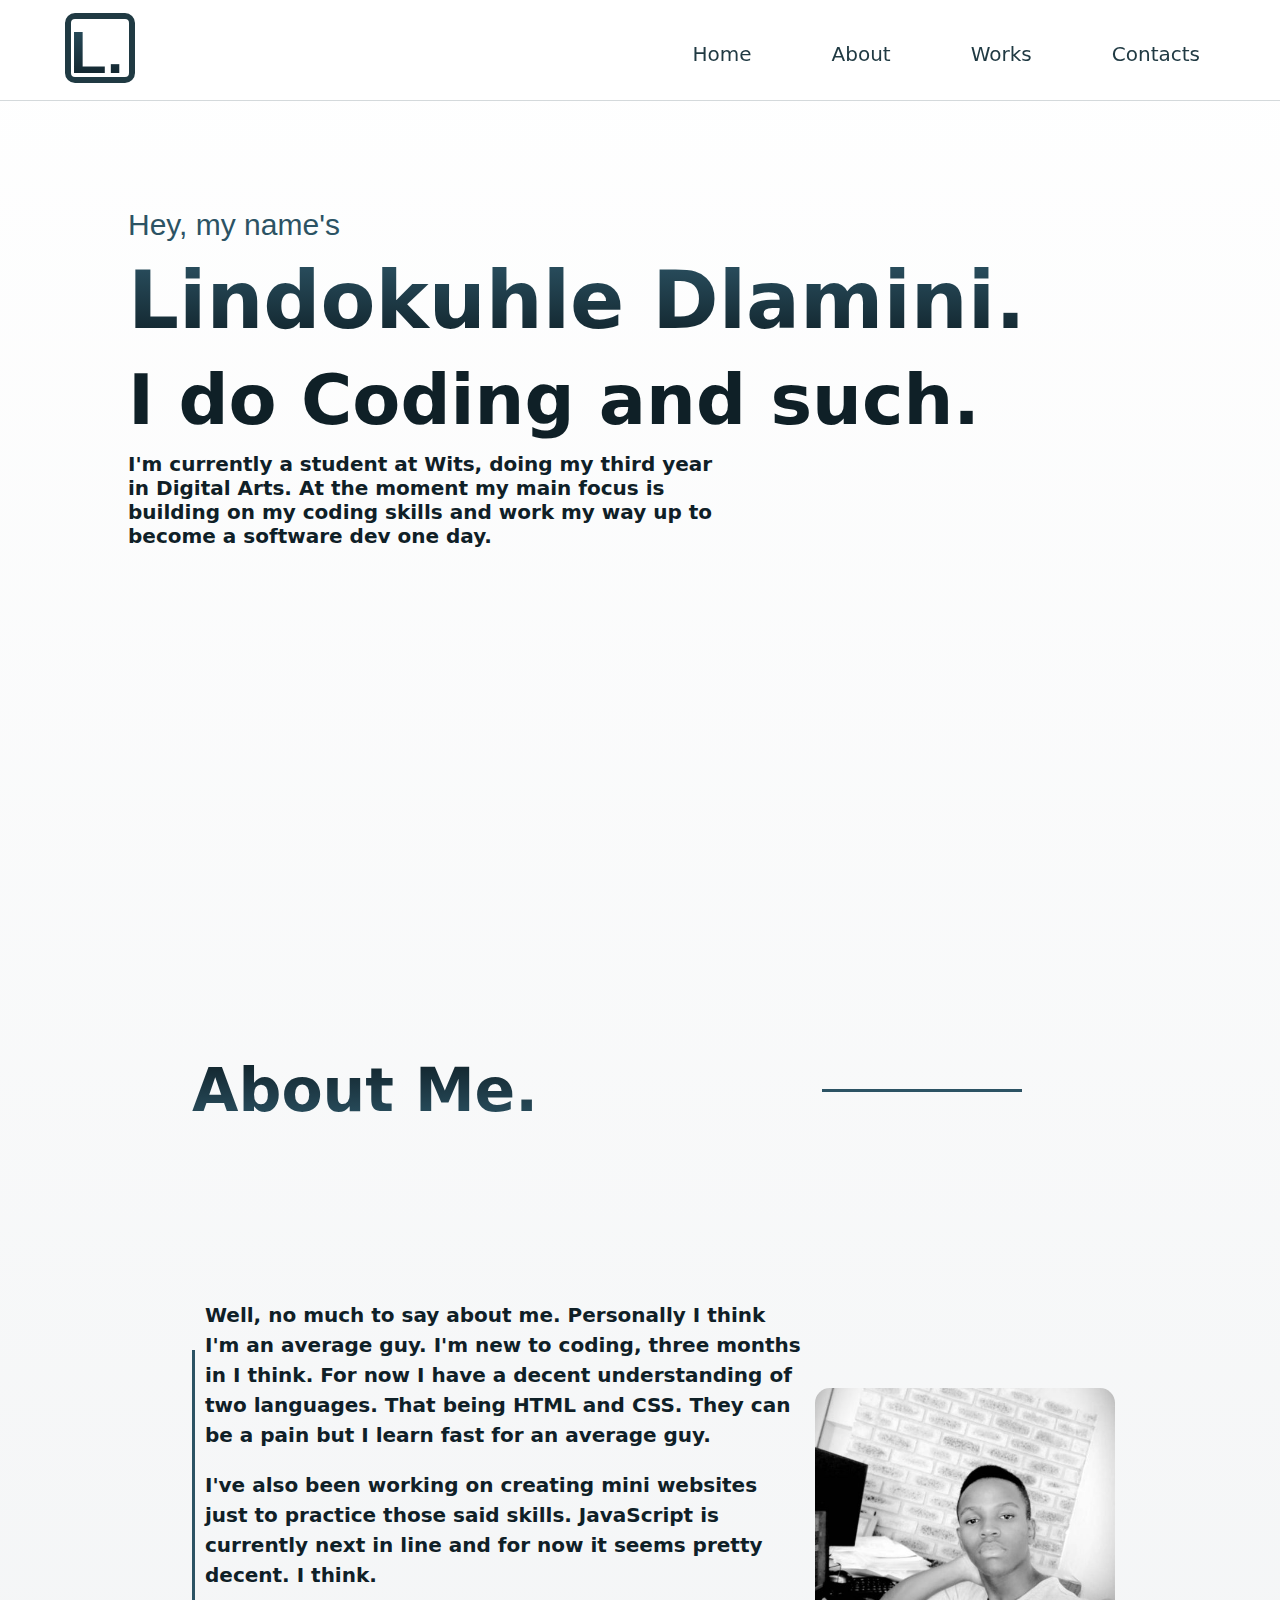
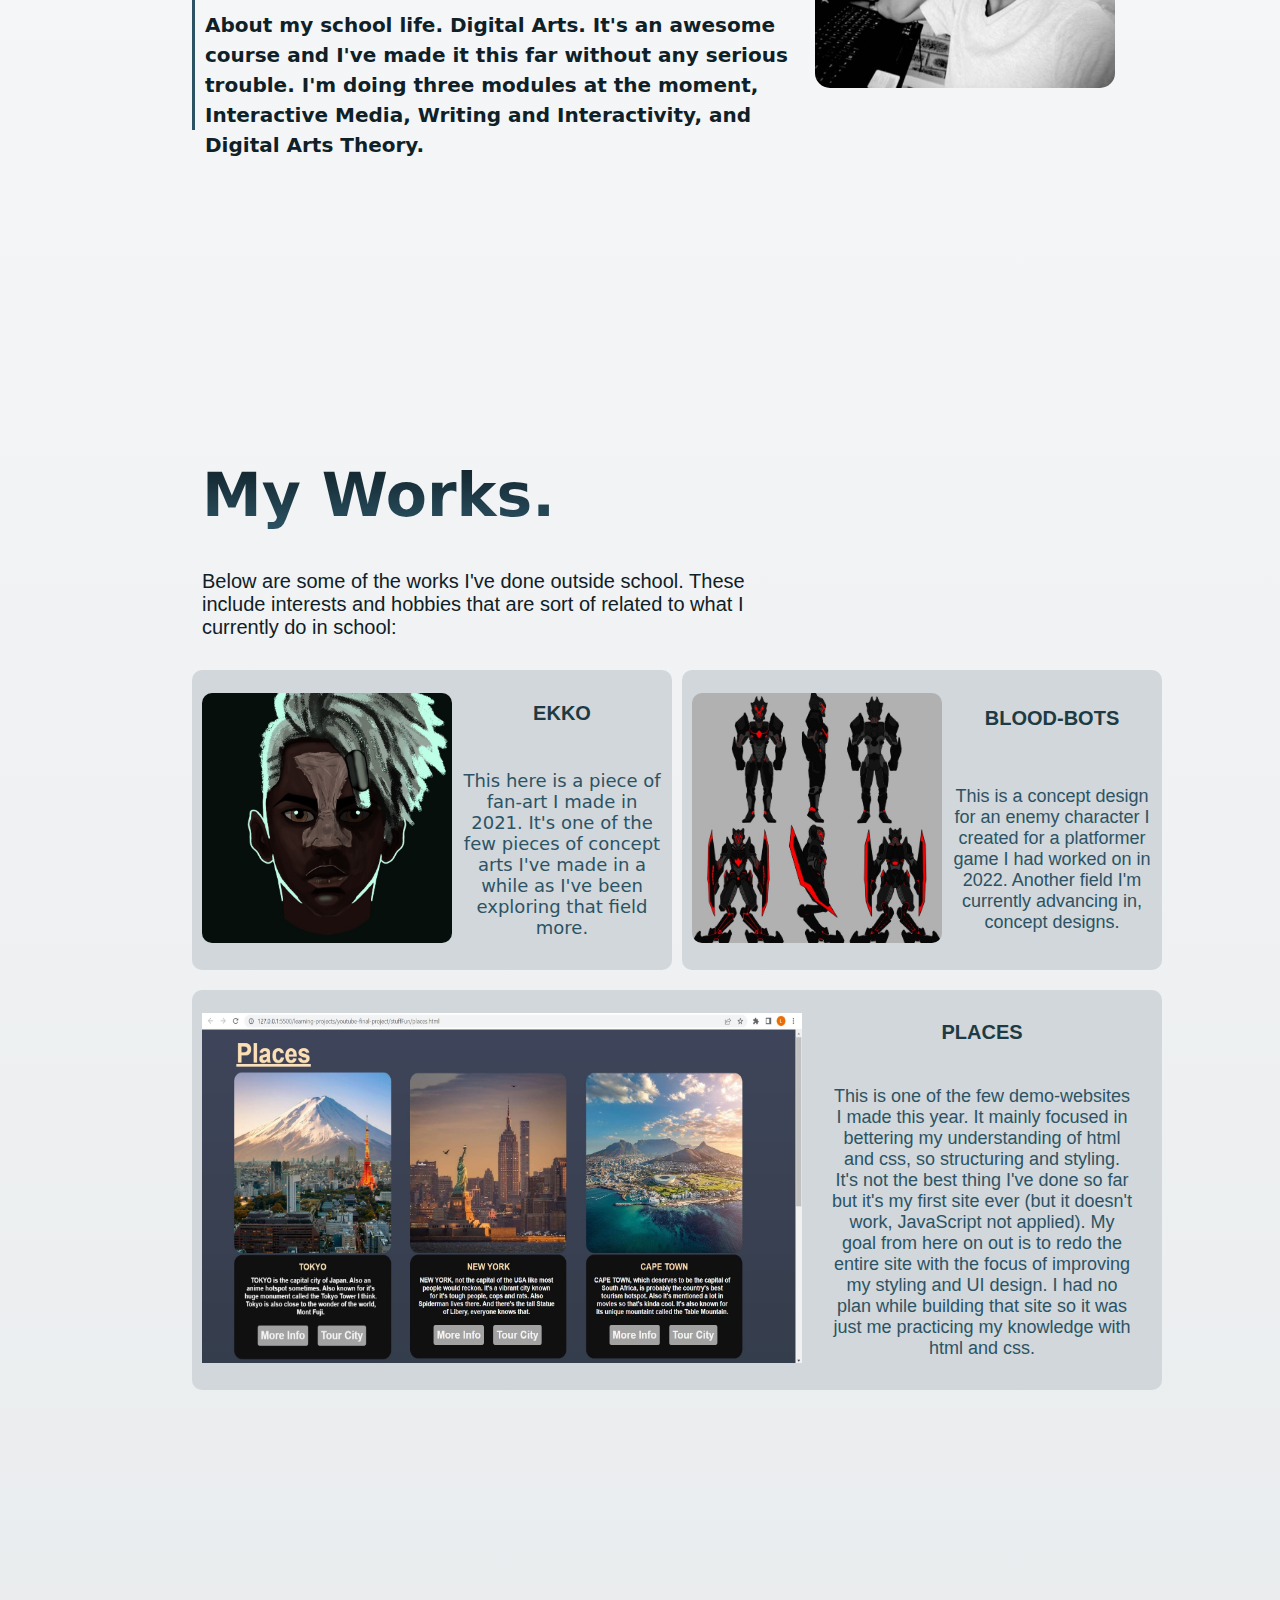
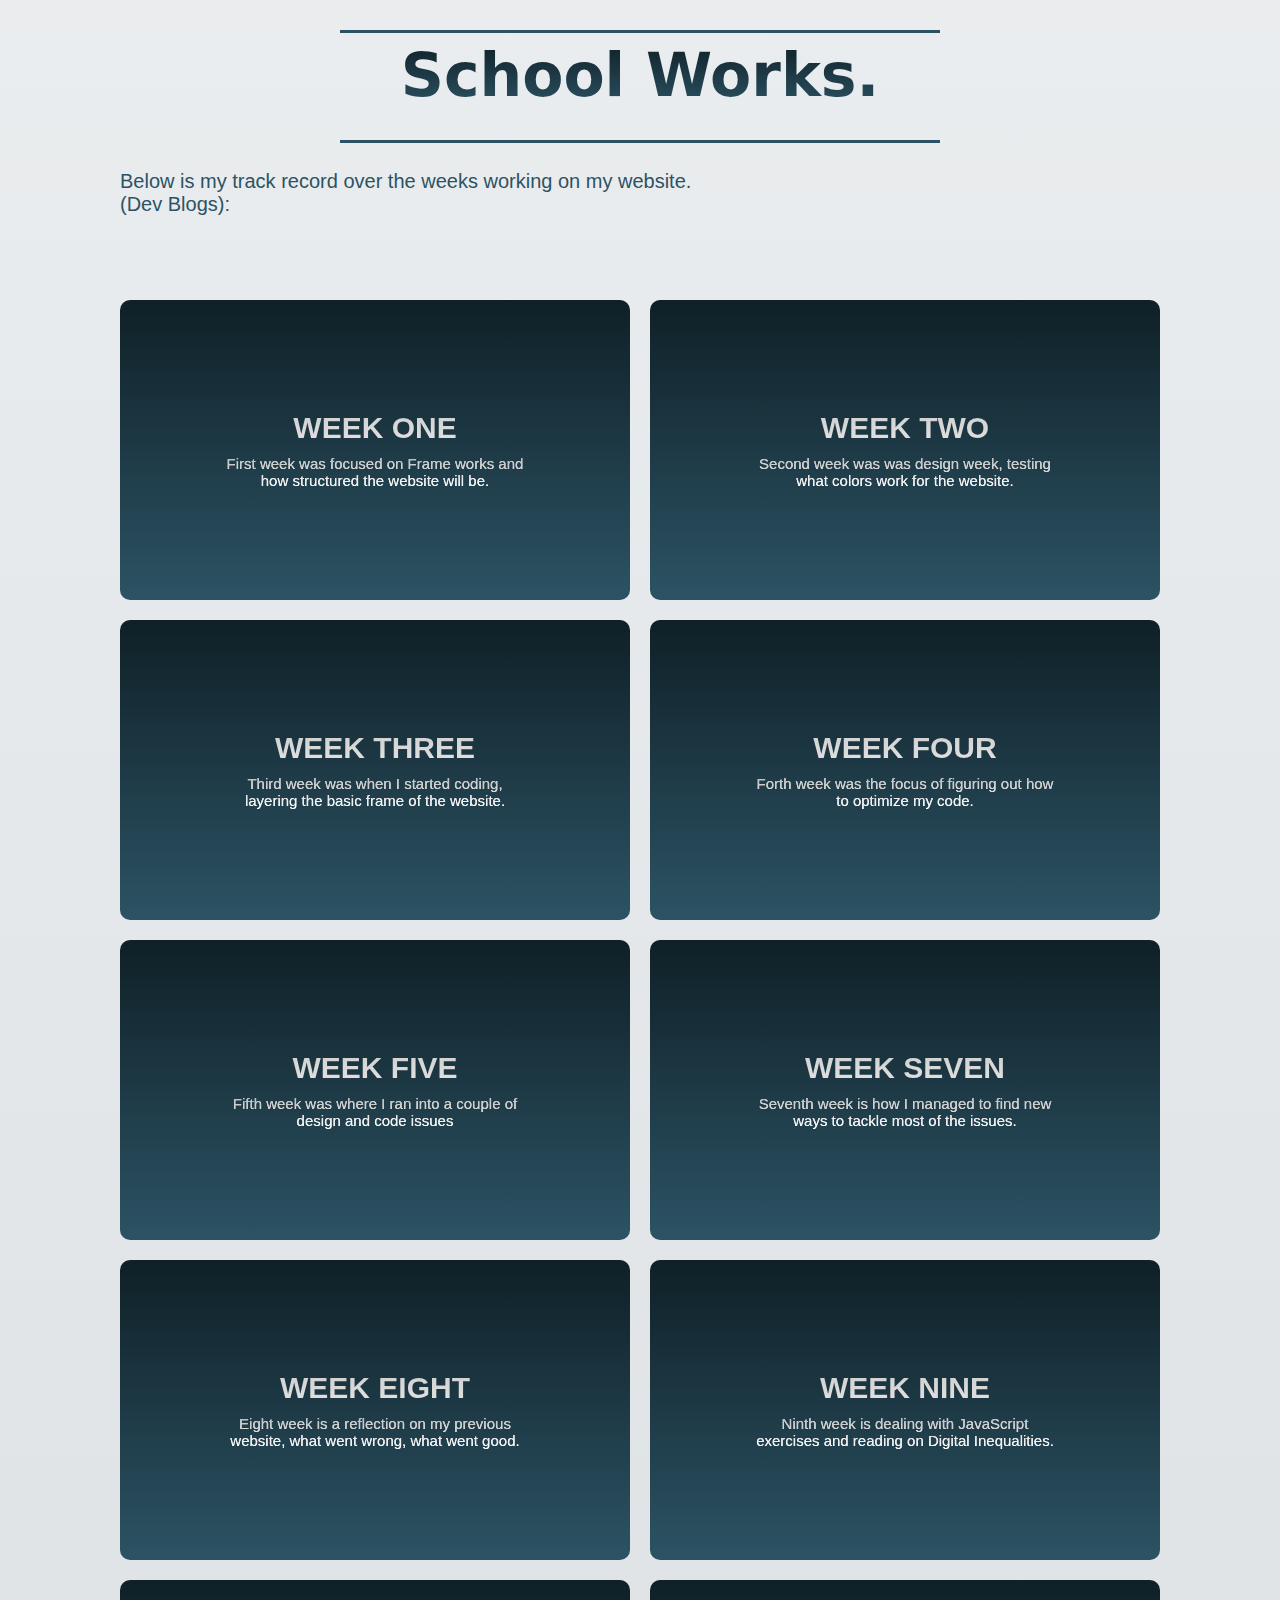
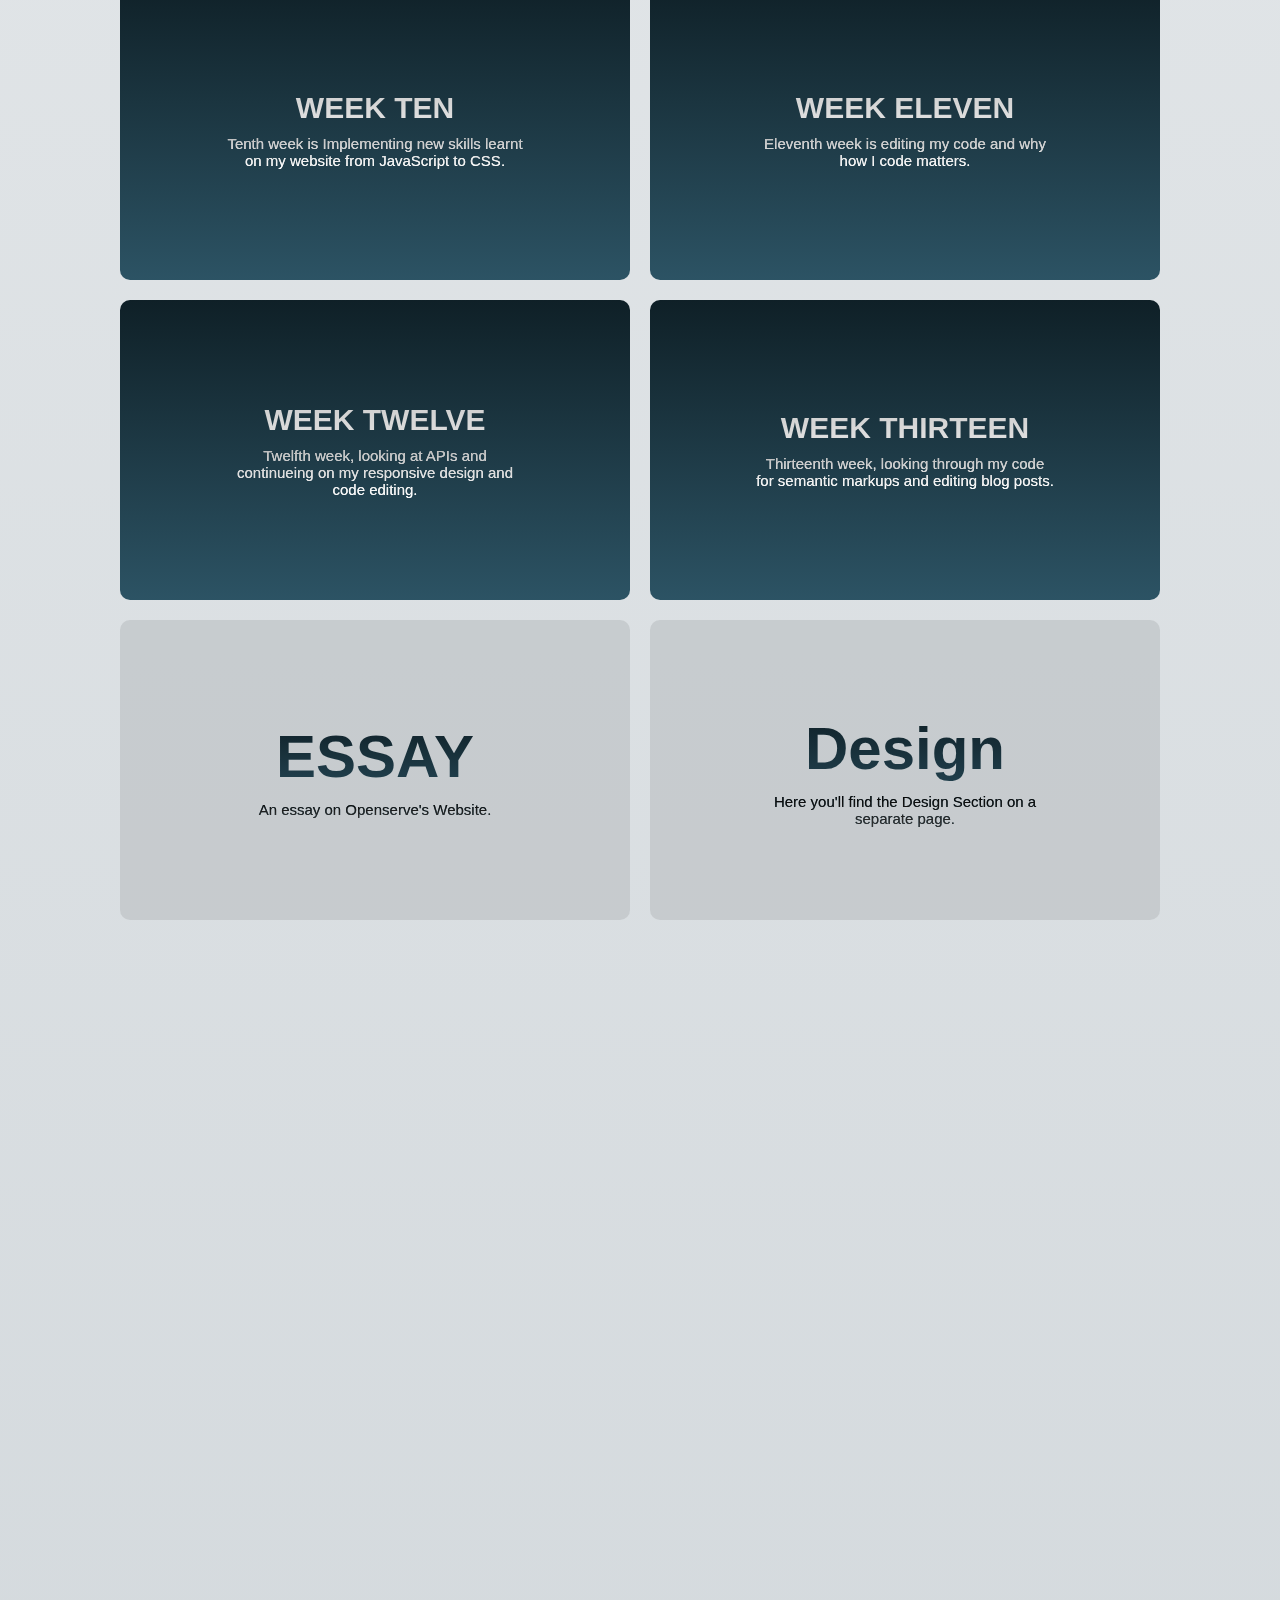
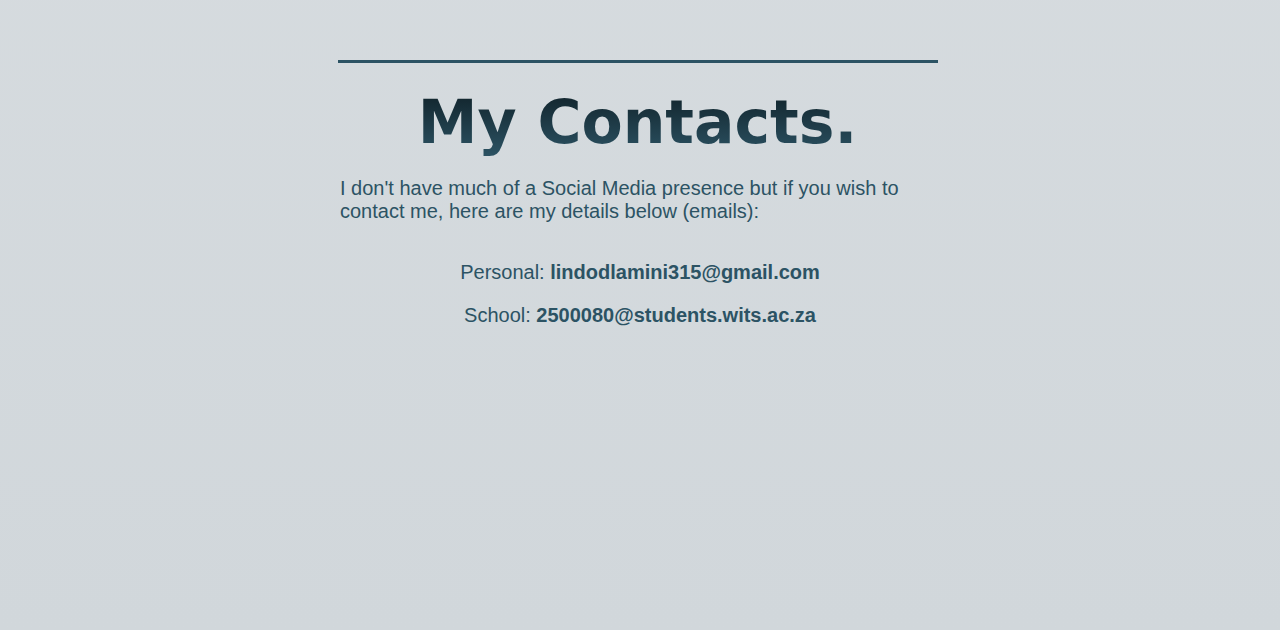
<file: index.html>
<!DOCTYPE html>
<html lang="en">
<head>
  <meta charset="UTF-8">
  <meta http-equiv="X-UA-Compatible" content="IE=edge">
  <meta name="viewport" content="width=device-width, initial-scale=1.0">
  <link rel="stylesheet" href="https://cdnjs.cloudflare.com/ajax/libs/font-awesome/6.4.0/css/all.min.css" integrity="sha512-iecdLmaskl7CVkqkXNQ/ZH/XLlvWZOJyj7Yy7tcenmpD1ypASozpmT/E0iPtmFIB46ZmdtAc9eNBvH0H/ZpiBw==" crossorigin="anonymous" referrerpolicy="no-referrer" />

  <title>Lindo's Website</title>

  

  <link rel="stylesheet" href="styles.css">
  <script src="some.js"></script>

</head>

<body class="body">
  
  <!--NAVIGATION BAR-->
  <header>
    <div id="id-navbaar">
      <div class="navbar">
        <div class="topnav">
          <a class="logo" href="#home">
            L.
            <div class="logo-box"></div>
          </a>
        </div>
  
        <ul class="navbar-links">
          <li class="list"><a class="a" href="#home">Home</a></li>
          <li class="list"><a class="a" href="#about">About</a></li>
          <li class="list"><a class="a" href="#works">Works</a></li>
          <li class="list"><a class="a" href="#contacts">Contacts</a></li>
        </ul>
        
        <div class="toggle-btn">
          <i class="fa-solid fa-bars"></i>
        </div>
      </div>
  
      <div class="dropdown-menu">
        <li class="list"><a class="a" href="#home">Home</a></li>
          <li class="list"><a class="a" href="#about">About</a></li>
          <li class="list"><a class="a" href="#works">Works</a></li>
          <li class="list"><a class="a" href="#contacts">Contacts</a></li>
      </div>
    </div>
  </header>
  

  <!--HOMEPAGE SECTION-->
  <header>
    <section id="home">
      <div class="home-container">
        <div class="h-card space1">
          <p class="hey">
            Hey, my name's
          </p>
        </div>

        <div class="h-card space2">
          <h1 class="p-name">
            Lindokuhle Dlamini.
          </h1>
        </div>

        <div class="h-card space3">
          <h2 class="student">
            I do Coding and such.
          </h2>
        </div>

        <div class="h-card space4">
          <p class="p-note">
            I'm currently a student at Wits, doing my third year in Digital Arts. At the moment my main focus is building on my coding skills and work my way up to become a software dev one day. 
          </p>
        </div>
      </div>
    </section>
  </header>
  

  <!--MAIN SECTION-->
  <main>

    <!--ABOUT SECTION-->
    <section id="about">

      <!--ABOUT ME (Text) CONTAINER-->
      <div class="about-container1">
        <div class="block block1">
          <h1 class="about-title">
            About Me.
          </h1>
        </div>

        <div class="block block2">
          <div class="line2"></div>
        </div>
      </div>

      <!--INFO about me and my photo-->
      <div class="about-container2">
        <div class="block block3">
          <div class="line3"></div>
        </div>

        <div class="h-card block block4">
          <p class="p-note well"> <!--I created these classes to separate these words into paragraphs easily-->
            Well, no much to say about me. Personally I think I'm an average guy. I'm new to coding, three months in I think. For now I have a decent understanding of two languages. That being HTML and CSS. They can be a pain but I learn fast for an average guy.
          </p>
          
          <p class="p-note well">
            I've also been working on creating mini websites just to practice those said skills. JavaScript is currently next in line and for now it seems pretty decent. I think.
          </p>
          <p class="p-note well">
            About my school life. Digital Arts. It's an awesome course and I've made it this far without any serious trouble. I'm doing three modules at the moment, Interactive Media, Writing and Interactivity, and Digital Arts Theory.
          </p>
        </div>

        <div class="h-card block block5">
          <img src="lindo.jpg" class="u-photo">
        </div>
      </div>

    </section>


    <!--WORKS SECTION-->
    <section id="works">

      <!--PORTFOLIO SECTION-->
      <div class="myWorks-container">

        <!--MY WORK (Text Intro)-->
        <div class="box box-one">
          <p class="m-works">
            My Works.
          </p>
        </div>

        <!--Intro (Text) to Work-->
        <div class="box box-two">
          <p class="below">
            Below are some of the works I've done outside school. These include interests and hobbies that are sort of related to what I currently do in school:
          </p>
        </div>
        
        <!--ART (Ekko) CONTAINER-->
        <div class="box box-container1">
          <div class="ekko-div">
            <img src="ekko22.jpg" class="art-pic">
          </div>

          <div class="words">
            <p class="art-title">
              EKKO
            </p>
          </div>

          <div class="words">
            <p class="art1-stuff">
              This here is a piece of fan-art I made in 2021. It's one of the few pieces of concept arts I've made in a while as I've been exploring that field more.
            </p>
          </div>
    
        </div>

        <!--ART (Bloodbots) CONTAINER-->
        <div class="box box-container2">
          <div class="enemy-div">
            <img src="enemy.jpg" class="art2-pic">
          </div>
    
          <div class="words">
            <p class="art2-title">
             BLOOD-BOTS
            </p>
          </div>

          <div class="words">
            <p class="art2-stuff">
              This is a concept design for an enemy character I created for a platformer game I had worked on in 2022. Another field I'm currently advancing in, concept designs.
            </p>
          </div>
        </div>

        <!--CODE (Places) CONTAINER-->
        <div class="box box-four box-container3">
          <div class="places-div">
            <img src="places1.jpg" class="places-pic">
          </div>
    
          <div class="placesTitle">
            <p class="art-title">
              PLACES
            </p>
          </div>

          <div class="placesDesc">
            <p class="art3-stuff">
              This is one of the few demo-websites I made this year. It mainly focused in bettering my understanding of html and css, so structuring and styling. It's not the best thing I've done so far but it's my first site ever (but it doesn't work, JavaScript not applied). My goal from here on out is to redo the entire site with the focus of improving my styling and UI design. I had no plan while building that site so it was just me practicing my knowledge with html and css.
            </p>
          </div>
        </div>
  
      </div>


      <!--WEEKLY BLOG POSTS-->
      <div class="main-container">
        
        <!--First Line-->
        <div class="line-work1">
          <div class="line4"></div>
        </div>
        
        <!--School Work Text-->
        <div class="wworks">
          <p class="my-works">
            School Works.
          </p>
        </div>

        <!--Second Line-->
        <div class="line-work2">
          <div class="line4"></div>
        </div>
        

        <!--Blog Posts Text-->
        <div class="my-web1">
          <p class="my-website">
            Below is my track record over the weeks working on my website. (Dev Blogs):
          </p>
        </div>

        <!--Weeks Container-->
        <div class="weeks-container">
          <div class="grid-item">
            <a class="week-title" href="weekOne.html">
              WEEK ONE

              <p class="sum-week">First week was focused on Frame works and how structured the website will be.</p>
            </a>
          </div>

          <div class="grid-item">
            <a class="week-title" href="weekTwo.html">
              WEEK TWO

              <p class="sum-week">Second week was was design week, testing what colors work for the website.</p>
            </a>
          </div>

          <div class="grid-item">
            <a class="week-title" href="weekThree.html">
              WEEK THREE

              <p class="sum-week">Third week was when I started coding, layering the basic frame of the website.</p>
            </a>
          </div>

          <div class="grid-item">
            <a class="week-title" href="weekFour.html">
              WEEK FOUR

              <p class="sum-week">Forth week was the focus of figuring out how to optimize my code.</p>
            </a>
          </div>

          <div class="grid-item">
            <a class="week-title" href="weekFive.html">
              WEEK FIVE

              <p class="sum-week">Fifth week was where I ran into a couple of design and code issues</p>
            </a>
          </div>

          <div class="grid-item">
            <a class="week-title" href="weekSix.html">
              WEEK SEVEN

              <p class="sum-week">Seventh week is how I managed to find new ways to tackle most of the issues.</p>
            </a>
          </div>

          <div class="grid-item">
            <a class="week-title" href="weekEight.html">
              WEEK EIGHT

              <p class="sum-week">Eight week is a reflection on my previous website, what went wrong, what went good.</p>
            </a>
          </div>

          <div class="grid-item">
            <a class="week-title" href="weekNine.html">
              WEEK NINE

              <p class="sum-week">Ninth week is dealing with JavaScript exercises and reading on Digital Inequalities.</p>
            </a>
          </div>

          <div class="grid-item">
            <a class="week-title" href="weekTen.html">
              WEEK TEN

              <p class="sum-week">Tenth week is Implementing new skills learnt on my website from JavaScript to CSS.</p>
            </a>
          </div>

          <div class="grid-item">
            <a class="week-title" href="weekEleven.html">
              WEEK ELEVEN

              <p class="sum-week">Eleventh week is editing my code and why how I code matters.</p>
            </a>
          </div>

          <div class="grid-item">
            <a class="week-title" href="weekTwelve.html">
              WEEK TWELVE

              <p class="sum-week">Twelfth week, looking at APIs and continueing on my responsive design and code editing.</p>
            </a>
          </div>

          <div class="grid-item">
            <a class="week-title" href="weekThirteen.html">
              WEEK THIRTEEN

              <p class="sum-week">Thirteenth week, looking through my code for semantic markups and editing blog posts.</p>
            </a>
          </div>

          <div class="essay-item">
            <a class="essay-title" href="essay.html">
              ESSAY

              <p class="essay-text">An essay on Openserve's Website.</p>
            </a>
          </div>

          <div class="essay-item">
            <a class="essay-title" href="design.html">
              Design

              <p class="essay-text">Here you'll find the Design Section on a separate page.</p>
            </a>
          </div>

        </div>

      </div>
      
    </section>
  </main>


  <!--CONTACTS SECTION-->
  <footer>
    <section id="contacts">
      <div>
        <div class="my-web">
          <div class="wt-works">
            <div class="work-line">
              <div class="line4"></div>
            </div>
            
            <div class="wworks">
              <p class="my-works">
                My Contacts.
              </p>
            </div>
          </div>

          <p class="my-website">
            I don't have much of a Social Media presence but if you wish to contact me, here are my details below (emails):
          </p>
          <br>
          <p class="p-email">
            Personal: <strong>lindodlamini315@gmail.com</strong>
          </p>
          <p class="p-email">
            School: <strong>2500080@students.wits.ac.za</strong>
          </p>
        </div>
      </div>
    </section>
  </footer>


  <!--JS SCRIPT-->
  <script>
    const toggleBtn = document.querySelector('.toggle-btn')
    const toggleBtnIcon = document.querySelector('.toggle-btn i')
    const dropDownMenu = document.querySelector('.dropdown-menu')

    toggleBtn.onclick = function()
    {
      dropDownMenu.classList.toggle('open')
      const isOpen = dropDownMenu.classList.contains('open')

      toggleBtnIcon.classList = isOpen
        ? 'fa-solid fa-xmark'
        : 'fa-solid fa-bars'
      
    }
  </script>
  
</body>
</html>
</file>
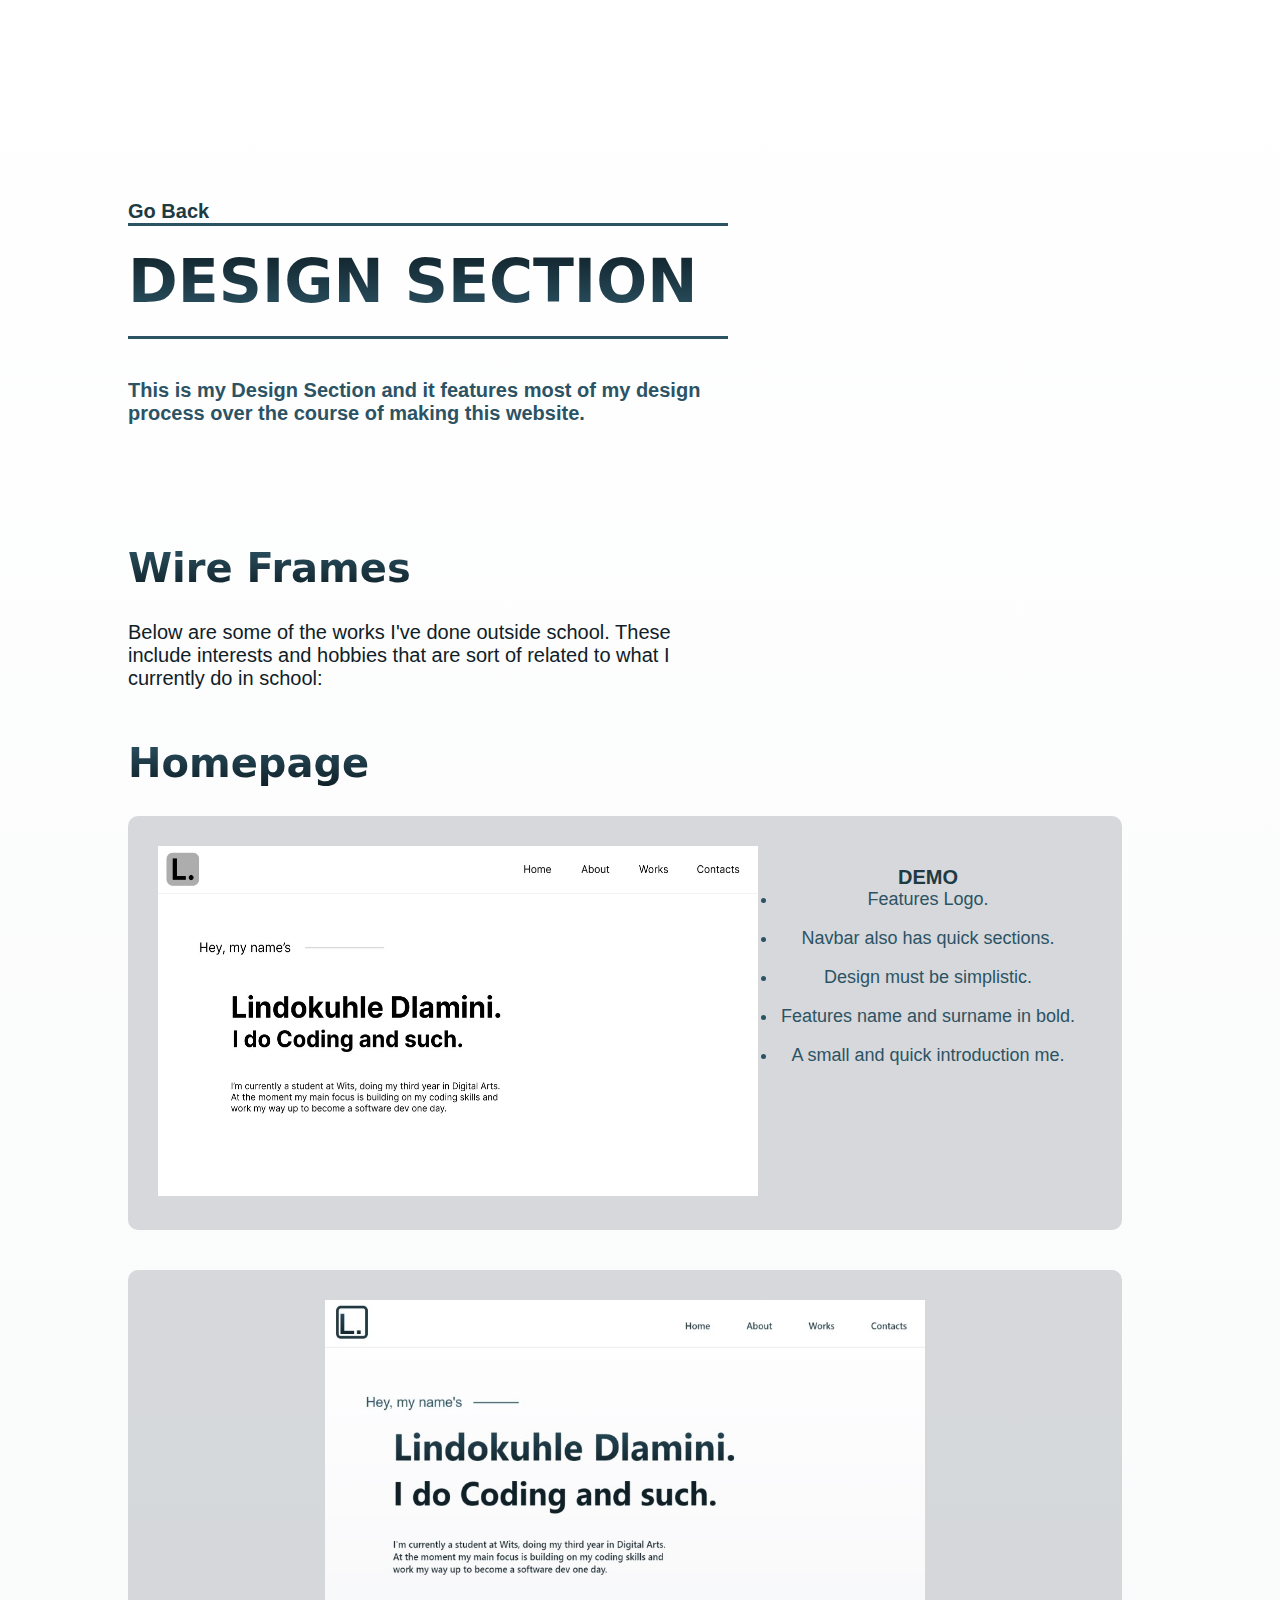
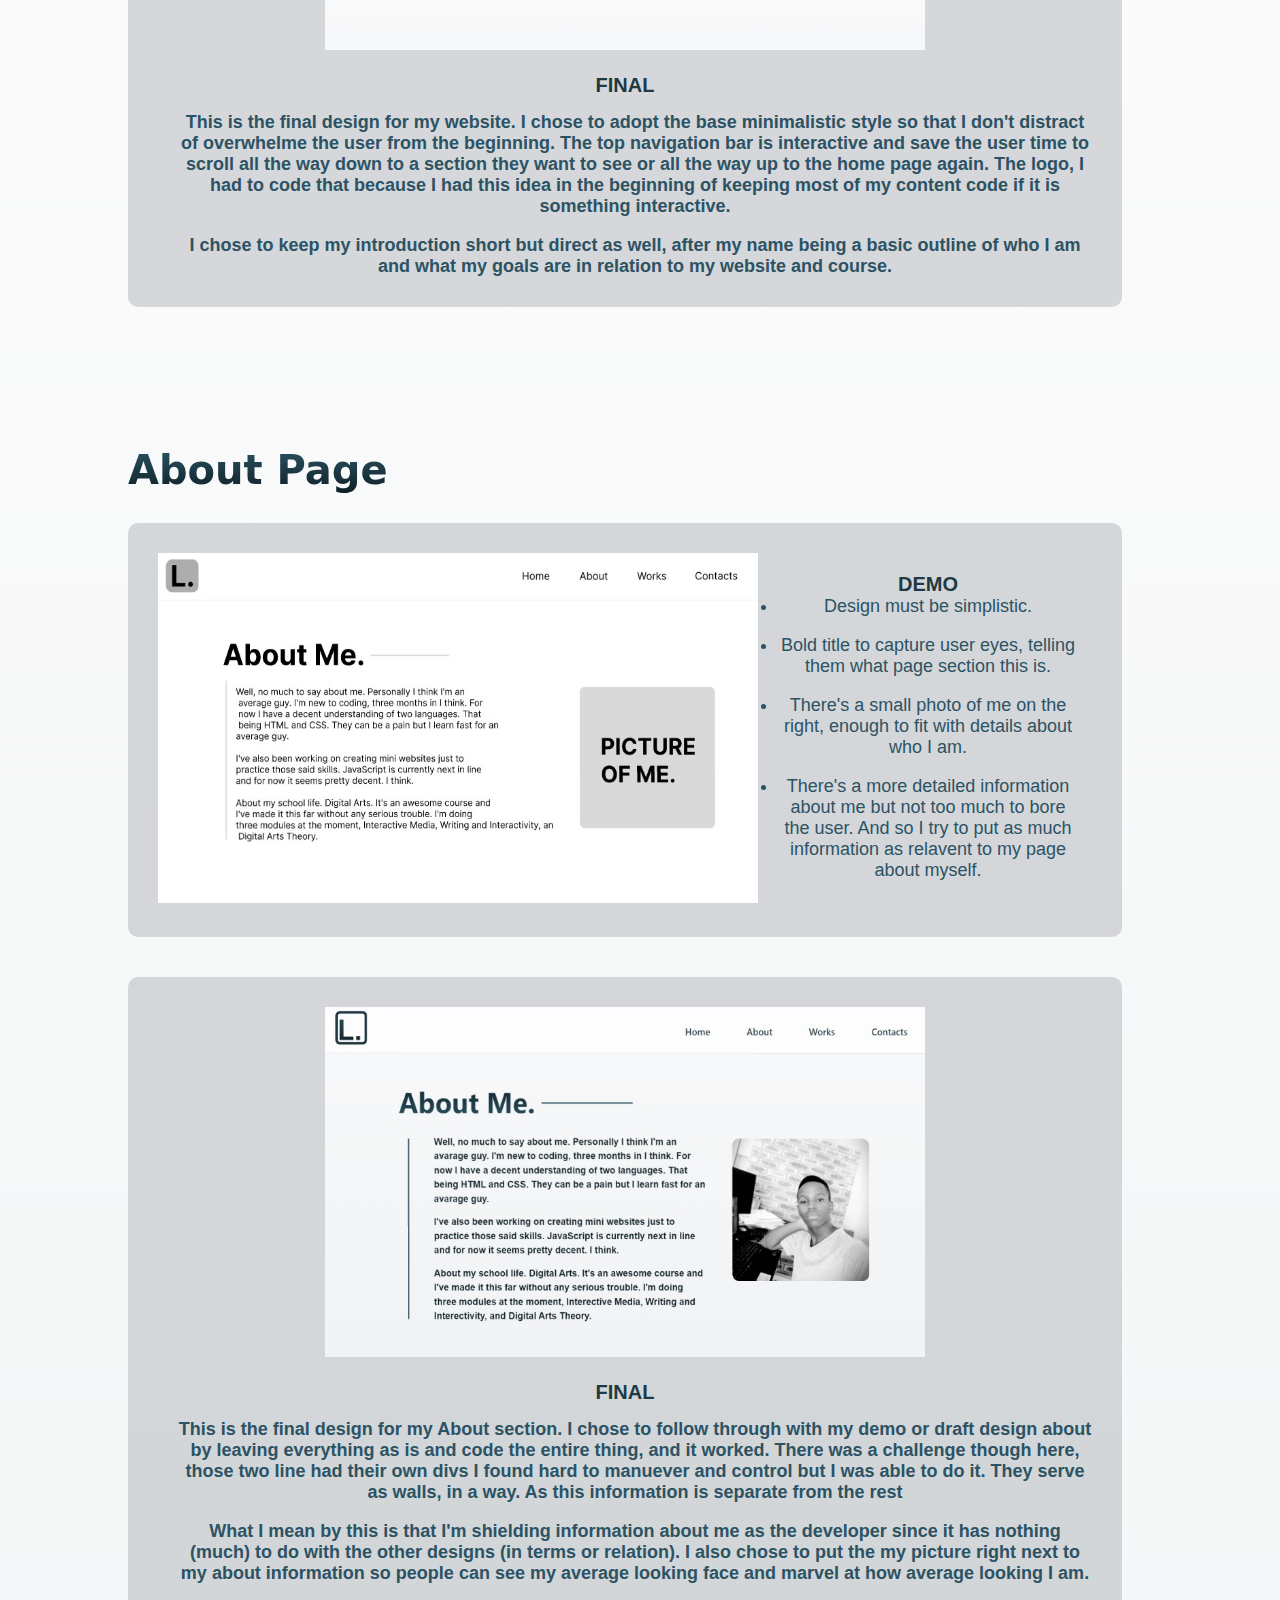
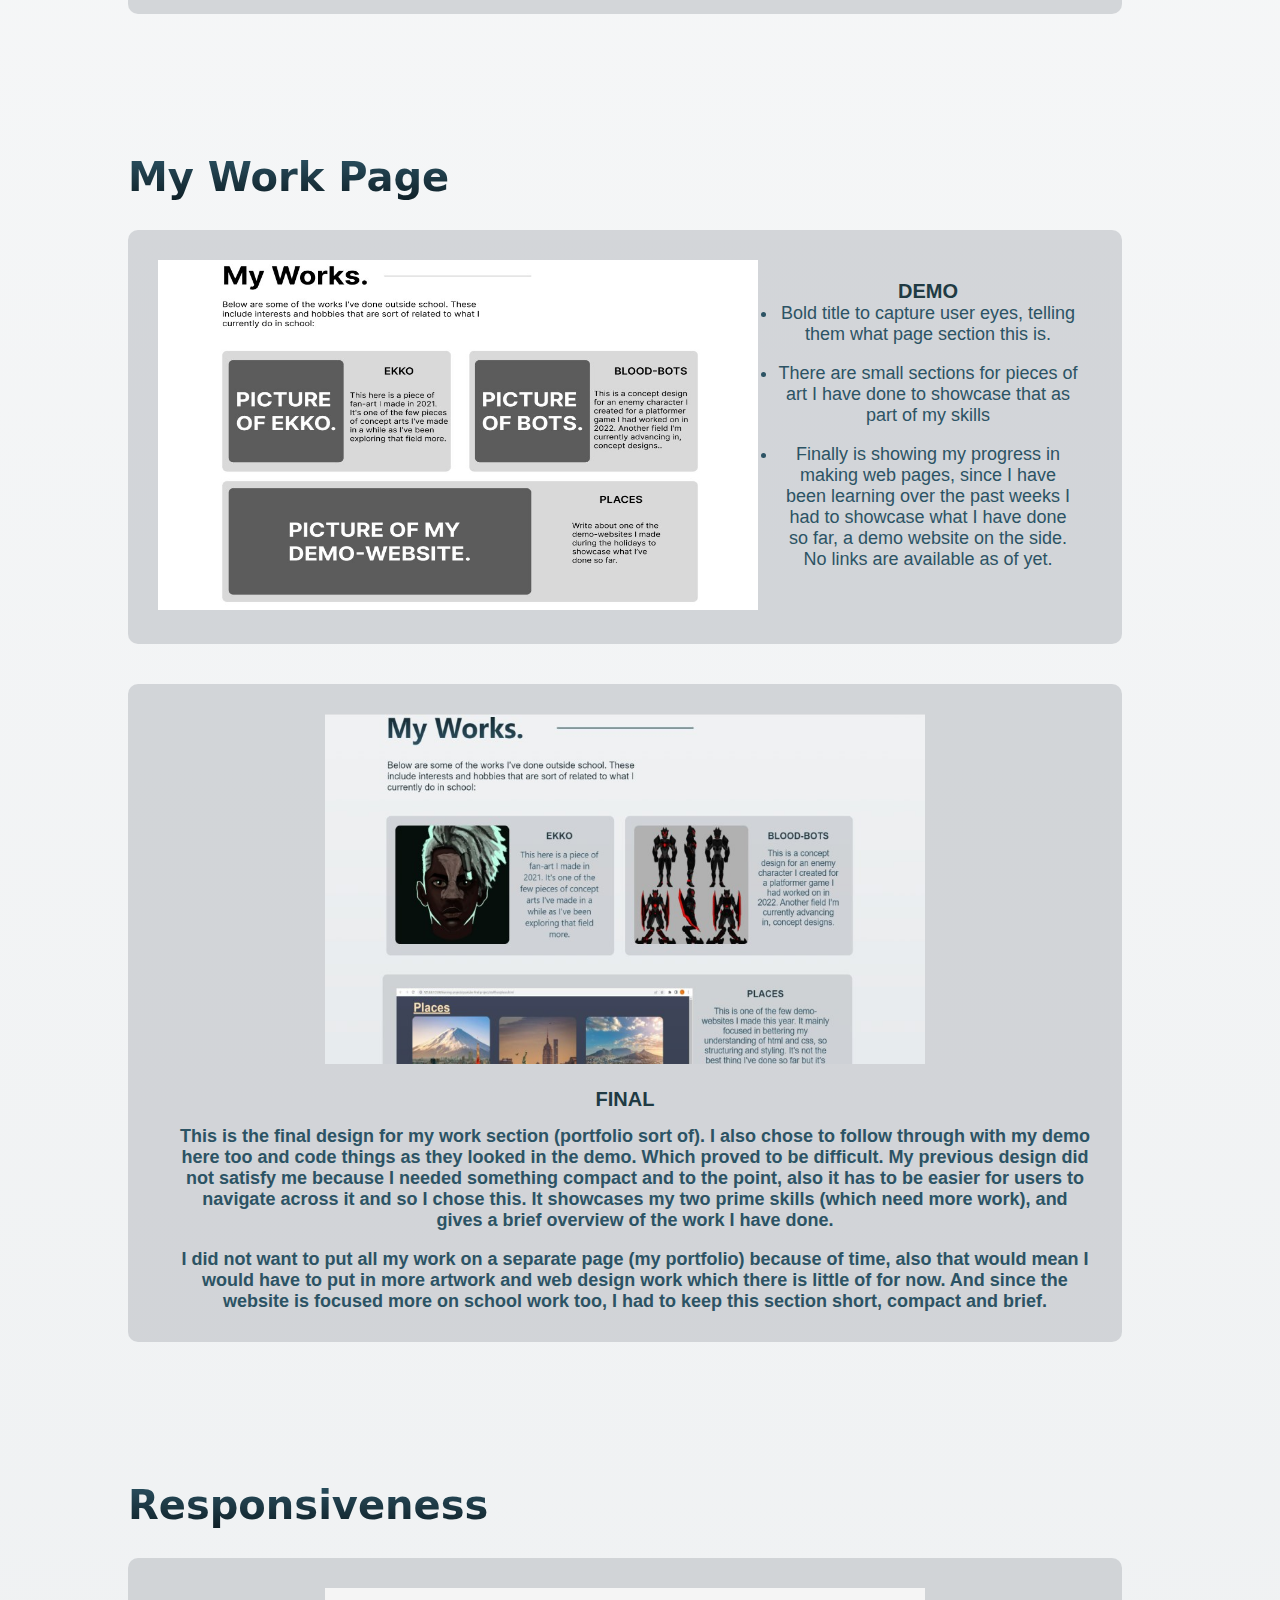
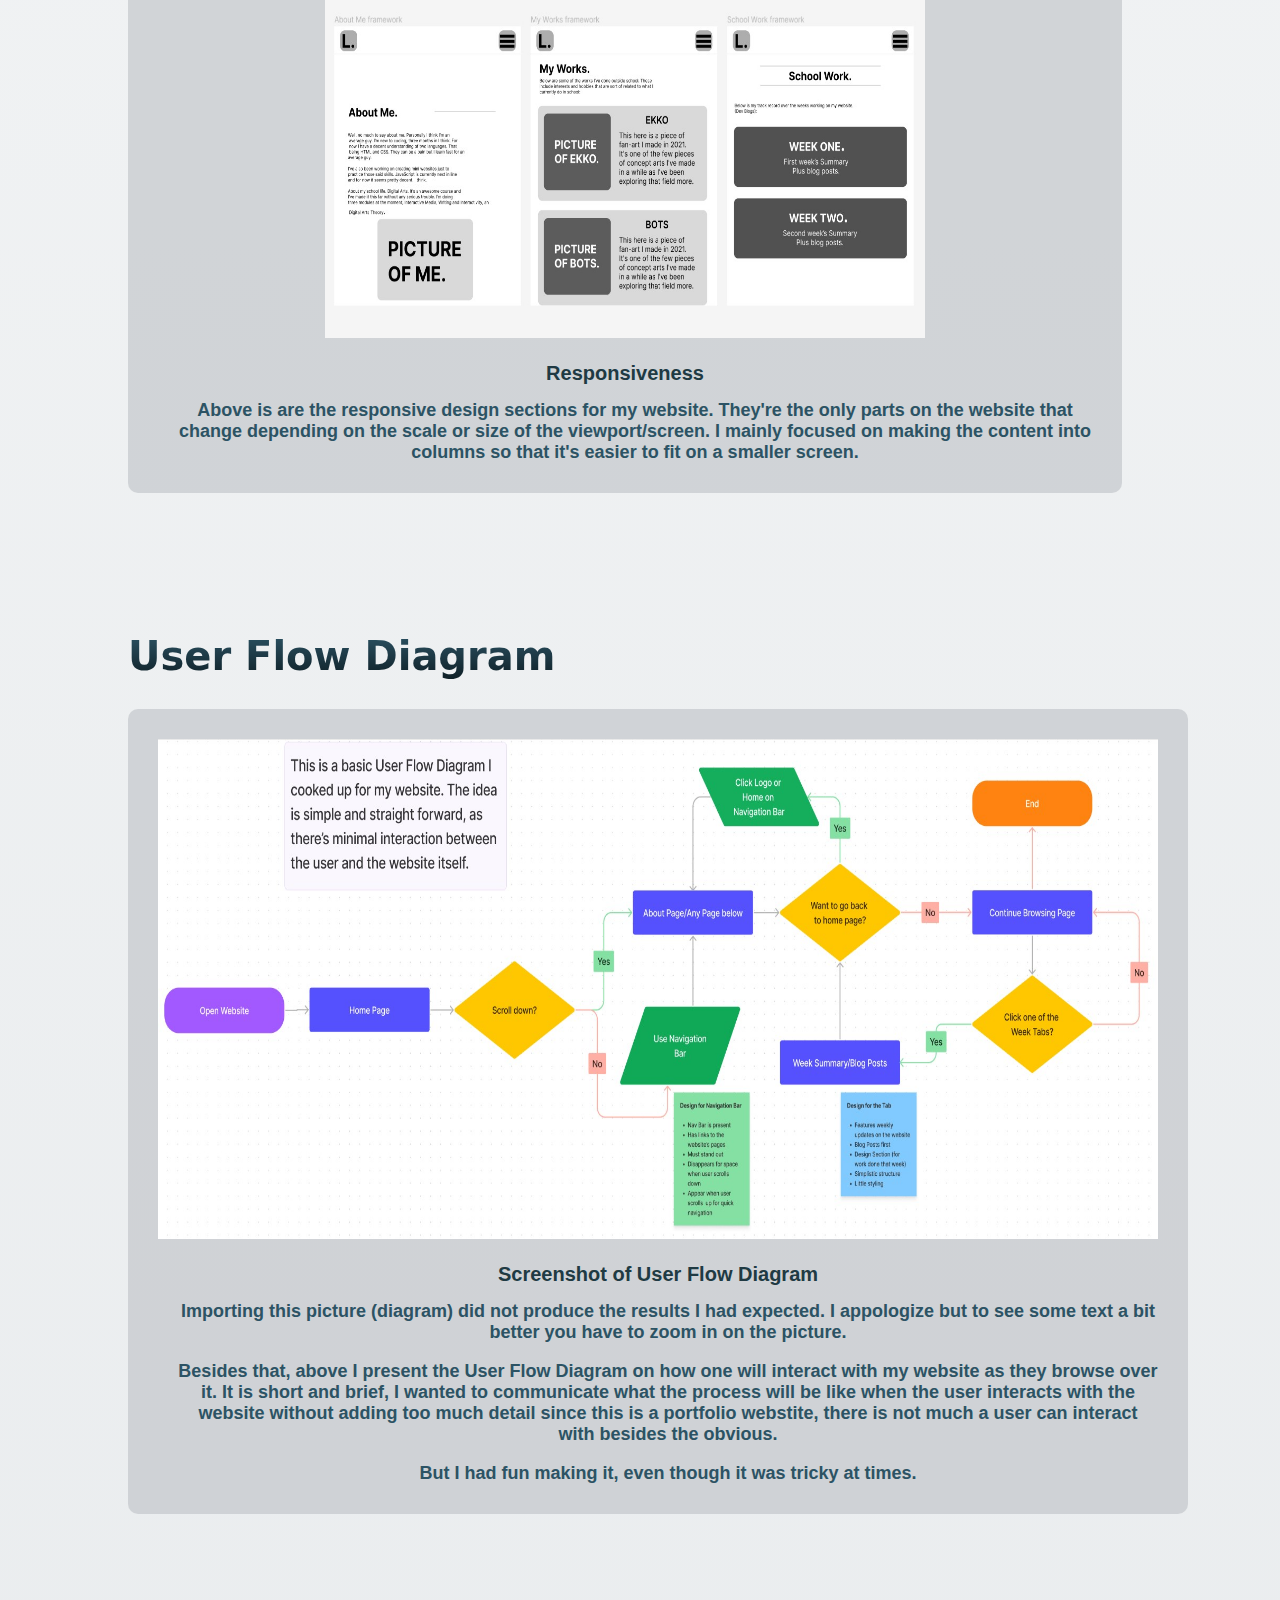
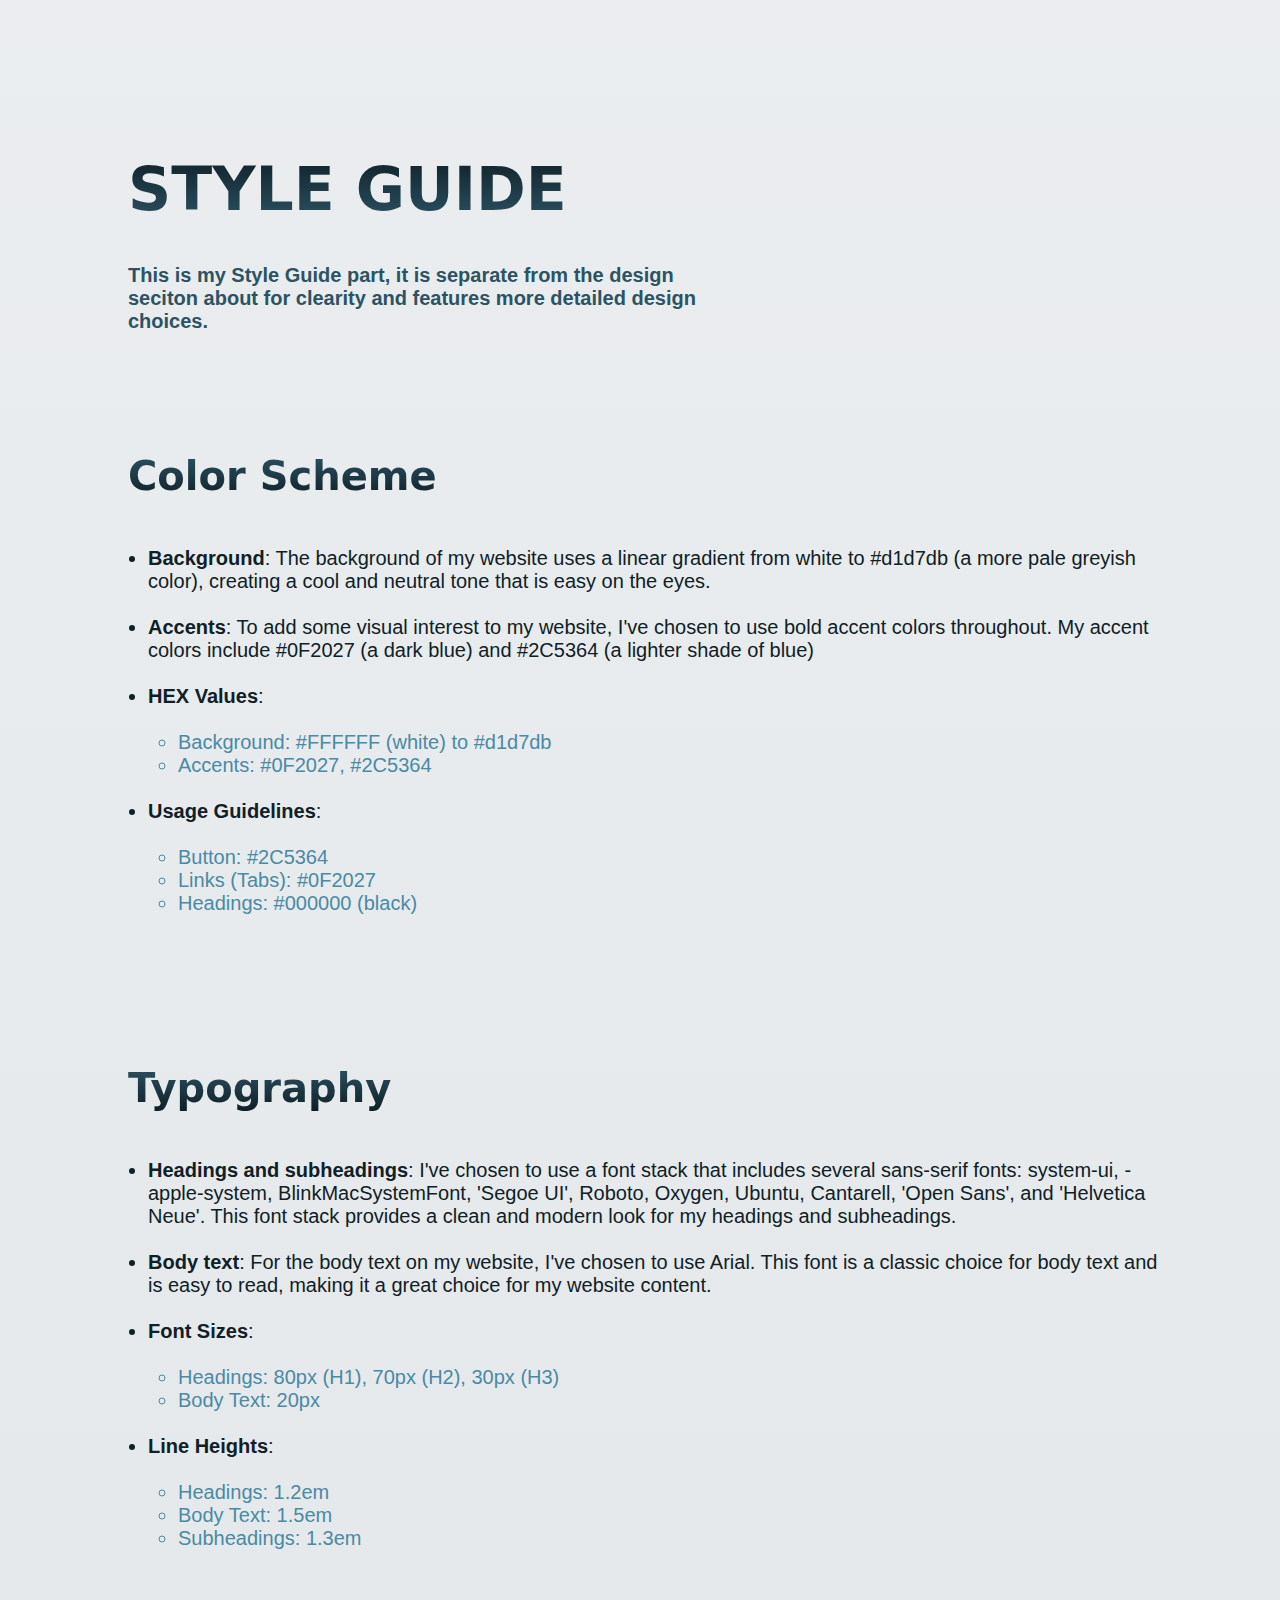
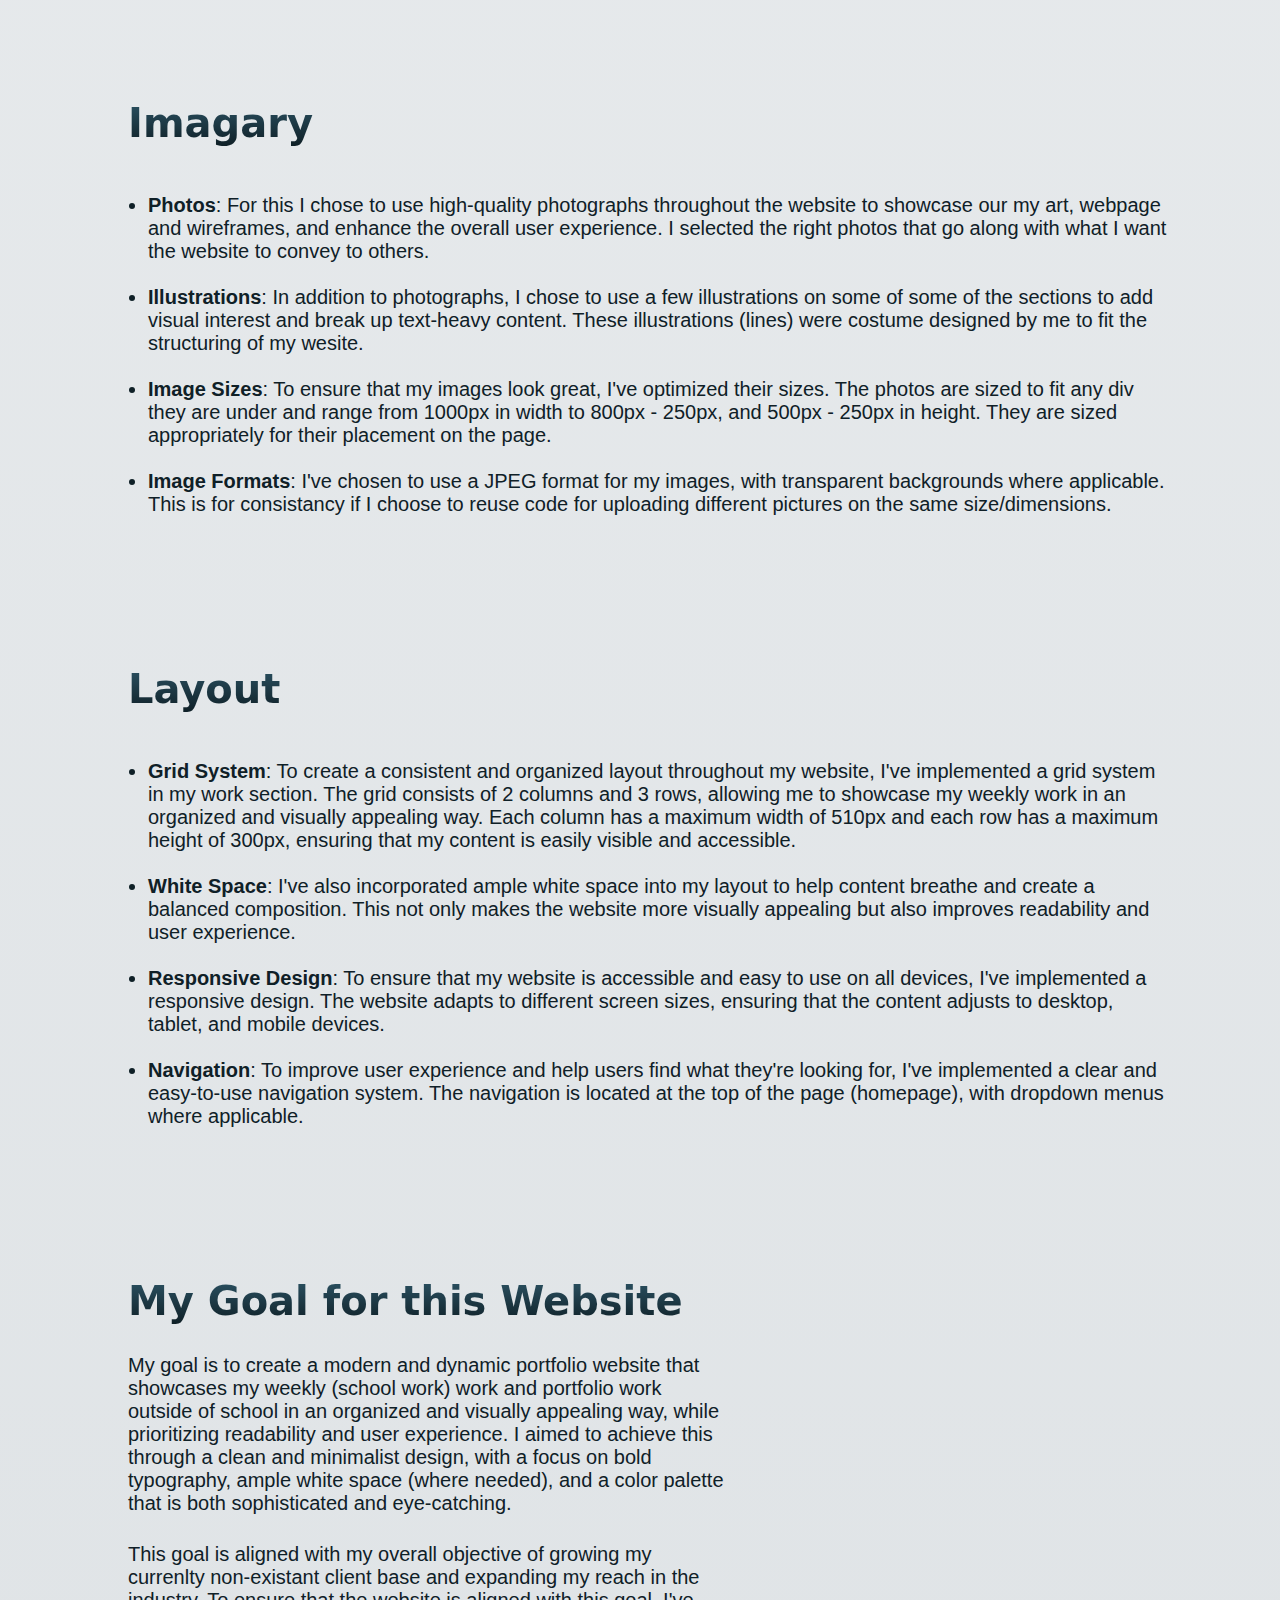
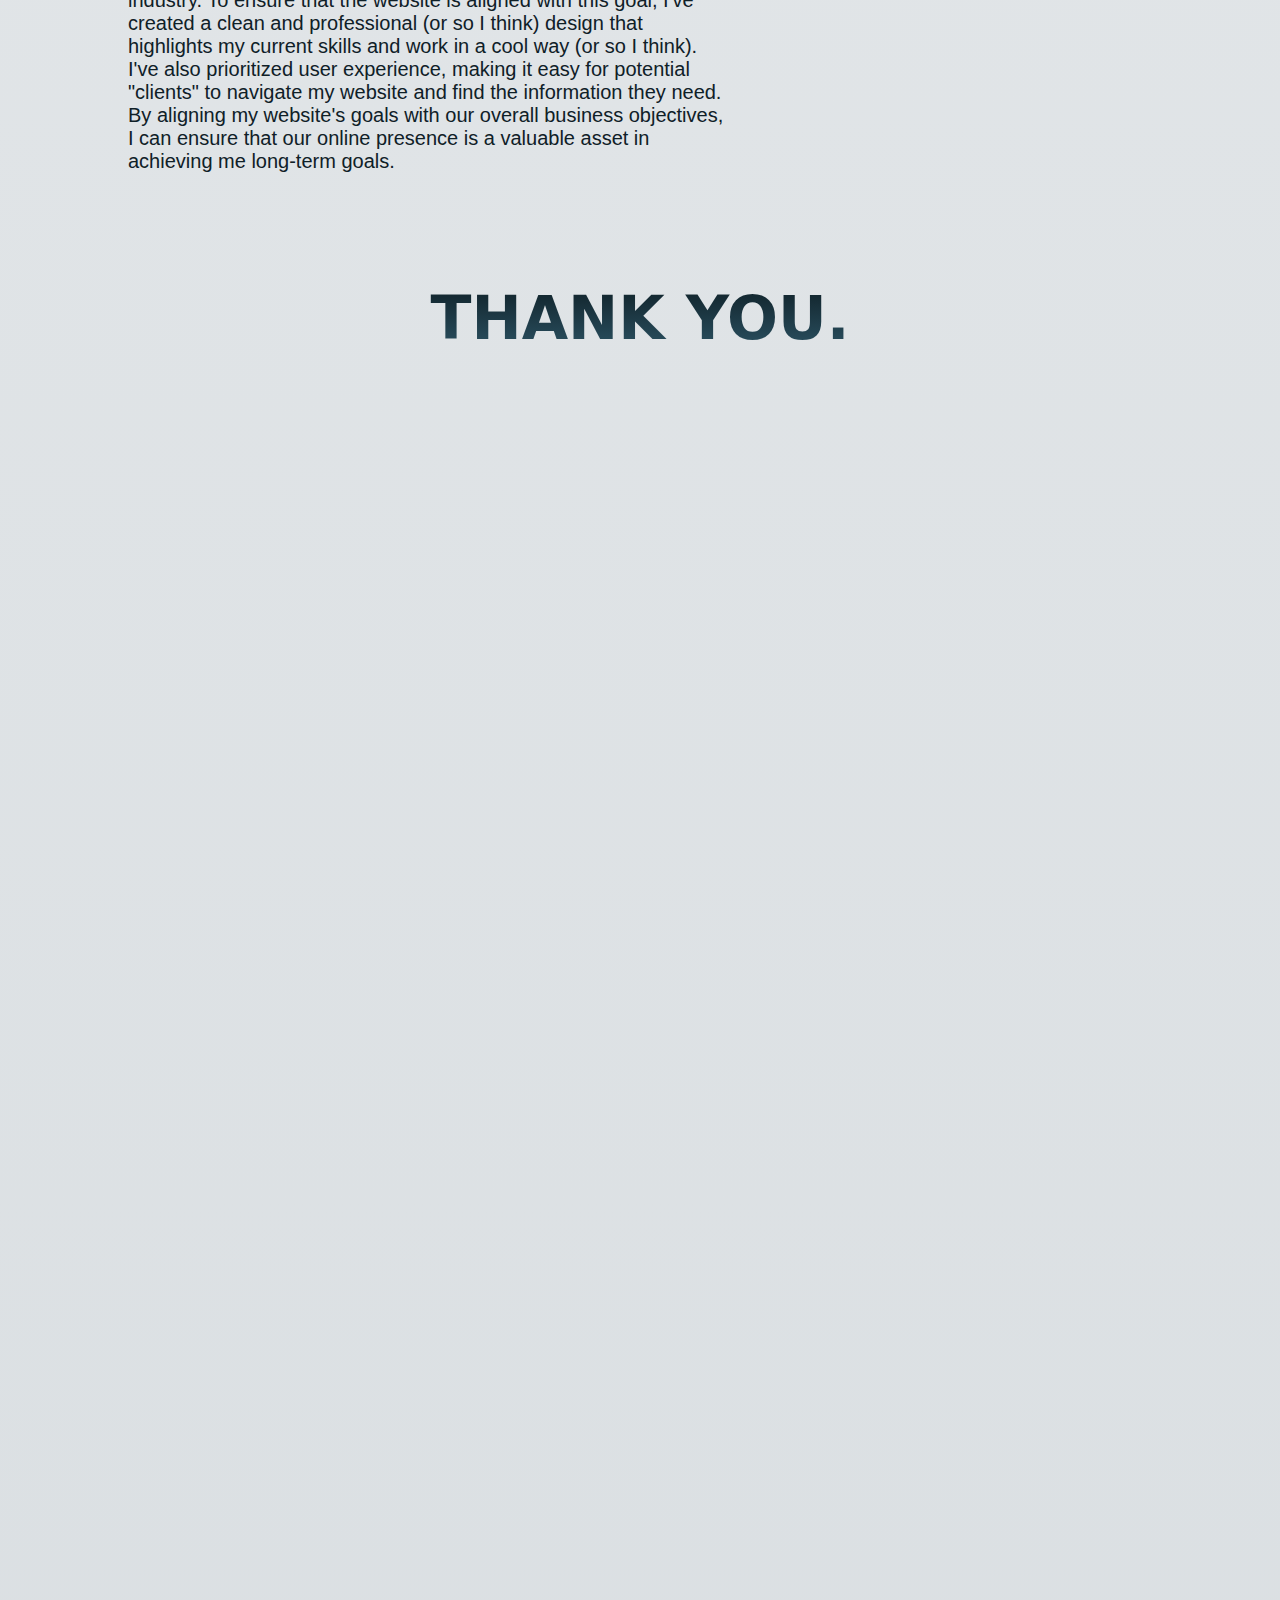
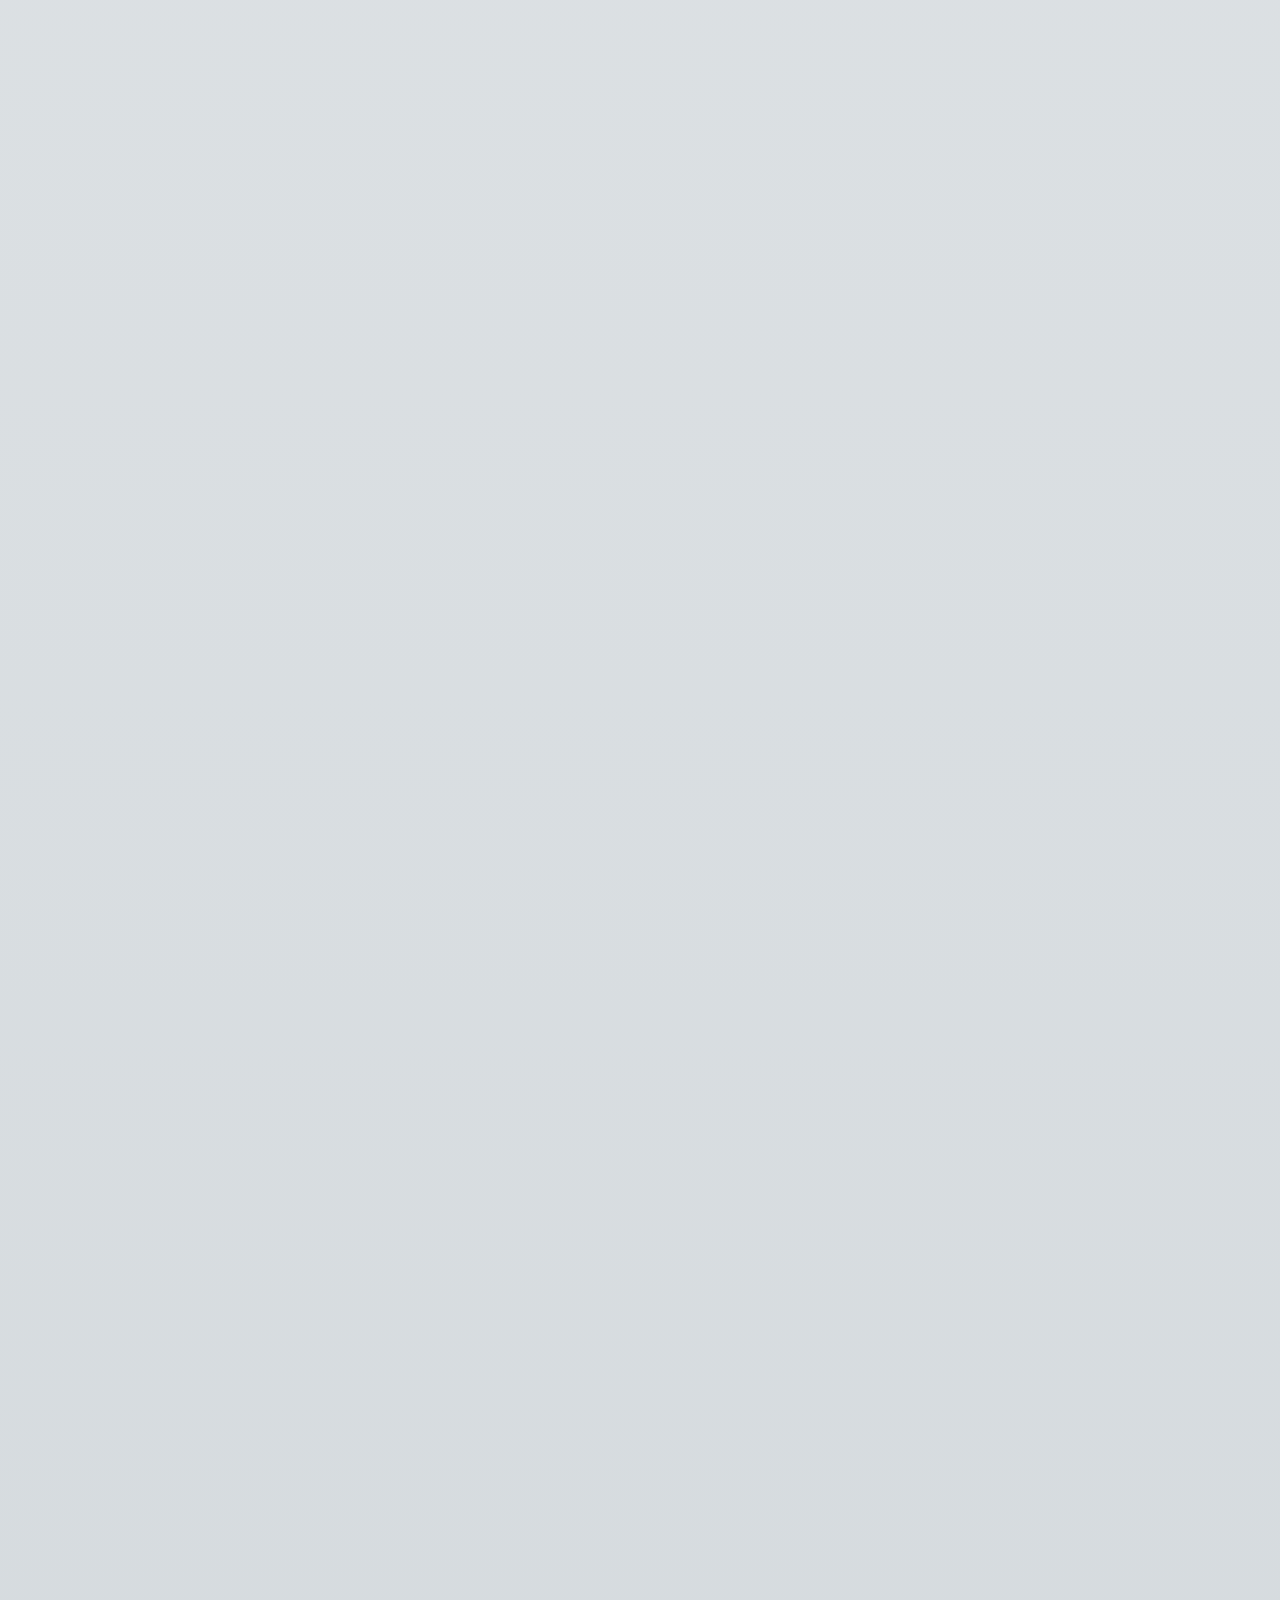
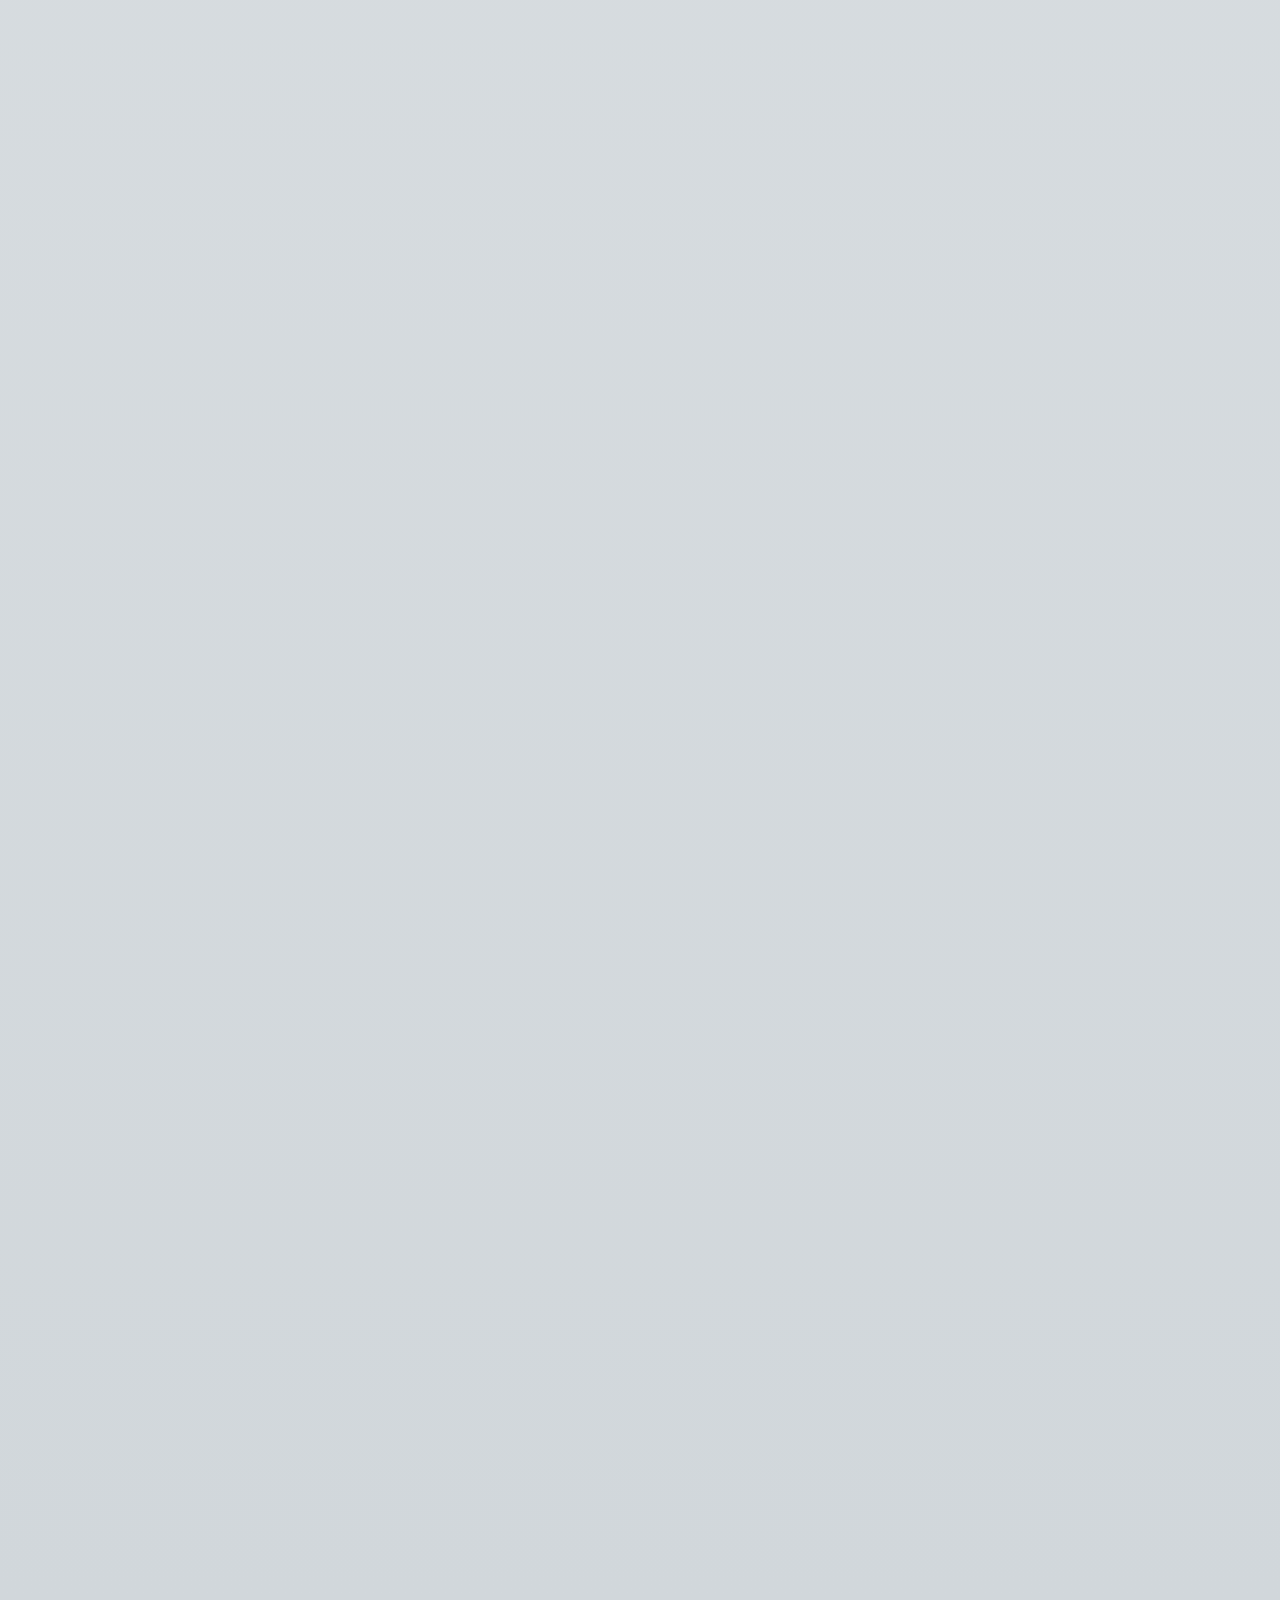
<file: design.html>
<!DOCTYPE html>
<html lang="en">
<head>
  <meta charset="UTF-8">
  <meta http-equiv="X-UA-Compatible" content="IE=edge">
  <meta name="viewport" content="width=device-width, initial-scale=1.0">

  <title>Design</title>

  <link rel="stylesheet" href="styles.css">
  <script src="some.js"></script>

</head>

<body class="design-body">
  <header>

    <!--HEADER-->
    <div class="div-dev">

      <!--GO BACK BUTTON-->
      <a href="javascript:history.go(-1)">
        <h1 class="art-title">
          Go Back
        </h1>
      </a>
      
      <!--Line One-->
      <div class="work-line">
        <div class="line4"></div>
      </div>
      
      <!--DESIGN SECTION HEADING-->
      <div class="heading">
        <h1 class="week-heading">DESIGN SECTION</h1>
      </div>
    
      <!--Line Two-->
      <div class="work-line">
        <div class="line4"></div>
      </div>
    
      <!--SECTION DESCRIPTION-->
      <h2 class="my-website">
        This is my Design Section and it features most of my design
        process over the course of making this website.
      </h2>
    </div>
    
  </header>
  

  <main>

    <!--MAIN SECTION-->
    <div class="div-dev">

      <!--WIREFRAME TITLE-->
      <h1 class="dev-blog">Wire Frames</h1>
  
      <!--WIREFRAME DESCRIPTION-->
      <h3 class="wireframe-below">
        Below are some of the works I've done outside school. These include interests and hobbies that are sort of related to what I currently do in school:
      </h3>
  
      <!--HOMEPAGE DIV-->
      <div class="homepage-div">

        <!--HOMEPAGE TEXT-->
        <h1 class="dev-blog">
          Homepage
        </h1>
  
        <!--BLOCK HOMEPAGE DIV-->
        <div class="website-demo">
          <div class="art3-div">

            <!--IMAGE DIV-->
            <div class="ekko-div">
              <img src="draft-homepage.jpg" class="places-pic">
            </div>
      
            <!--TEXT PART DIV-->
            <div class="art-word">
              <h1 class="art-title">
                DEMO
              </h1>
  
              <li class="art3-stuff">
                Features Logo.
              </li>
              <br>
              <li class="art3-stuff">
                Navbar also has quick sections.
              </li>
              <br>
              <li class="art3-stuff">
                Design must be simplistic.
              </li>
              <br>
              <li class="art3-stuff">
                Features name and surname in bold.
              </li>
              <br>
              <li class="art3-stuff">
                A small and quick introduction me.
              </li>
            </div>
          </div>
        </div>
  
        <!--FINAL HOMEPAGE DIV-->
        <div class="website-demo">
          <div class="art4-div">
            <div class="ekkoo-div">
              <img src="final-homepage.jpg" class="places-pic">
            </div>
      
            <div class="art-woord">
              <h1 class="art-title2">
                FINAL
              </h1>
              
              <h3 class="art4-stuff">
                This is the final design for my website. I chose to adopt the base minimalistic style so that I don't distract of overwhelme the user from the beginning. The top navigation bar is interactive and save the user time to scroll all the way down to a section they want to see or all the way up to the home page again. The logo, I had to code that because I had this idea in the beginning of keeping most of my content code if it is something interactive.
              </h3>
              <br>
              <h3 class="art4-stuff">
                I chose to keep my introduction short but direct as well, after my name being a basic outline of who I am and what my goals are in relation to my website and course.
              </h3>
            </div>
          </div>
        </div>
      </div>
  
      <!--ABOUT DIV-->
      <div class="homepage-div">
        <h1 class="dev-blog">
          About Page
        </h1>
  
        <!--BLOCK DIV-->
        <div class="website-demo">
          <div class="art3-div">
            <div class="ekko-div">
              <img src="draft-aboutPage.jpg" class="places-pic">
            </div>
      
            <div class="art-word">
              <h1 class="art-title">
                DEMO
              </h1>
  
              <li class="art3-stuff">
                Design must be simplistic.
              </li>
              <br>
              <li class="art3-stuff">
                Bold title to capture user eyes, telling them what page section this is.
              </li>
              <br>
              <li class="art3-stuff">
                There's a small photo of me on the right, enough to fit with details about who I am.
              </li>
              <br>
              <li class="art3-stuff">
                There's a more detailed information about me but not too much to bore the user. And so I try to put as much information as relavent to my page about myself.
              </li>
            </div>
          </div>
        </div>
  
        <!--FINAL ABOUT DIV-->
        <div class="website-demo">
          <div class="art4-div">
            <div class="ekkoo-div">
              <img src="final-aboutPage.jpg" class="places-pic">
            </div>
      
            <div class="art-woord">
              <h1 class="art-title2">
                FINAL
              </h1>
              
              <h3 class="art4-stuff">
                This is the final design for my About section. I chose to follow through with my demo or draft design about by leaving everything as is and code the entire thing, and it worked. There was a challenge though here, those two line had their own divs I found hard to manuever and control but I was able to do it. They serve as walls, in a way. As this information is separate from the rest
              </h3>
              <br>
              <h3 class="art4-stuff">
                What I mean by this is that I'm shielding information about me as the developer since it has nothing (much) to do with the other designs (in terms or relation). I also chose to put the my picture right next to my about information so people can see my average looking face and marvel at how average looking I am.
              </h3>
            </div>
          </div>
        </div>
      </div>
  
  
      <!--THIS IS THE MY WORKS SECTION-->
      <div class="homepage-div">
        <h1 class="dev-blog">
          My Work Page
        </h1>
  
        <div class="website-demo">
          <div class="art3-div">
            <div class="ekko-div">
              <img src="draft-myworksPage.jpg" class="places-pic">
            </div>
      
            <div class="art-word">
              <h1 class="art-title">
                DEMO
              </h1>
  
              <li class="art3-stuff">
                Bold title to capture user eyes, telling them what page section this is.
              </li>
              <br>
              <li class="art3-stuff">
                There are small sections for pieces of art I have done to showcase that as part of my skills
              </li>
              <br>
              <li class="art3-stuff">
                Finally is showing my progress in making web pages, since I have been learning over the past weeks I had to showcase what I have done so far, a demo website on the side. No links are available as of yet.
              </li>
            </div>
          </div>
        </div>
  
        <div class="website-demo">
          <div class="art4-div">
            <div class="ekkoo-div">
              <img src="final-myworksPage.jpg" class="places-pic">
            </div>
      
            <div class="art-woord">
              <h1 class="art-title2">
                FINAL
              </h1>
              
              <h3 class="art4-stuff">
                This is the final design for my work section (portfolio sort of). I also chose to follow through with my demo here too and code things as they looked in the demo. Which proved to be difficult. My previous design did not satisfy me because I needed something compact and to the point, also it has to be easier for users to navigate across it and so I chose this. It showcases my two prime skills (which need more work), and gives a brief overview of the work I have done.
              </h3>
              <br>
              <h3 class="art4-stuff">
                I did not want to put all my work on a separate page (my portfolio) because of time, also that would mean I would have to put in more artwork and web design work which there is little of for now. And since the website is focused more on school work too, I had to keep this section short, compact and brief.
              </h3>
            </div>
          </div>
        </div>
      </div>
  

      <div class="homepage-div">
        <h1 class="dev-blog">
          Responsiveness
        </h1>

        <div class="website-demo">
          <div class="art4-div">
            <div class="ekkoo-div">
              <img src="responsiveness.jpg" class="places-pic">
            </div>
      
            <div class="art-woord">
              <h1 class="art-title2">
                Responsiveness
              </h1>
              
              <h3 class="art4-stuff">
                Above is are the responsive design sections for my website. They're the only parts on the website that change depending on the scale or size of the viewport/screen. I mainly focused on making the content into columns so that it's easier to fit on a smaller screen.
              </h3>
            </div>
          </div>
        </div>
      </div>
      
      <!--THIS IS THE DIAGRAM SECTION-->
      <div class="homepage-div">
        <h1 class="dev-blog">
          User Flow Diagram
        </h1>
  
        <div class="website-demo">
          <div class="art4-div">
            <div class="ekkoo-div">
              <img src="userFlowDiagram.jpg" class="places-pics">
            </div>
      
            <div class="art-woord">
              <h1 class="art-title2">
                Screenshot of User Flow Diagram
              </h1>
              
              <h3 class="art4-stuff">
                Importing this picture (diagram) did not produce the results I had expected. I appologize but to see some text a bit better you have to zoom in on the picture.
              </h3>
              <br>
              <h3 class="art4-stuff">
                Besides that, above I present the User Flow Diagram on how one will interact with my website as they browse over it. It is short and brief, I wanted to communicate what the process will be like when the user interacts with the website without adding too much detail since this is a portfolio webstite, there is not much a user can interact with besides the obvious.
              </h3>
              <br>
              <h3 class="art4-stuff">
                But I had fun making it, even though it was tricky at times.
              </h3>
            </div>
          </div>
        </div>
      </div>
    </div>

  </main>
  

  <section>

    <div class="div-dev">
      <div class="heading">
        <h1 class="week-heading">STYLE GUIDE</h1>
      </div>
    
      <h3 class="my-website">
        This is my Style Guide part, it is separate from the design seciton about for clearity and features more detailed design choices.
      </h3>
    
      <div class="div-dev">
        <h1 class="dev-blog">Color Scheme</h1>
        <br>
        <ul class="scheme-list">
          <li>
            <strong>Background</strong>: The background of my website uses a linear gradient from white to #d1d7db (a more pale greyish color), creating a cool and neutral tone that is easy on the eyes.
          </li>
          <br>
          <li>
            <strong>Accents</strong>: To add some visual interest to my website, I've chosen to use bold accent colors throughout. My accent colors include #0F2027 (a dark blue) and #2C5364 (a lighter shade of blue)
          </li>
          <br>
          <li><strong>HEX Values</strong>:
            <ul>
              <br>
              <li class="nest-list">Background: #FFFFFF (white) to #d1d7db</li>
              <li class="nest-list">Accents: #0F2027, #2C5364</li>
            </ul>
          </li>
          <br>
          <li><strong>Usage Guidelines</strong>:
            <ul>
              <br>
              <li class="nest-list">Button: #2C5364</li>
              <li class="nest-list">Links (Tabs): #0F2027</li>
              <li class="nest-list">Headings: #000000 (black)</li>
            </ul>
          </li>
        </ul>
      </div>
    
      <div class="div-dev">
        <h1 class="dev-blog">Typography</h1>
        <br>
        <ul class="scheme-list">
          <li>
            <strong>Headings and subheadings</strong>: I've chosen to use a font stack that includes several sans-serif fonts: system-ui, -apple-system, BlinkMacSystemFont, 'Segoe UI', Roboto, Oxygen, Ubuntu, Cantarell, 'Open Sans', and 'Helvetica Neue'. This font stack provides a clean and modern look for my headings and subheadings.
          </li>
          <br>
          <li>
            <strong>Body text</strong>: For the body text on my website, I've chosen to use Arial. This font is a classic choice for body text and is easy to read, making it a great choice for my website content.
          </li>
          <br>
          <li><strong>Font Sizes</strong>:
            <ul>
              <br>
              <li class="nest-list">Headings: 80px (H1), 70px (H2), 30px (H3)</li>
              <li class="nest-list">Body Text: 20px</li>
            </ul>
          </li>
          <br>
          <li><strong>Line Heights</strong>:
            <ul>
              <br>
              <li class="nest-list">Headings: 1.2em</li>
              <li class="nest-list">Body Text: 1.5em</li>
              <li class="nest-list">Subheadings: 1.3em</li>
            </ul>
          </li>
        </ul>
      </div>
    
      <div class="div-dev">
        <h1 class="dev-blog">Imagary</h1>
        <br>
        <ul class="scheme-list">
          <li>
            <strong>Photos</strong>: For this I chose to use high-quality photographs throughout the website to showcase our my art, webpage and wireframes, and enhance the overall user experience. I selected the right photos that go along with what I want the website to convey to others.
          </li>
          <br>
          <li>
            <strong>Illustrations</strong>: In addition to photographs, I chose to use a few illustrations on some of some of the sections to add visual interest and break up text-heavy content. These illustrations (lines) were costume designed by me to fit the structuring of my wesite.
          </li>
          <br>
          <li>
            <strong>Image Sizes</strong>: To ensure that my images look great, I've optimized their sizes. The photos are sized to fit any div they are under and range from 1000px in width to 800px - 250px, and 500px - 250px in height. They are sized appropriately for their placement on the page.
          </li>
          <br>
          <li>
            <strong>Image Formats</strong>: I've chosen to use a JPEG format for my images, with transparent backgrounds where applicable. This is for consistancy if I choose to reuse code for uploading different pictures on the same size/dimensions.
          </li>
        </ul>
      </div>
    
      <div class="div-dev">
        <h1 class="dev-blog">Layout</h1>
        <br>
        <ul class="scheme-list">
          <li>
            <strong>Grid System</strong>: To create a consistent and organized layout throughout my website, I've implemented a grid system in my work section. The grid consists of 2 columns and 3 rows, allowing me to showcase my weekly work in an organized and visually appealing way. Each column has a maximum width of 510px and each row has a maximum height of 300px, ensuring that my content is easily visible and accessible.
          </li>
          <br>
          <li>
            <strong>White Space</strong>: I've also incorporated ample white space into my layout to help content breathe and create a balanced composition. This not only makes the website more visually appealing but also improves readability and user experience.
          </li>
          <br>
          <li>
            <strong>Responsive Design</strong>: To ensure that my website is accessible and easy to use on all devices, I've implemented a responsive design. The website adapts to different screen sizes, ensuring that the content adjusts to desktop, tablet, and mobile devices.
          </li>
          <br>
          <li>
            <strong>Navigation</strong>: To improve user experience and help users find what they're looking for, I've implemented a clear and easy-to-use navigation system. The navigation is located at the top of the page (homepage), with dropdown menus where applicable.
          </li>
        </ul>
      </div>
    
      <div class="div-dev">
        <h1 class="dev-blog">My Goal for this Website</h1>
    
        <h3 class="wireframe-below2">
          My goal is to create a modern and dynamic portfolio website that showcases my weekly (school work) work and portfolio work outside of school in an organized and visually appealing way, while prioritizing readability and user experience. I aimed to achieve this through a clean and minimalist design, with a focus on bold typography, ample white space (where needed), and a color palette that is both sophisticated and eye-catching.
        </h3>
        <br>
        <h3 class="wireframe-below2">
          This goal is aligned with my overall objective of growing my currenlty non-existant client base and expanding my reach in the industry.
          To ensure that the website is aligned with this goal, I've created a clean and professional (or so I think) design that highlights my current skills and work in a cool way (or so I think). I've also prioritized user experience, making it easy for potential "clients" to navigate my website and find the information they need.
          By aligning my website's goals with our overall business objectives, I can ensure that our online presence is a valuable asset in achieving me long-term goals.
        </h3>
      </div>
    </div>

  </section>


  <footer>

    <div class="heading">
      <h1 class="week-heading2">THANK YOU.</h1>
    </div>

  </footer>

</body>
</file>
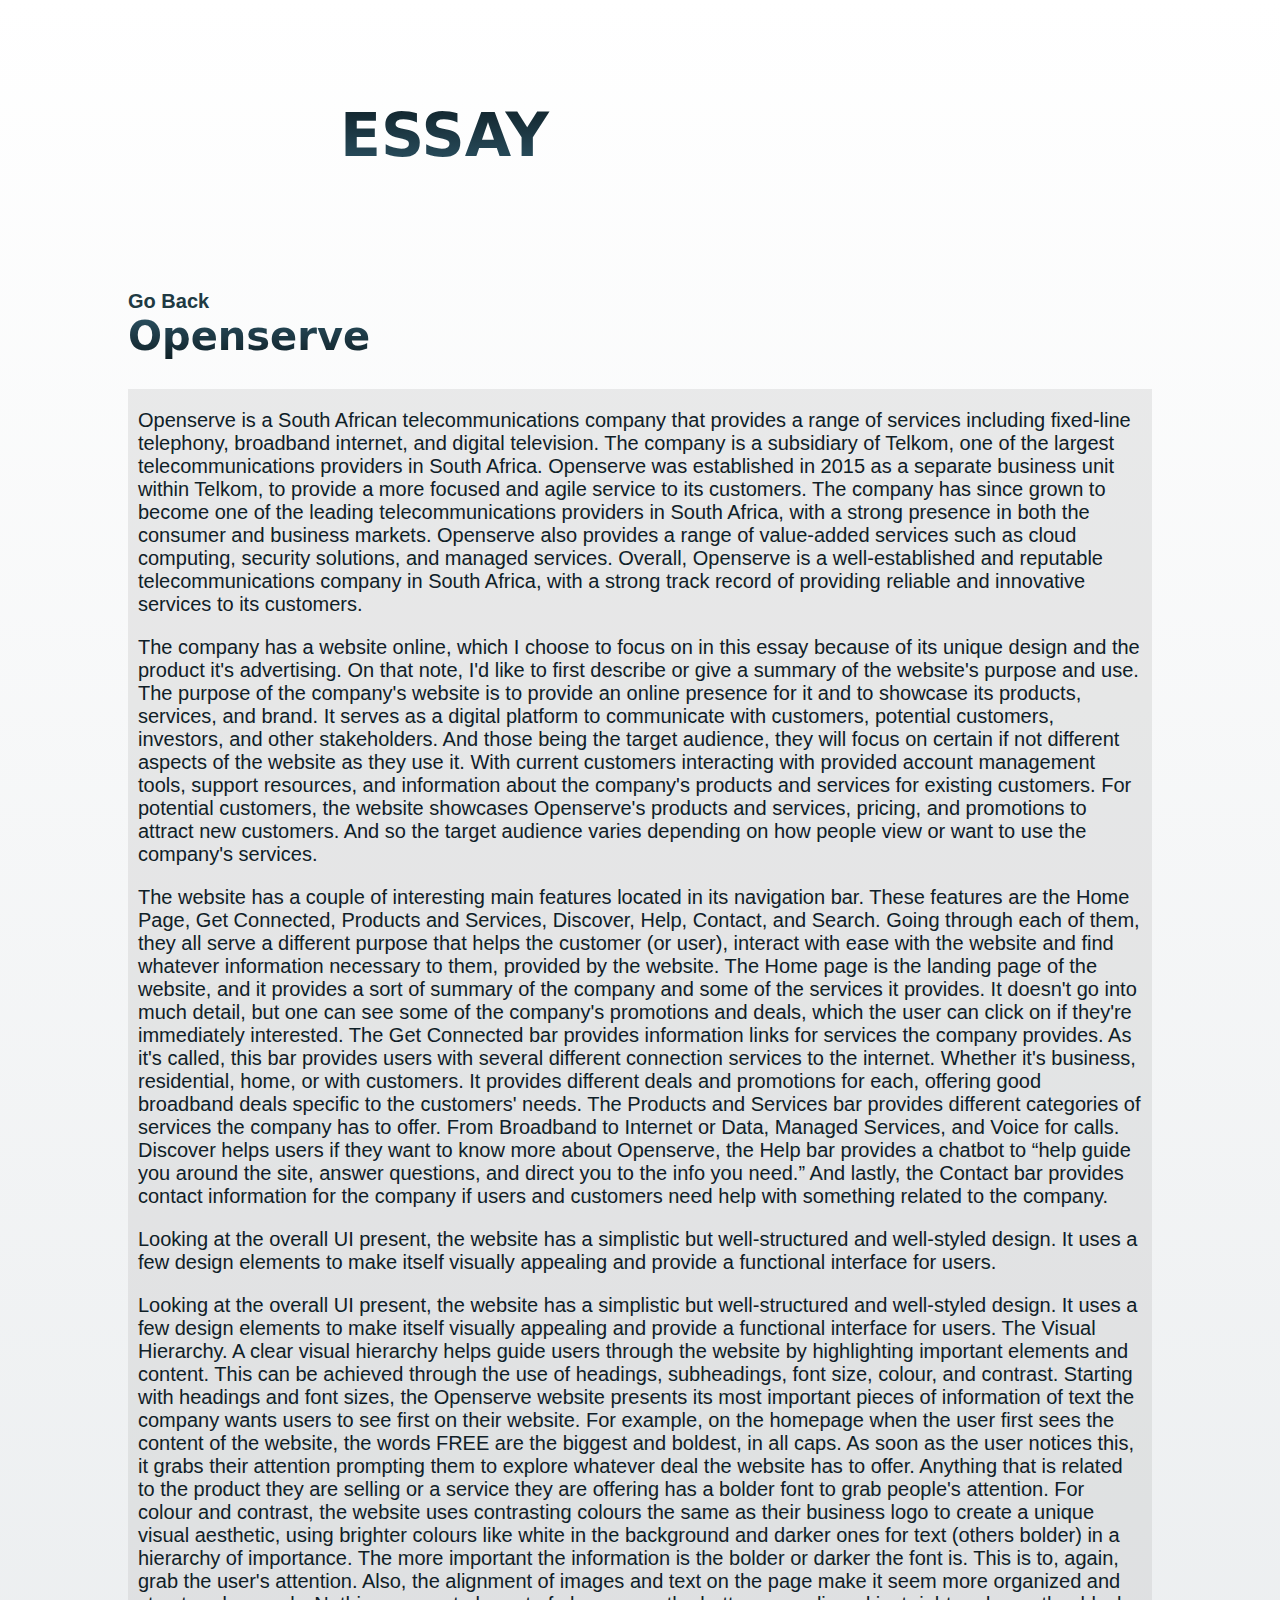
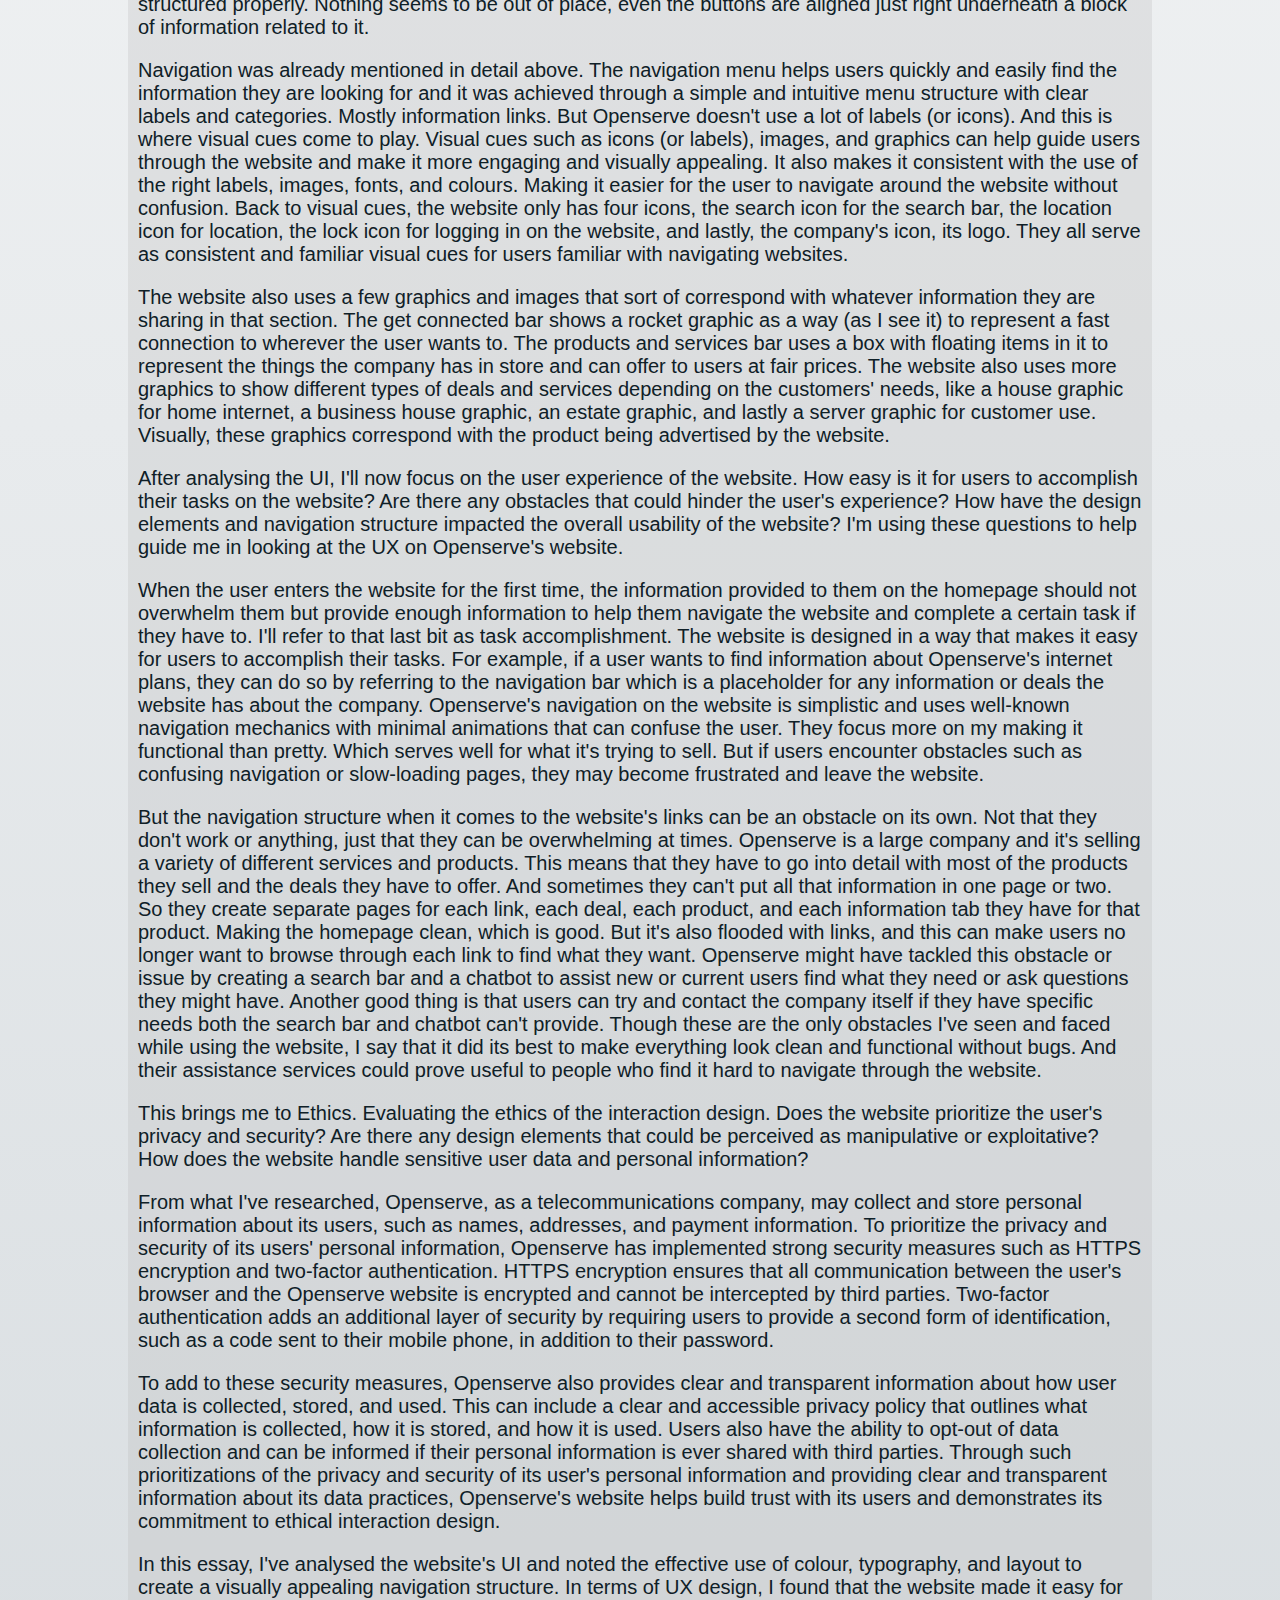
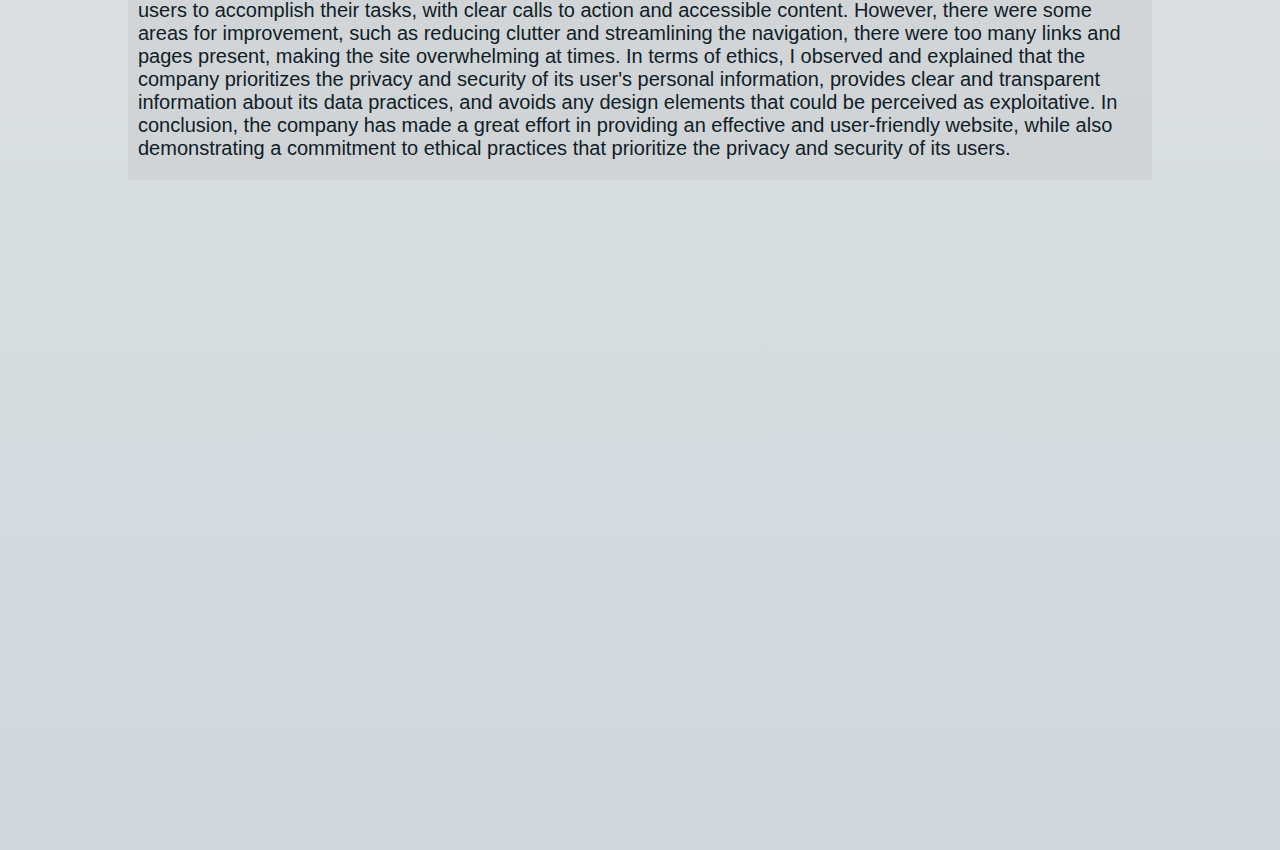
<file: essay.html>
<!DOCTYPE html>
<html lang="en">
<head>
  <meta charset="UTF-8">
  <meta http-equiv="X-UA-Compatible" content="IE=edge">
  <meta name="viewport" content="width=device-width, initial-scale=1.0">

  <title>Week one</title>

  <link rel="stylesheet" href="styles.css">
  <script src="some.js"></script>

</head>

<body class="essay-body">

  <div class="heading">
    <p class="week-heading">ESSAY</p>
  </div>
  
  <div class="div-dev">
    <!--GO BACK BUTTON-->
    <a href="javascript:history.go(-1)">
      <h1 class="art-title">
        Go Back
      </h1>
    </a>
    <p class="dev-blog">Openserve</p>

    <div class="div-dev2">
      <h1 class="blog-text">
        Openserve is a South African telecommunications company that provides a range of services including fixed-line telephony, broadband internet, and digital television. The company is a subsidiary of Telkom, one of the largest telecommunications providers in South Africa. Openserve was established in 2015 as a separate business unit within Telkom, to provide a more focused and agile service to its customers. The company has since grown to become one of the leading telecommunications providers in South Africa, with a strong presence in both the consumer and business markets. Openserve also provides a range of value-added services such as cloud computing, security solutions, and managed services. Overall, Openserve is a well-established and reputable telecommunications company in South Africa, with a strong track record of providing reliable and innovative services to its customers.
      </h1>

      <h1 class="blog-text">
        The company has a website online, which I choose to focus on in this essay because of its unique design and the product it's advertising. On that note, I'd like to first describe or give a summary of the website's purpose and use. The purpose of the company's website is to provide an online presence for it and to showcase its products, services, and brand. It serves as a digital platform to communicate with customers, potential customers, investors, and other stakeholders. And those being the target audience, they will focus on certain if not different aspects of the website as they use it. With current customers interacting with provided account management tools, support resources, and information about the company's products and services for existing customers. For potential customers, the website showcases Openserve's products and services, pricing, and promotions to attract new customers. And so the target audience varies depending on how people view or want to use the company's services.
      </h1>

      <h1 class="blog-text">
        The website has a couple of interesting main features located in its navigation bar. These features are the Home Page, Get Connected, Products and Services, Discover, Help, Contact, and Search. Going through each of them, they all serve a different purpose that helps the customer (or user), interact with ease with the website and find whatever information necessary to them, provided by the website. The Home page is the landing page of the website, and it provides a sort of summary of the company and some of the services it provides. It doesn't go into much detail, but one can see some of the company's promotions and deals, which the user can click on if they're immediately interested. The Get Connected bar provides information links for services the company provides. As it's called, this bar provides users with several different connection services to the internet. Whether it's business, residential, home, or with customers. It provides different deals and promotions for each, offering good broadband deals specific to the customers' needs. The Products and Services bar provides different categories of services the company has to offer. From Broadband to Internet or Data, Managed Services, and Voice for calls. Discover helps users if they want to know more about Openserve, the Help bar provides a chatbot to “help guide you around the site, answer questions, and direct you to the info you need.” And lastly, the Contact bar provides contact information for the company if users and customers need help with something related to the company. 
      </h1>

      <h1 class="blog-text"> 
        Looking at the overall UI present, the website has a simplistic but well-structured and well-styled design. It uses a few design elements to make itself visually appealing and provide a functional interface for users.
      </h1>

      <h1 class="blog-text"> 
        Looking at the overall UI present, the website has a simplistic but well-structured and well-styled design. It uses a few design elements to make itself visually appealing and provide a functional interface for users.
        The Visual Hierarchy. A clear visual hierarchy helps guide users through the website by highlighting important elements and content. This can be achieved through the use of headings, subheadings, font size, colour, and contrast. Starting with headings and font sizes, the Openserve website presents its most important pieces of information of text the company wants users to see first on their website. For example, on the homepage when the user first sees the content of the website, the words FREE are the biggest and boldest, in all caps. As soon as the user notices this, it grabs their attention prompting them to explore whatever deal the website has to offer. Anything that is related to the product they are selling or a service they are offering has a bolder font to grab people's attention. For colour and contrast, the website uses contrasting colours the same as their business logo to create a unique visual aesthetic, using brighter colours like white in the background and darker ones for text (others bolder) in a hierarchy of importance. The more important the information is the bolder or darker the font is. This is to, again, grab the user's attention. Also, the alignment of images and text on the page make it seem more organized and structured properly. Nothing seems to be out of place, even the buttons are aligned just right underneath a block of information related to it.
      </h1>

      <h1 class="blog-text">
        Navigation was already mentioned in detail above. The navigation menu helps users quickly and easily find the information they are looking for and it was achieved through a simple and intuitive menu structure with clear labels and categories. Mostly information links. But Openserve doesn't use a lot of labels (or icons). And this is where visual cues come to play. Visual cues such as icons (or labels), images, and graphics can help guide users through the website and make it more engaging and visually appealing. It also makes it consistent with the use of the right labels, images, fonts, and colours. Making it easier for the user to navigate around the website without confusion. Back to visual cues, the website only has four icons, the search icon for the search bar, the location icon for location, the lock icon for logging in on the website, and lastly, the company's icon, its logo. They all serve as consistent and familiar visual cues for users familiar with navigating websites.
      </h1>

      <h1 class="blog-text">
        The website also uses a few graphics and images that sort of correspond with whatever information they are sharing in that section. The get connected bar shows a rocket graphic as a way (as I see it) to represent a fast connection to wherever the user wants to. The products and services bar uses a box with floating items in it to represent the things the company has in store and can offer to users at fair prices. The website also uses more graphics to show different types of deals and services depending on the customers' needs, like a house graphic for home internet, a business house graphic, an estate graphic, and lastly a server graphic for customer use. Visually, these graphics correspond with the product being advertised by the website.
      </h1>

      <h1 class="blog-text">
        After analysing the UI, I'll now focus on the user experience of the website. How easy is it for users to accomplish their tasks on the website? Are there any obstacles that could hinder the user's experience? How have the design elements and navigation structure impacted the overall usability of the website? I'm using these questions to help guide me in looking at the UX on Openserve's website.
      </h1>

      <h1 class="blog-text">
        When the user enters the website for the first time, the information provided to them on the homepage should not overwhelm them but provide enough information to help them navigate the website and complete a certain task if they have to. I'll refer to that last bit as task accomplishment. The website is designed in a way that makes it easy for users to accomplish their tasks. For example, if a user wants to find information about Openserve's internet plans, they can do so by referring to the navigation bar which is a placeholder for any information or deals the website has about the company. Openserve's navigation on the website is simplistic and uses well-known navigation mechanics with minimal animations that can confuse the user. They focus more on my making it functional than pretty. Which serves well for what it's trying to sell. But if users encounter obstacles such as confusing navigation or slow-loading pages, they may become frustrated and leave the website.
      </h1>

      <h1 class="blog-text">
        But the navigation structure when it comes to the website's links can be an obstacle on its own. Not that they don't work or anything, just that they can be overwhelming at times. Openserve is a large company and it's selling a variety of different services and products. This means that they have to go into detail with most of the products they sell and the deals they have to offer. And sometimes they can't put all that information in one page or two. So they create separate pages for each link, each deal, each product, and each information tab they have for that product. Making the homepage clean, which is good. But it's also flooded with links, and this can make users no longer want to browse through each link to find what they want. Openserve might have tackled this obstacle or issue by creating a search bar and a chatbot to assist new or current users find what they need or ask questions they might have. Another good thing is that users can try and contact the company itself if they have specific needs both the search bar and chatbot can't provide. Though these are the only obstacles I've seen and faced while using the website, I say that it did its best to make everything look clean and functional without bugs. And their assistance services could prove useful to people who find it hard to navigate through the website.
      </h1>

      <h1 class="blog-text">
        This brings me to Ethics. Evaluating the ethics of the interaction design. Does the website prioritize the user's privacy and security? Are there any design elements that could be perceived as manipulative or exploitative? How does the website handle sensitive user data and personal information?
      </h1>

      <h1 class="blog-text">
        From what I've researched, Openserve, as a telecommunications company, may collect and store personal information about its users, such as names, addresses, and payment information. To prioritize the privacy and security of its users' personal information, Openserve has implemented strong security measures such as HTTPS encryption and two-factor authentication. HTTPS encryption ensures that all communication between the user's browser and the Openserve website is encrypted and cannot be intercepted by third parties. Two-factor authentication adds an additional layer of security by requiring users to provide a second form of identification, such as a code sent to their mobile phone, in addition to their password.
      </h1>

      <h1 class="blog-text">
        To add to these security measures, Openserve also provides clear and transparent information about how user data is collected, stored, and used. This can include a clear and accessible privacy policy that outlines what information is collected, how it is stored, and how it is used. Users also have the ability to opt-out of data collection and can be informed if their personal information is ever shared with third parties. Through such prioritizations of the privacy and security of its user's personal information and providing clear and transparent information about its data practices, Openserve's website helps build trust with its users and demonstrates its commitment to ethical interaction design. 
      </h1>

      <h1 class="blog-text"> 
        In this essay, I've analysed the website's UI and noted the effective use of colour, typography, and layout to create a visually appealing navigation structure. In terms of UX design, I found that the website made it easy for users to accomplish their tasks, with clear calls to action and accessible content. However, there were some areas for improvement, such as reducing clutter and streamlining the navigation, there were too many links and pages present, making the site overwhelming at times. In terms of ethics, I observed and explained that the company prioritizes the privacy and security of its user's personal information, provides clear and transparent information about its data practices, and avoids any design elements that could be perceived as exploitative. 
        In conclusion, the company has made a great effort in providing an effective and user-friendly website, while also demonstrating a commitment to ethical practices that prioritize the privacy and security of its users.
      </h1>
    </div>
  </div>
</body>
</file>
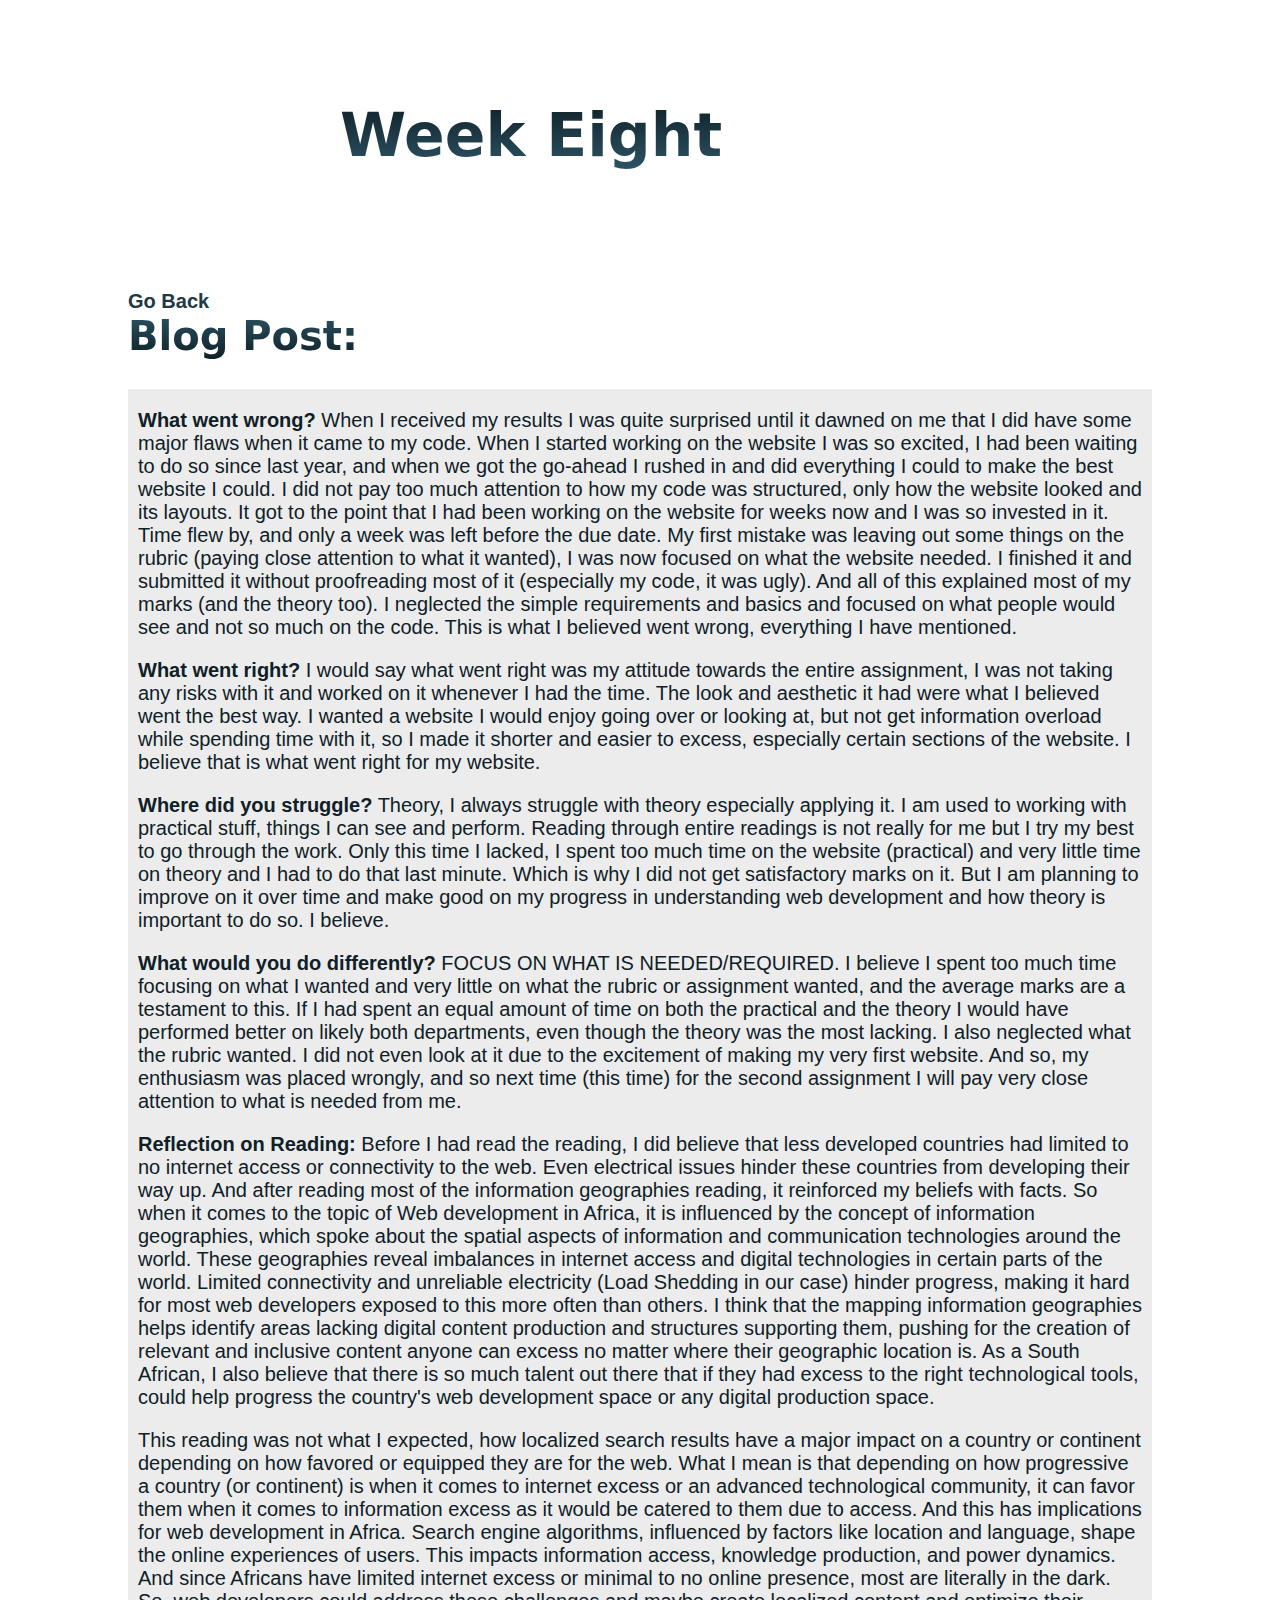
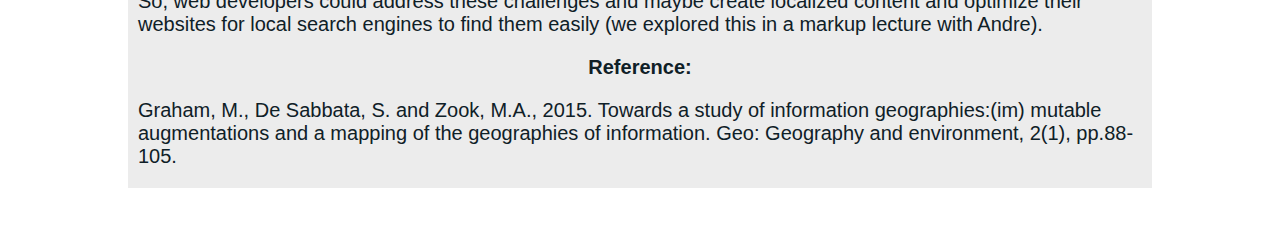
<file: weekEight.html>
<!DOCTYPE html>
<html lang="en">
<head>
  <meta charset="UTF-8">
  <meta http-equiv="X-UA-Compatible" content="IE=edge">
  <meta name="viewport" content="width=device-width, initial-scale=1.0">

  <title>Week eight</title>

  <link rel="stylesheet" href="styles.css">
  <script src="some.js"></script>

</head>

<body class="week-body">
  <header>
    <div class="heading">
      <p class="week-heading">Week Eight</p>
    </div>
  </header>
  
  <main>
    <div class="div-dev">
      <!--GO BACK BUTTON-->
      <a href="javascript:history.go(-1)">
        <h1 class="art-title">
          Go Back
        </h1>
      </a>
      <p class="dev-blog">Blog Post:</p>
  
      <div class="div-dev2">
        <h1 class="blog-text">
          <strong>What went wrong?</strong>
          When I received my results I was quite surprised until it dawned on me that I did have some major flaws when it came to my code. When I started working on the website I was so excited, I had been waiting to do so since last year, and when we got the go-ahead I rushed in and did everything I could to make the best website I could. I did not pay too much attention to how my code was structured, only how the website looked and its layouts. It got to the point that I had been working on the website for weeks now and I was so invested in it. Time flew by, and only a week was left before the due date. My first mistake was leaving out some things on the rubric (paying close attention to what it wanted), I was now focused on what the website needed. I finished it and submitted it without proofreading most of it (especially my code, it was ugly). And all of this explained most of my marks (and the theory too). I neglected the simple requirements and basics and focused on what people would see and not so much on the code. This is what I believed went wrong, everything I have mentioned.
        </h1>
  
        <h2 class="blog-text">
          <strong>What went right?</strong>
          I would say what went right was my attitude towards the entire assignment, I was not taking any risks with it and worked on it whenever I had the time. The look and aesthetic it had were what I believed went the best way. I wanted a website I would enjoy going over or looking at, but not get information overload while spending time with it, so I made it shorter and easier to excess, especially certain sections of the website. I believe that is what went right for my website.
        </h2>
  
        <h3 class="blog-text">
          <strong>Where did you struggle?</strong>
          Theory, I always struggle with theory especially applying it. I am used to working with practical stuff, things I can see and perform. Reading through entire readings is not really for me but I try my best to go through the work. Only this time I lacked, I spent too much time on the website (practical) and very little time on theory and I had to do that last minute. Which is why I did not get satisfactory marks on it. But I am planning to improve on it over time and make good on my progress in understanding web development and how theory is important to do so. I believe.
        </h3>
  
        <h4 class="blog-text">
          <strong>What would you do differently?</strong>
          FOCUS ON WHAT IS NEEDED/REQUIRED. I believe I spent too much time focusing on what I wanted and very little on what the rubric or assignment wanted, and the average marks are a testament to this. If I had spent an equal amount of time on both the practical and the theory I would have performed better on likely both departments, even though the theory was the most lacking. I also neglected what the rubric wanted. I did not even look at it due to the excitement of making my very first website. And so, my enthusiasm was placed wrongly, and so next time (this time) for the second assignment I will pay very close attention to what is needed from me.
        </h4>
  
        <h4 class="blog-text">
          <strong>Reflection on Reading: </strong>Before I had read the reading, I did believe that less developed countries had limited to no internet access or connectivity to the web. Even electrical issues hinder these countries from developing their way up. And after reading most of the information geographies reading, it reinforced my beliefs with facts. So when it comes to the topic of Web development in Africa, it is influenced by the concept of information geographies, which spoke about the spatial aspects of information and communication technologies around the world. These geographies reveal imbalances in internet access and digital technologies in certain parts of the world. Limited connectivity and unreliable electricity (Load Shedding in our case) hinder progress, making it hard for most web developers exposed to this more often than others. I think that the mapping information geographies helps identify areas lacking digital content production and structures supporting them, pushing for the creation of relevant and inclusive content anyone can excess no matter where their geographic location is. As a South African, I also believe that there is so much talent out there that if they had excess to the right technological tools, could help progress the country's web development space or any digital production space.
        </h4>
  
        <h4 class="blog-text">
          This reading was not what I expected, how localized search results have a major impact on a country or continent depending on how favored or equipped they are for the web. What I mean is that depending on how progressive a country (or continent) is when it comes to internet excess or an advanced technological community, it can favor them when it comes to information excess as it would be catered to them due to access. And this has implications for web development in Africa. Search engine algorithms, influenced by factors like location and language, shape the online experiences of users. This impacts information access, knowledge production, and power dynamics. And since Africans have limited internet excess or minimal to no online presence, most are literally in the dark. So, web developers could address these challenges and maybe create localized content and optimize their websites for local search engines to find them easily (we explored this in a markup lecture with Andre).
        </h4>

        <h4 class="blog-text">
          <strong>Reference:</strong>
        </h4>

        <h4 class="blog-text">
          Graham, M., De Sabbata, S. and Zook, M.A., 2015. Towards a study of information geographies:(im) mutable augmentations and a mapping of the geographies of information. Geo: Geography and environment, 2(1), pp.88-105.
        </h4>
      </div>
    </div>
  </main>
  
</body>
</file>
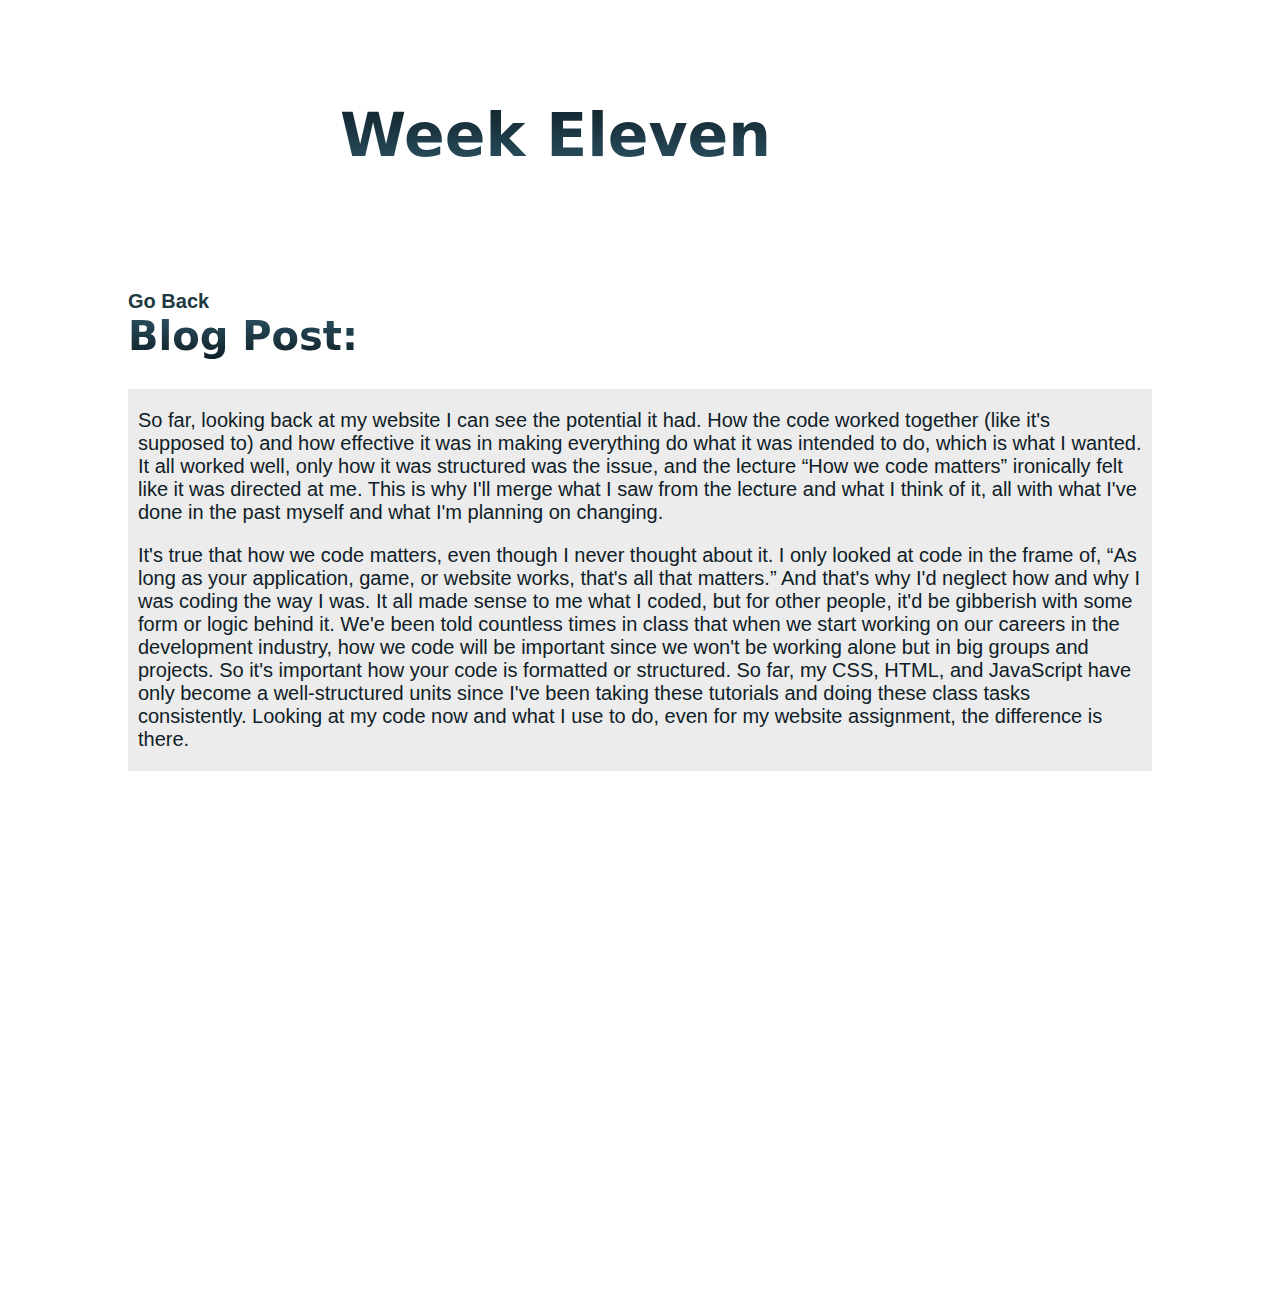
<file: weekEleven.html>
<!DOCTYPE html>
<html lang="en">
<head>
  <meta charset="UTF-8">
  <meta http-equiv="X-UA-Compatible" content="IE=edge">
  <meta name="viewport" content="width=device-width, initial-scale=1.0">

  <title>Week eleven</title>

  <link rel="stylesheet" href="styles.css">
  <script src="some.js"></script>

</head>

<body class="week-body">

  <header>
    <div class="heading">
      <p class="week-heading">Week Eleven</p>
    </div>
  </header>
  
  <main>
    <div class="div-dev">
      <!--GO BACK BUTTON-->
      <a href="javascript:history.go(-1)">
        <h1 class="art-title">
          Go Back
        </h1>
      </a>
      <p class="dev-blog">Blog Post:</p>
  
      <div class="div-dev2">
        <h1 class="blog-text">
          So far, looking back at my website I can see the potential it had. How the code worked together (like it's supposed to) and how effective it was in making everything do what it was intended to do, which is what I wanted. It all worked well, only how it was structured was the issue, and the lecture “How we code matters” ironically felt like it was directed at me. This is why I'll merge what I saw from the lecture and what I think of it, all with what I've done in the past myself and what I'm planning on changing.
        </h1>
  
        <h2 class="blog-text">
          It's true that how we code matters, even though I never thought about it. I only looked at code in the frame of, “As long as your application, game, or website works, that's all that matters.” And that's why I'd neglect how and why I was coding the way I was. It all made sense to me what I coded, but for other people, it'd be gibberish with some form or logic behind it. We'e been told countless times in class that when we start working on our careers in the development industry, how we code will be important since we won't be working alone but in big groups and projects. So it's important how your code is formatted or structured. So far, my CSS, HTML, and JavaScript have only become a well-structured units since I've been taking these tutorials and doing these class tasks consistently. Looking at my code now and what I use to do, even for my website assignment, the difference is there.
        </h2>
      </div>
    </div>
  </main>
  
</body>
</file>
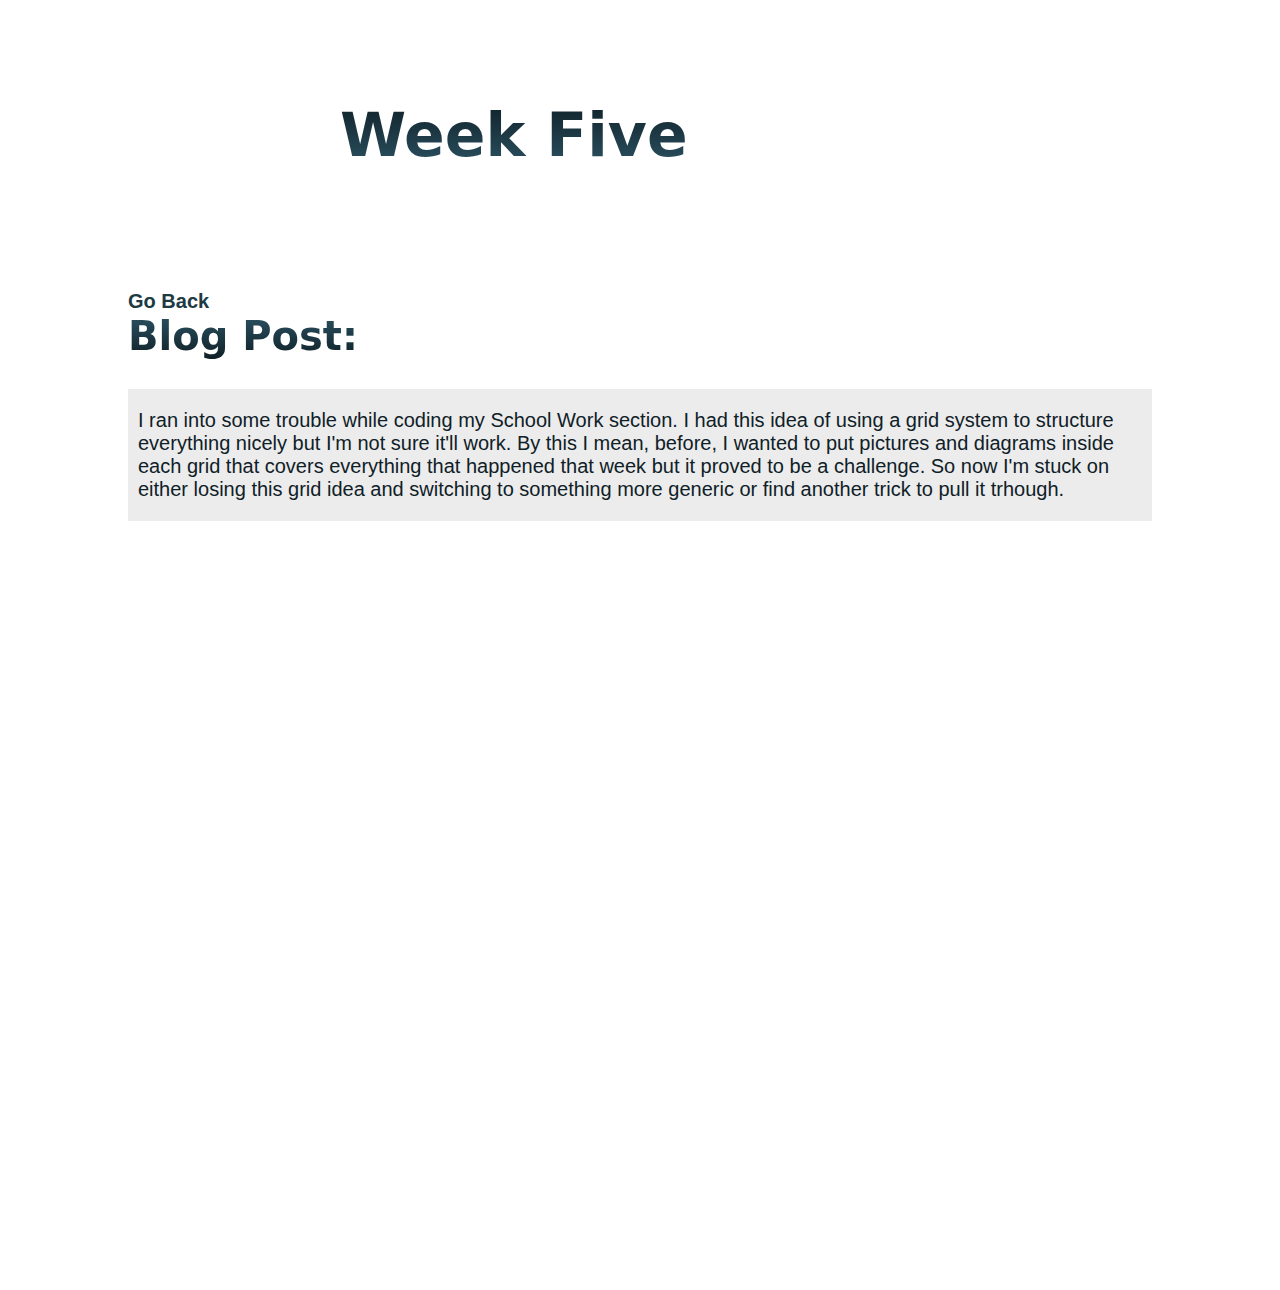
<file: weekFive.html>
<!DOCTYPE html>
<html lang="en">
<head>
  <meta charset="UTF-8">
  <meta http-equiv="X-UA-Compatible" content="IE=edge">
  <meta name="viewport" content="width=device-width, initial-scale=1.0">

  <title>Week one</title>

  <link rel="stylesheet" href="styles.css">
  <script src="some.js"></script>

</head>

<body class="week-body">

  <header>
    <div class="heading">
      <p class="week-heading">Week Five</p>
    </div>
  </header>
  
  <main>
    <div class="div-dev">
      <!--GO BACK BUTTON-->
      <a href="javascript:history.go(-1)">
        <h1 class="art-title">
          Go Back
        </h1>
      </a>
      <p class="dev-blog">Blog Post:</p>
  
      <div class="div-dev2">
        <p class="blog-text">
          I ran into some trouble while coding my School Work section. I had this idea of using a grid system to structure everything nicely but I'm not sure it'll work. By this I mean, before, I wanted to put pictures and diagrams inside each grid that covers everything that happened that week but it proved to be a challenge. So now I'm stuck on either losing this grid idea and switching to something more generic or find another trick to pull it trhough.
        </p>
      </div>
    </div>
  </main>
  
</body>
</file>
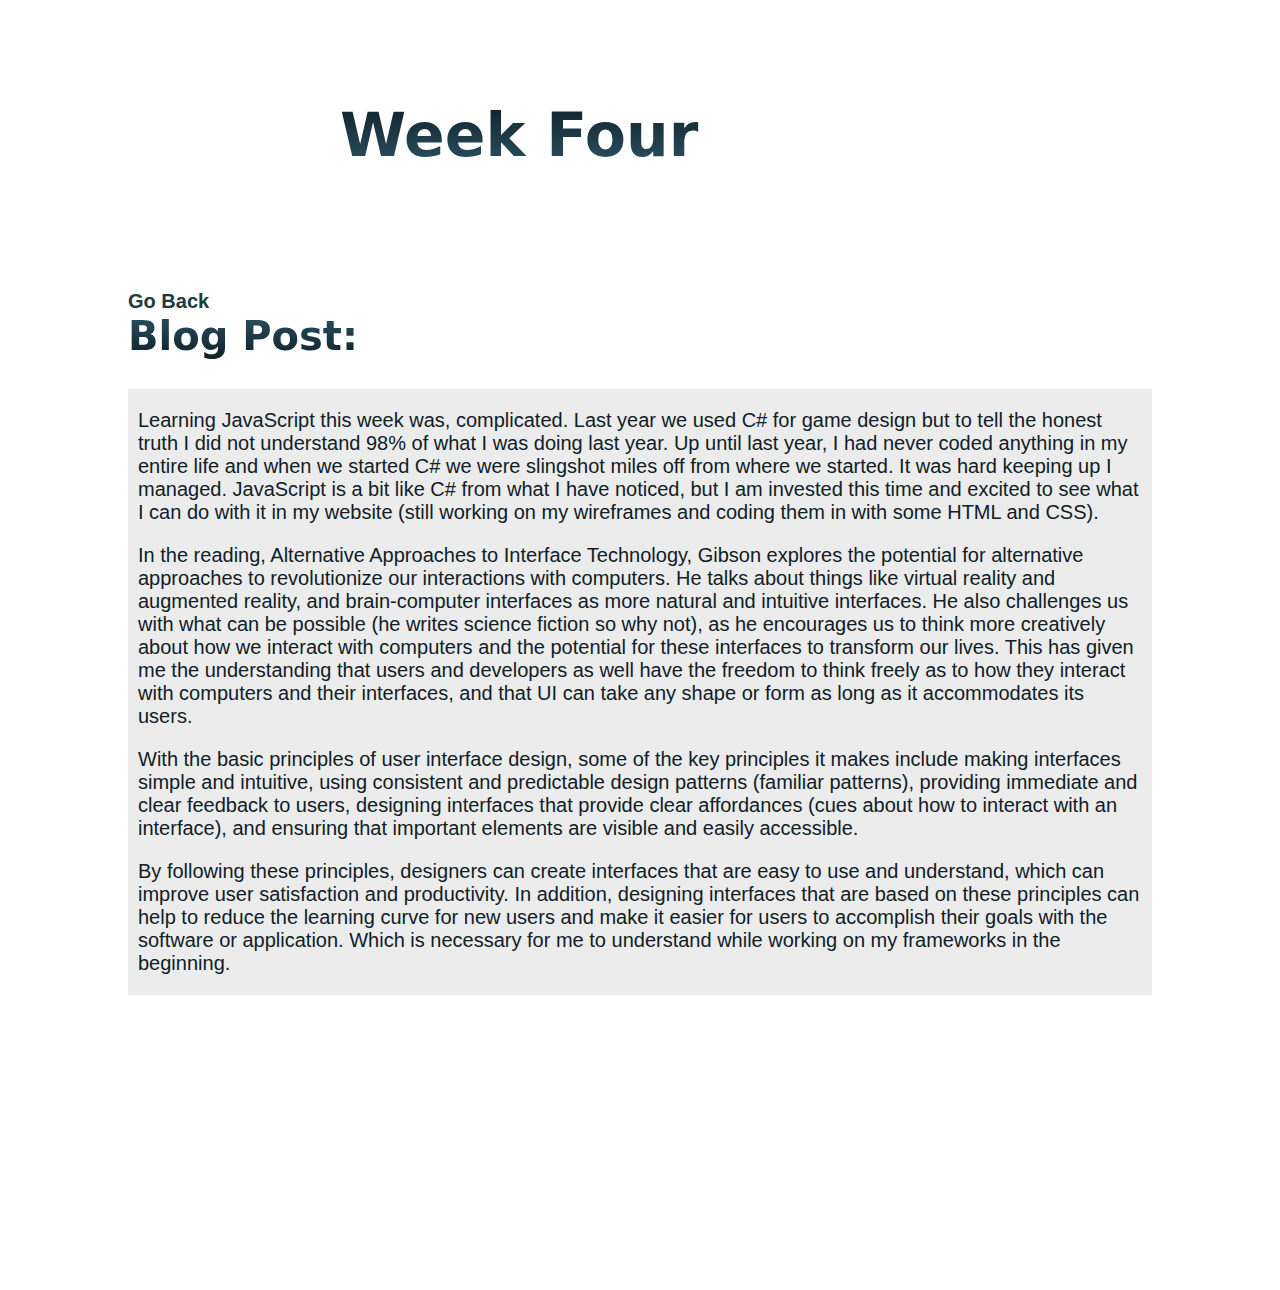
<file: weekFour.html>
<!DOCTYPE html>
<html lang="en">
<head>
  <meta charset="UTF-8">
  <meta http-equiv="X-UA-Compatible" content="IE=edge">
  <meta name="viewport" content="width=device-width, initial-scale=1.0">

  <title>Week one</title>

  <link rel="stylesheet" href="styles.css">
  <script src="some.js"></script>

</head>

<body class="week-body">

  <header>
    <div class="heading">
      <p class="week-heading">Week Four</p>
    </div>
  </header>
  
  <main>
    <div class="div-dev">
      <!--GO BACK BUTTON-->
      <a href="javascript:history.go(-1)">
        <h1 class="art-title">
          Go Back
        </h1>
      </a>
      <p class="dev-blog">Blog Post:</p>
  
      <div class="div-dev2">
        <h1 class="blog-text">
          Learning JavaScript this week was, complicated. Last year we used C# for game design but to tell the honest truth I did not understand 98% of what I was doing last year. Up until last year, I had never coded anything in my entire life and when we started C# we were slingshot miles off from where we started. It was hard keeping up I managed. JavaScript is a bit like C# from what I have noticed, but I am invested this time and excited to see what I can do with it in my website (still working on my wireframes and coding them in with some HTML and CSS).
        </h1>
  
        <h2 class="blog-text">
          In the reading, Alternative Approaches to Interface Technology, Gibson explores the potential for alternative approaches to revolutionize our interactions with computers. He talks about things like virtual reality and augmented reality, and brain-computer interfaces as more natural and intuitive interfaces. He also challenges us with what can be possible (he writes science fiction so why not), as he encourages us to think more creatively about how we interact with computers and the potential for these interfaces to transform our lives. This has given me the understanding that users and developers as well have the freedom to think freely as to how they interact with computers and their interfaces, and that UI can take any shape or form as long as it accommodates its users.
        </h2>
  
        <h3 class="blog-text">
          With the basic principles of user interface design, some of the key principles it makes include making interfaces simple and intuitive, using consistent and predictable design patterns (familiar patterns), providing immediate and clear feedback to users, designing interfaces that provide clear affordances (cues about how to interact with an interface), and ensuring that important elements are visible and easily accessible.
        </h3>
  
        <h4 class="blog-text">
          By following these principles, designers can create interfaces that are easy to use and understand, which can improve user satisfaction and productivity. In addition, designing interfaces that are based on these principles can help to reduce the learning curve for new users and make it easier for users to accomplish their goals with the software or application. Which is necessary for me to understand while working on my frameworks in the beginning.
        </h4>
      </div>
    </div>
  </main>
  
</body>
</file>
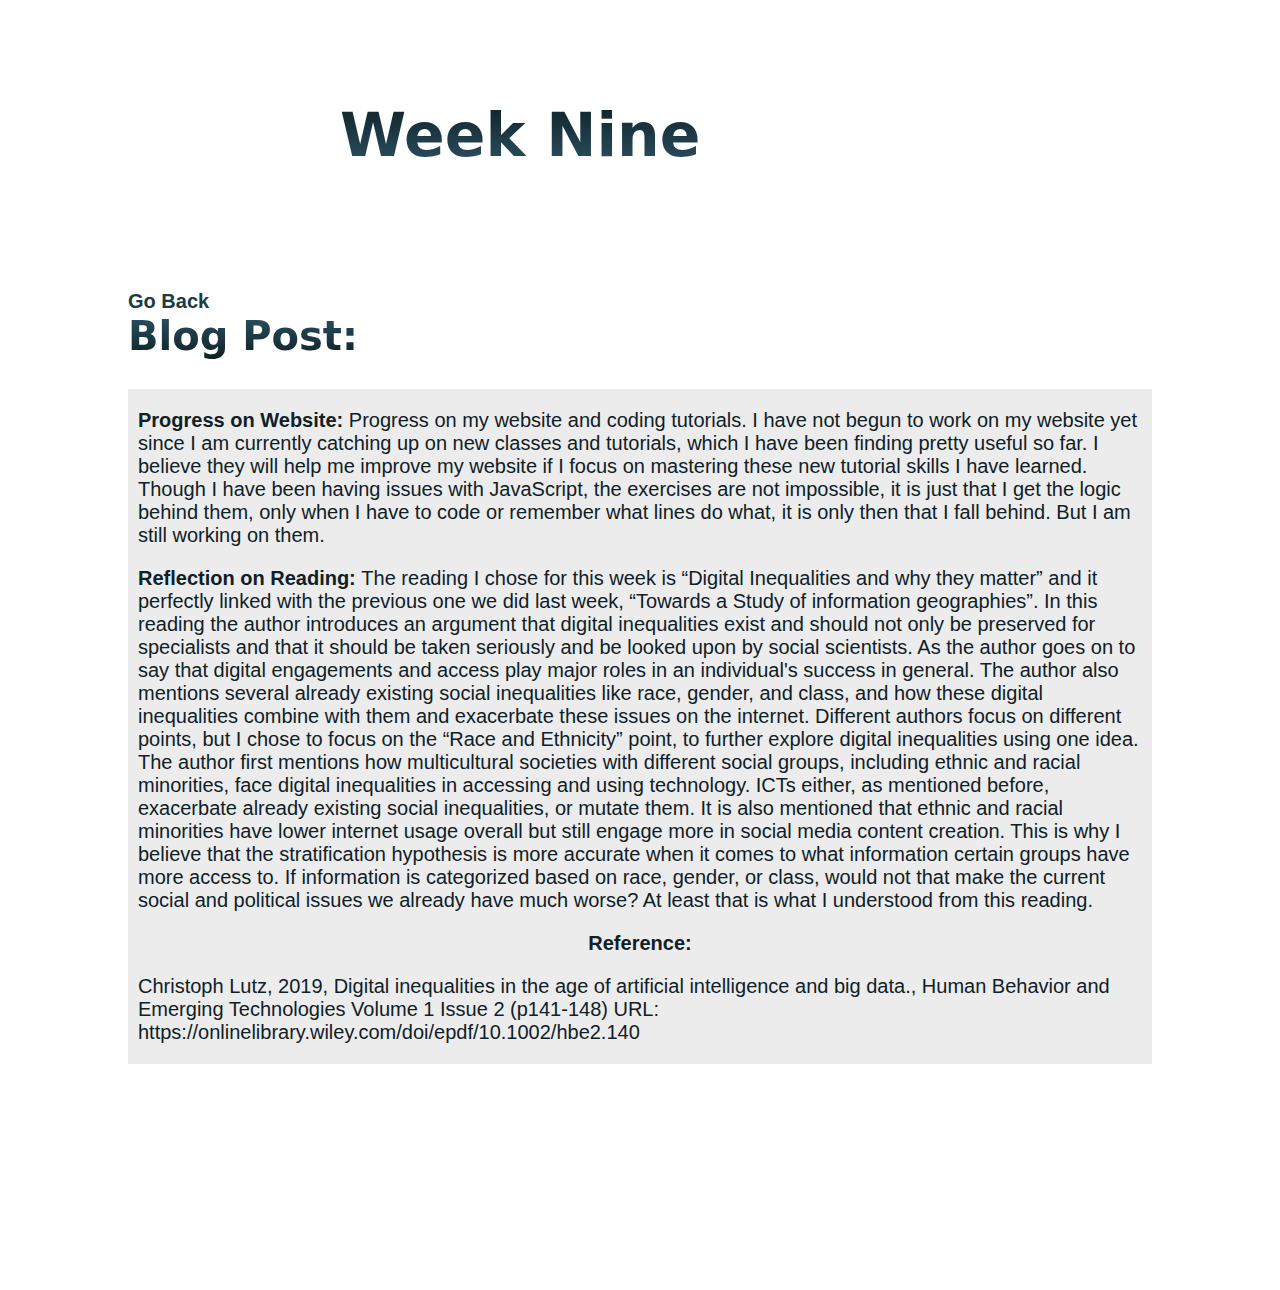
<file: weekNine.html>
<!DOCTYPE html>
<html lang="en">
<head>
  <meta charset="UTF-8">
  <meta http-equiv="X-UA-Compatible" content="IE=edge">
  <meta name="viewport" content="width=device-width, initial-scale=1.0">

  <title>Week nine</title>

  <link rel="stylesheet" href="styles.css">
  <script src="some.js"></script>

</head>

<body class="week-body">

  <header>
    <div class="heading">
      <p class="week-heading">Week Nine</p>
    </div>
  </header>
  
  <main>
    <div class="div-dev">
      <!--GO BACK BUTTON-->
      <a href="javascript:history.go(-1)">
        <h1 class="art-title">
          Go Back
        </h1>
      </a>
      <p class="dev-blog">Blog Post:</p>
  
      <div class="div-dev2">
        <h1 class="blog-text">
          <strong>Progress on Website: </strong>Progress on my website and coding tutorials. I have not begun to work on my website yet since I am currently catching up on new classes and tutorials, which I have been finding pretty useful so far. I believe they will help me improve my website if I focus on mastering these new tutorial skills I have learned. Though I have been having issues with JavaScript, the exercises are not impossible, it is just that I get the logic behind them, only when I have to code or remember what lines do what, it is only then that I fall behind. But I am still working on them.
        </h1>
  
        <h2 class="blog-text">
          <strong>Reflection on Reading: </strong>The reading I chose for this week is “Digital Inequalities and why they matter” and it perfectly linked with the previous one we did last week, “Towards a Study of information geographies”. In this reading the author introduces an argument that digital inequalities exist and should not only be preserved for specialists and that it should be taken seriously and be looked upon by social scientists. As the author goes on to say that digital engagements and access play major roles in an individual's success in general. The author also mentions several already existing social inequalities like race, gender, and class, and how these digital inequalities combine with them and exacerbate these issues on the internet. Different authors focus on different points, but I chose to focus on the “Race and Ethnicity” point, to further explore digital inequalities using one idea. The author first mentions how multicultural societies with different social groups, including ethnic and racial minorities, face digital inequalities in accessing and using technology. ICTs either, as mentioned before, exacerbate already existing social inequalities, or mutate them. It is also mentioned that ethnic and racial minorities have lower internet usage overall but still engage more in social media content creation. This is why I believe that the stratification hypothesis is more accurate when it comes to what information certain groups have more access to. If information is categorized based on race, gender, or class, would not that make the current social and political issues we already have much worse? At least that is what I understood from this reading.
        </h2>

        <h2 class="blog-text">
          <strong>Reference:</strong>
        </h2>

        <h2 class="blog-text">
          Christoph Lutz, 2019, Digital inequalities in the age of artificial intelligence and big data., Human Behavior and Emerging Technologies Volume 1 Issue 2 (p141-148) URL: https://onlinelibrary.wiley.com/doi/epdf/10.1002/hbe2.140
        </h2>
      </div>
    </div>
  </main>
  
</body>
</file>
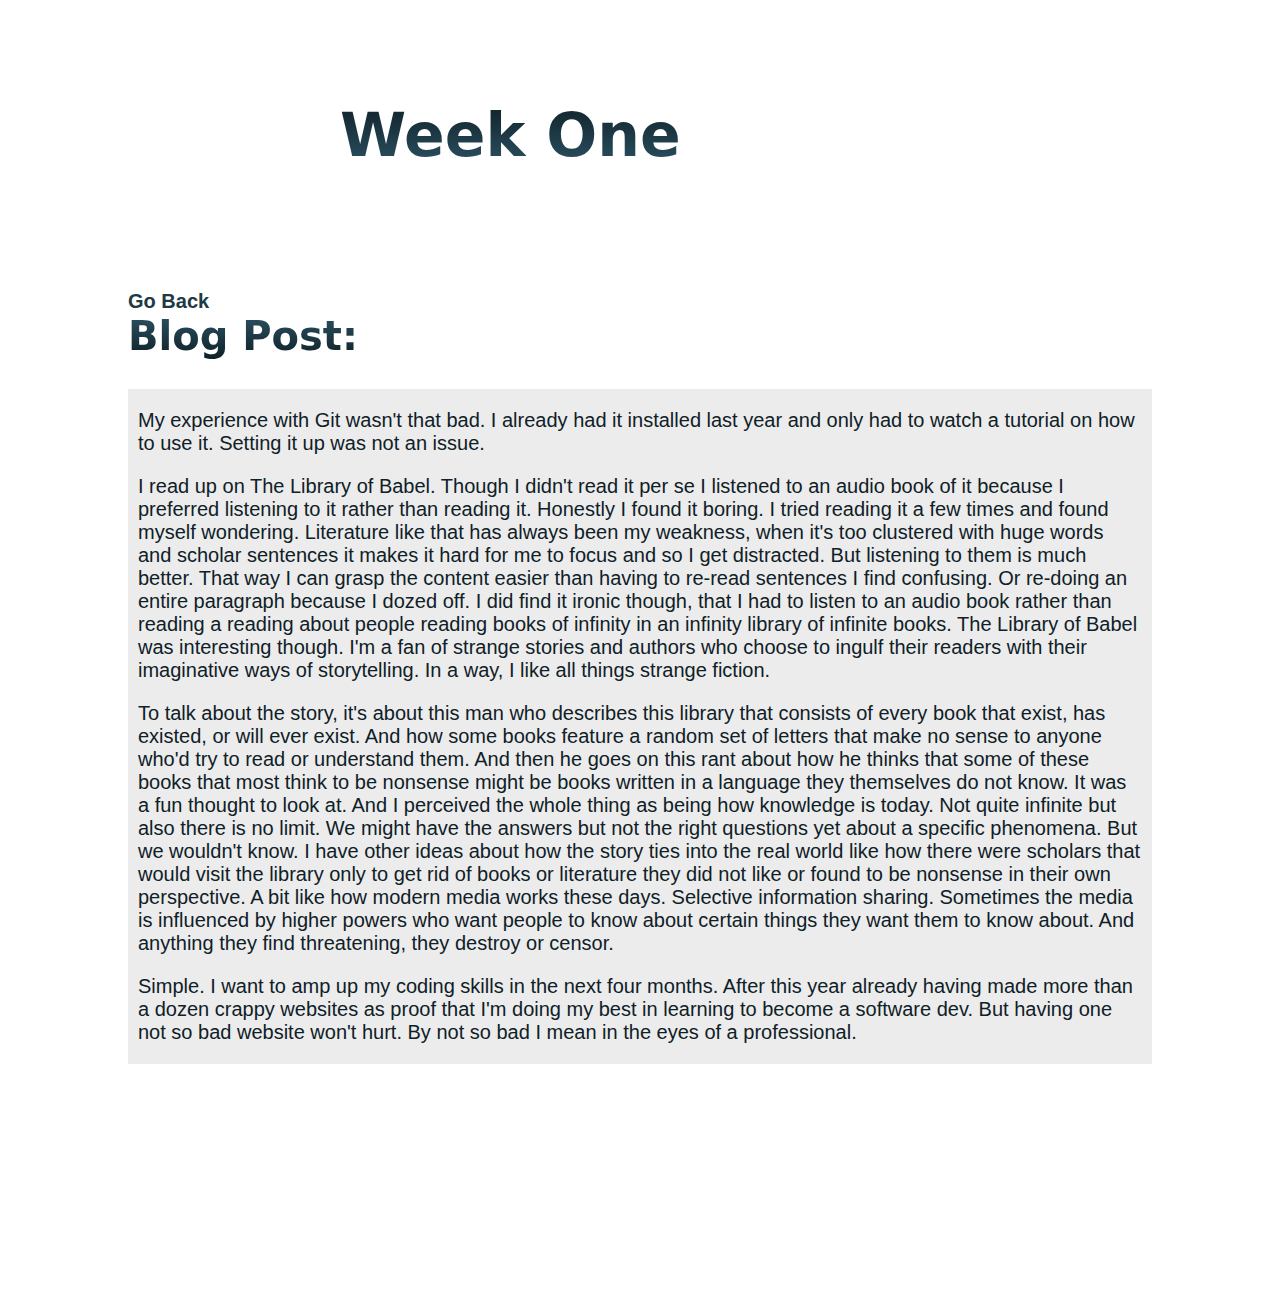
<file: weekOne.html>
<!DOCTYPE html>
<html lang="en">
<head>
  <meta charset="UTF-8">
  <meta http-equiv="X-UA-Compatible" content="IE=edge">
  <meta name="viewport" content="width=device-width, initial-scale=1.0">

  <title>Week one</title>

  <link rel="stylesheet" href="styles.css">
  <script src="some.js"></script>

</head>

<body class="week-body">

  <header>
    <div class="heading">
      <p class="week-heading">Week One</p>
    </div>
  </header>
  
  <main>
    <div class="div-dev">
      <!--GO BACK BUTTON-->
      <a href="javascript:history.go(-1)">
        <h1 class="art-title">
          Go Back
        </h1>
      </a>
      <p class="dev-blog">Blog Post:</p>
  
      <div class="div-dev2">
        <h1 class="blog-text">
          My experience with Git wasn't that bad. I already had it installed last year and only had to watch a tutorial on how to use it. Setting it up was not an issue.
        </h1>
  
        <h3 class="blog-text">
          I read up on The Library of Babel. Though I didn't read it per se I listened to an audio book of it because I preferred listening to it rather than reading it. Honestly I found it boring. I tried reading it a few times and found myself wondering. Literature like that has always been my weakness, when it's too clustered with huge words and scholar sentences it makes it hard for me to focus and so I get distracted. But listening to them is much better. That way I can grasp the content easier than having to re-read sentences I find confusing. Or re-doing an entire paragraph because I dozed off. I did find it ironic though, that I had to listen to an audio book rather than reading a reading about people reading books of infinity in an infinity library of infinite books. The Library of Babel was interesting though. I'm a fan of strange stories and authors who choose to ingulf their readers with their imaginative ways of storytelling. In a way, I like all things strange fiction. 
        </h3>
  
        <h3 class="blog-text">
          To talk about the story, it's about this man who describes this library that consists of every book that exist, has existed, or will ever exist. And how some books feature a random set of letters that make no sense to anyone who'd try to read or understand them. And then he goes on this rant about how he thinks that some of these books that most think to be nonsense might be books written in a language they themselves do not know. It was a fun thought to look at. And I perceived the whole thing as being how knowledge is today. Not quite infinite but also there is no limit. We might have the answers but not the right questions yet about a specific phenomena. But we wouldn't know. I have other ideas about how the story ties into the real world like how there were scholars that would visit the library only to get rid of books or literature they did not like or found to be nonsense in their own perspective. A bit like how modern media works these days. Selective information sharing. Sometimes the media is influenced by higher powers who want people to know about certain things they want them to know about. And anything they find threatening, they destroy or censor.
        </h3>
  
        <h3 class="blog-text">
          Simple. I want to amp up my coding skills in the next four months. After this year already having made more than a dozen crappy websites as proof that I'm doing my best in learning to become a software dev. But having one not so bad website won't hurt. By not so bad I mean in the eyes of a professional.
        </h3>
      </div>
    </div>
  </main>
  
</body>
</file>
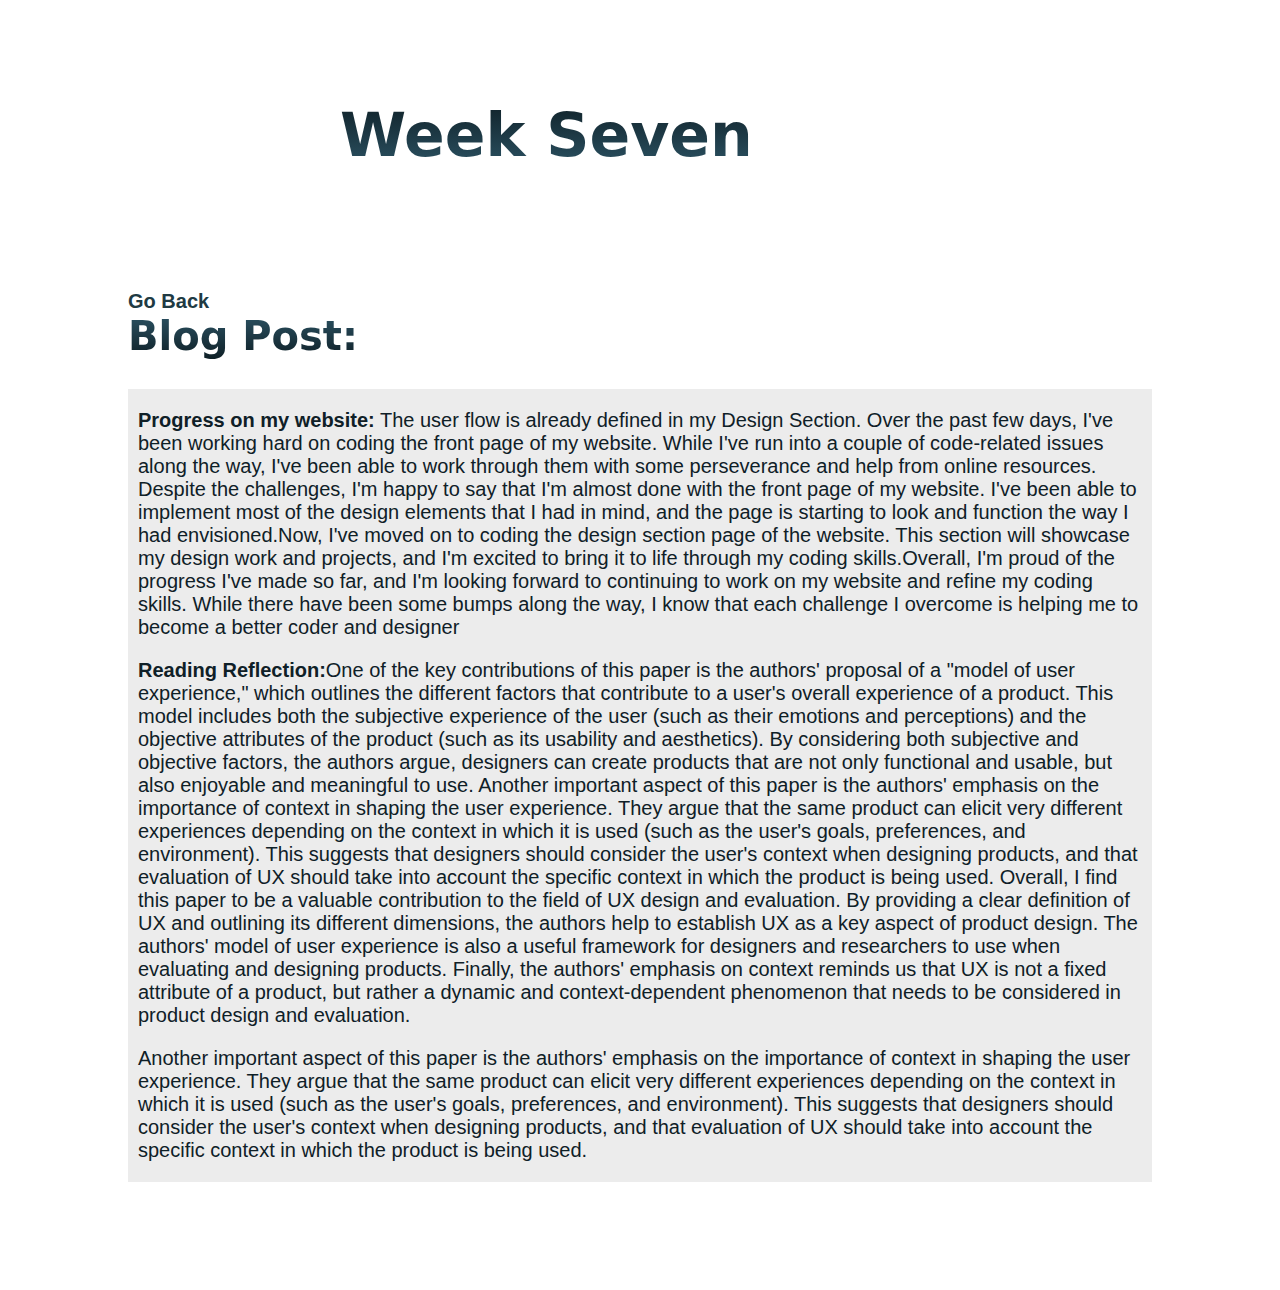
<file: weekSix.html>
<!DOCTYPE html>
<html lang="en">
<head>
  <meta charset="UTF-8">
  <meta http-equiv="X-UA-Compatible" content="IE=edge">
  <meta name="viewport" content="width=device-width, initial-scale=1.0">

  <title>Week one</title>

  <link rel="stylesheet" href="styles.css">
  <script src="some.js"></script>

</head>

<body class="week-body">

  <header>
    <div class="heading">
      <p class="week-heading">Week Seven</p>
    </div>
  </header>
  
  <main>
    <div class="div-dev">
      <!--GO BACK BUTTON-->
      <a href="javascript:history.go(-1)">
        <h1 class="art-title">
          Go Back
        </h1>
      </a>
      <p class="dev-blog">Blog Post:</p>
  
      <div class="div-dev2">
        <h1 class="blog-text">
          <strong>Progress on my website:</strong> The user flow is already defined in my Design Section. Over the past few days, I've been working hard on coding the front page of my website. While I've run into a couple of code-related issues along the way, I've been able to work through them with some perseverance and help from online resources. Despite the challenges, I'm happy to say that I'm almost done with the front page of my website. I've been able to implement most of the design elements that I had in mind, and the page is starting to look and function the way I had envisioned.Now, I've moved on to coding the design section page of the website. This section will showcase my design work and projects, and I'm excited to bring it to life through my coding skills.Overall, I'm proud of the progress I've made so far, and I'm looking forward to continuing to work on my website and refine my coding skills. While there have been some bumps along the way, I know that each challenge I overcome is helping me to become a better coder and designer
        </h1>
  
        <h2 class="blog-text">
          <strong>Reading Reflection:</strong>One of the key contributions of this paper is the authors' proposal of a "model of user experience," which outlines the different factors that contribute to a user's overall experience of a product. This model includes both the subjective experience of the user (such as their emotions and perceptions) and the objective attributes of the product (such as its usability and aesthetics). By considering both subjective and objective factors, the authors argue, designers can create products that are not only functional and usable, but also enjoyable and meaningful to use.
          Another important aspect of this paper is the authors' emphasis on the importance of context in shaping the user experience. They argue that the same product can elicit very different experiences depending on the context in which it is used (such as the user's goals, preferences, and environment). This suggests that designers should consider the user's context when designing products, and that evaluation of UX should take into account the specific context in which the product is being used.
          Overall, I find this paper to be a valuable contribution to the field of UX design and evaluation. By providing a clear definition of UX and outlining its different dimensions, the authors help to establish UX as a key aspect of product design. The authors' model of user experience is also a useful framework for designers and researchers to use when evaluating and designing products. Finally, the authors' emphasis on context reminds us that UX is not a fixed attribute of a product, but rather a dynamic and context-dependent phenomenon that needs to be considered in product design and evaluation.
        </h2>
  
        <h3 class="blog-text">
          Another important aspect of this paper is the authors' emphasis on the importance of context in shaping the user experience. They argue that the same product can elicit very different experiences depending on the context in which it is used (such as the user's goals, preferences, and environment). This suggests that designers should consider the user's context when designing products, and that evaluation of UX should take into account the specific context in which the product is being used.
        </h3>
      </div>
    </div>
  </main>
  
</body>
</file>
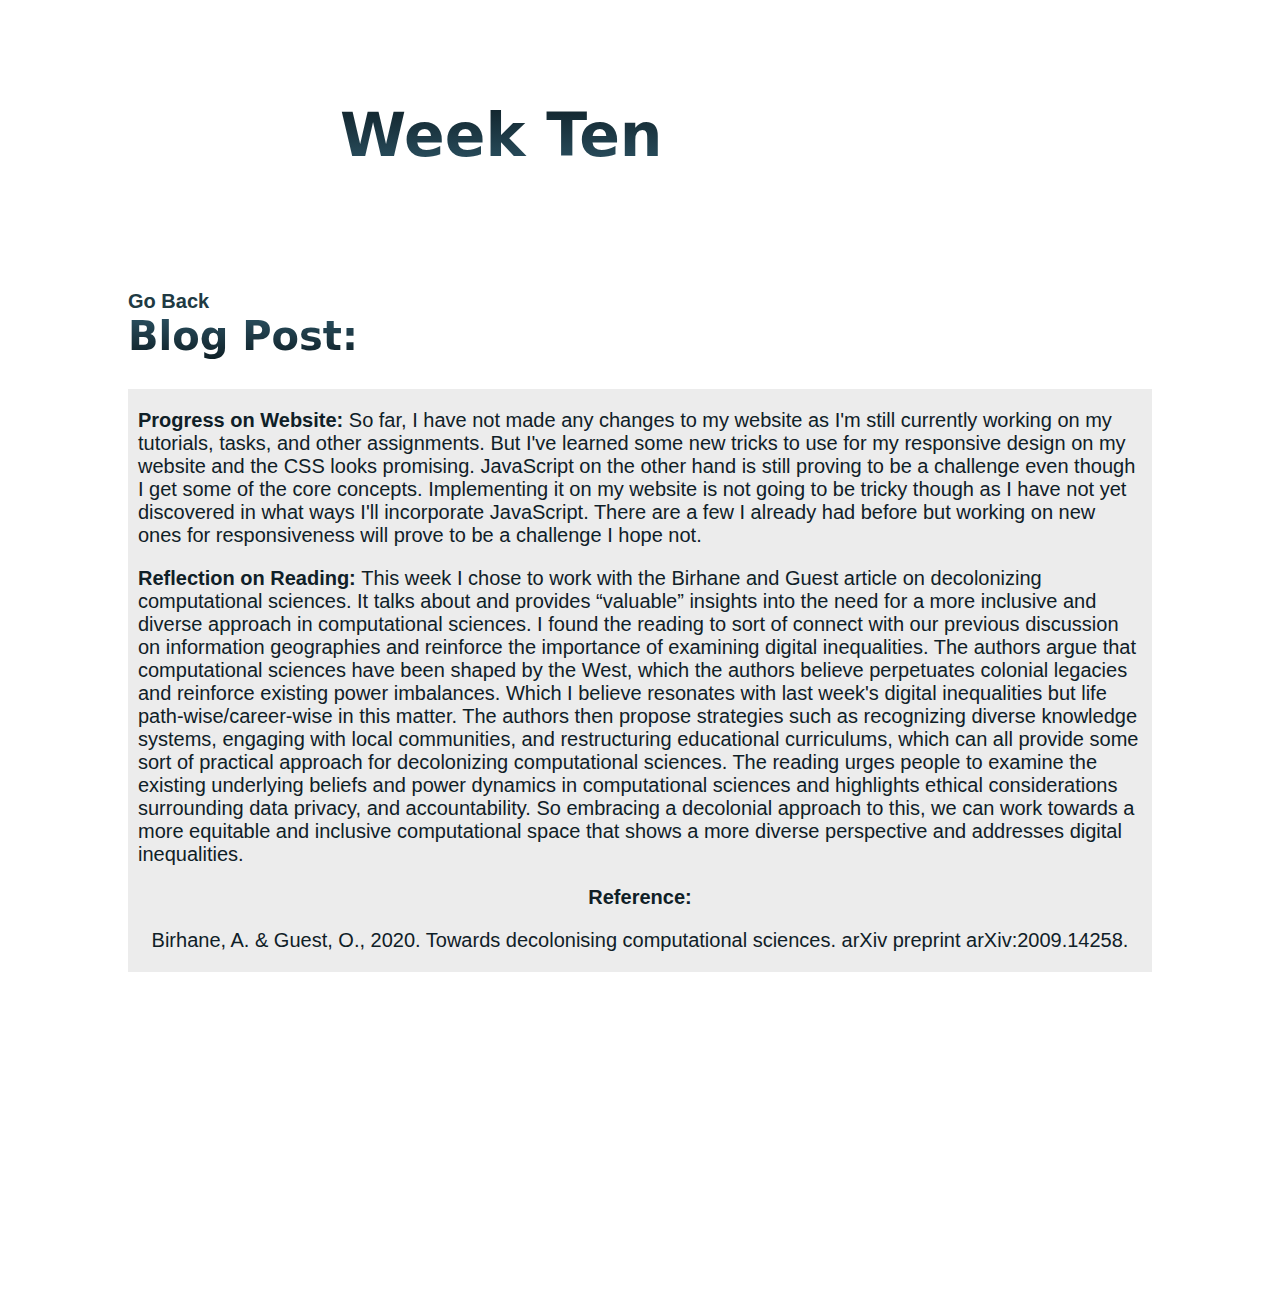
<file: weekTen.html>
<!DOCTYPE html>
<html lang="en">
<head>
  <meta charset="UTF-8">
  <meta http-equiv="X-UA-Compatible" content="IE=edge">
  <meta name="viewport" content="width=device-width, initial-scale=1.0">

  <title>Week ten</title>

  <link rel="stylesheet" href="styles.css">
  <script src="some.js"></script>

</head>

<body class="week-body">

  <header>
    <div class="heading">
      <p class="week-heading">Week Ten</p>
    </div>
  </header>
  
  <main>
    <div class="div-dev">
      <!--GO BACK BUTTON-->
      <a href="javascript:history.go(-1)">
        <h1 class="art-title">
          Go Back
        </h1>
      </a>
      <p class="dev-blog">Blog Post:</p>
  
      <div class="div-dev2">
        <h1 class="blog-text">
          <strong>Progress on Website: </strong>So far, I have not made any changes to my website as I'm still currently working on my tutorials, tasks, and other assignments. But I've learned some new tricks to use for my responsive design on my website and the CSS looks promising. JavaScript on the other hand is still proving to be a challenge even though I get some of the core concepts. Implementing it on my website is not going to be tricky though as I have not yet discovered in what ways I'll incorporate JavaScript. There are a few I already had before but working on new ones for responsiveness will prove to be a challenge I hope not.
        </h1>
  
        <h2 class="blog-text">
          <strong>Reflection on Reading: </strong>This week I chose to work with the Birhane and Guest article on decolonizing computational sciences. It talks about and provides “valuable” insights into the need for a more inclusive and diverse approach in computational sciences. I found the reading to sort of connect with our previous discussion on information geographies and reinforce the importance of examining digital inequalities. The authors argue that computational sciences have been shaped by the West, which the authors believe perpetuates colonial legacies and reinforce existing power imbalances. Which I believe resonates with last week's digital inequalities but life path-wise/career-wise in this matter. The authors then propose strategies such as recognizing diverse knowledge systems, engaging with local communities, and restructuring educational curriculums, which can all provide some sort of practical approach for decolonizing computational sciences. The reading urges people to examine the existing underlying beliefs and power dynamics in computational sciences and highlights ethical considerations surrounding data privacy, and accountability. So embracing a decolonial approach to this, we can work towards a more equitable and inclusive computational space that shows a more diverse perspective and addresses digital inequalities.
        </h2>

        <h2 class="blog-text">
          <strong>Reference:</strong>
        </h2>

        <h2 class="blog-text">
          Birhane, A. & Guest, O., 2020. Towards decolonising computational sciences. arXiv preprint arXiv:2009.14258.
        </h2>
      </div>
    </div>
  </main>
  
</body>
</file>
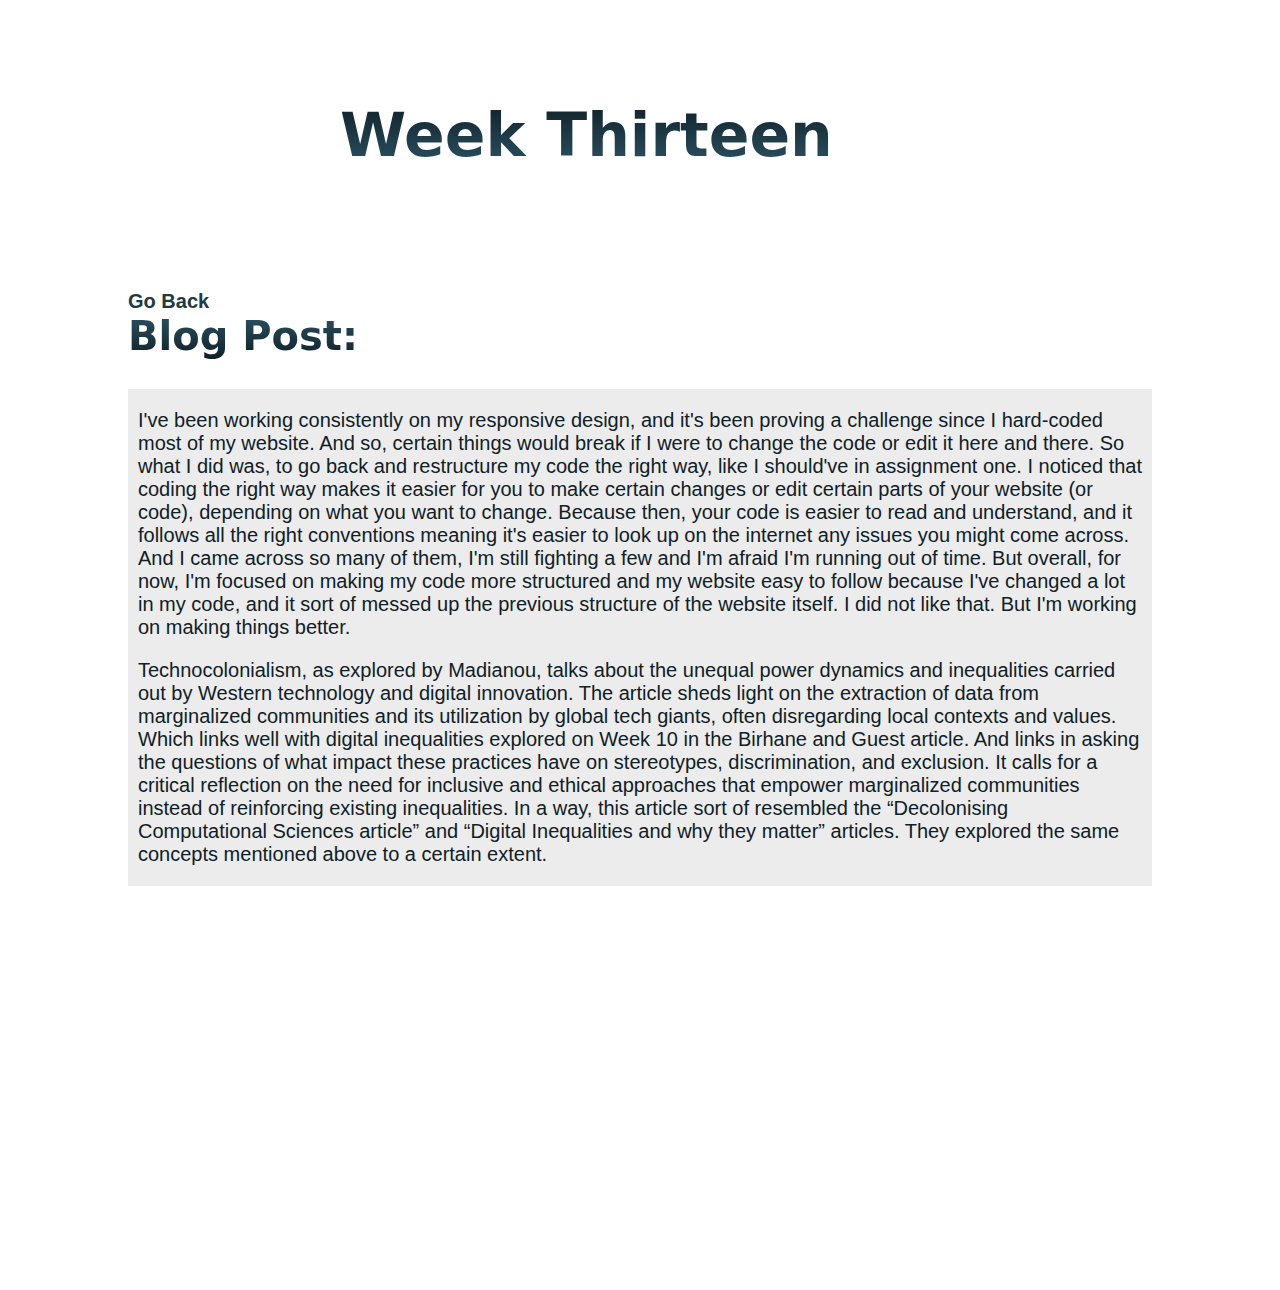
<file: weekThirteen.html>
<!DOCTYPE html>
<html lang="en">
<head>
  <meta charset="UTF-8">
  <meta http-equiv="X-UA-Compatible" content="IE=edge">
  <meta name="viewport" content="width=device-width, initial-scale=1.0">

  <title>Week thirteen</title>

  <link rel="stylesheet" href="styles.css">
  <script src="some.js"></script>

</head>

<body class="week-body">

  <header>
    <div class="heading">
      <p class="week-heading">Week Thirteen</p>
    </div>
  </header>
  
  <main>
    <div class="div-dev">
      <!--GO BACK BUTTON-->
      <a href="javascript:history.go(-1)">
        <h1 class="art-title">
          Go Back
        </h1>
      </a>
      <p class="dev-blog">Blog Post:</p>
  
      <div class="div-dev2">
        <h1 class="blog-text">
          I've been working consistently on my responsive design, and it's been proving a challenge since I hard-coded most of my website. And so, certain things would break if I were to change the code or edit it here and there. So what I did was, to go back and restructure my code the right way, like I should've in assignment one. I noticed that coding the right way makes it easier for you to make certain changes or edit certain parts of your website (or code), depending on what you want to change. Because then, your code is easier to read and understand, and it follows all the right conventions meaning it's easier to look up on the internet any issues you might come across. And I came across so many of them, I'm still fighting a few and I'm afraid I'm running out of time. But overall, for now, I'm focused on making my code more structured and my website easy to follow because I've changed a lot in my code, and it sort of messed up the previous structure of the website itself. I did not like that. But I'm working on making things better.
        </h1>
  
        <h2 class="blog-text">
          Technocolonialism, as explored by Madianou, talks about the unequal power dynamics and inequalities carried out by Western technology and digital innovation. The article sheds light on the extraction of data from marginalized communities and its utilization by global tech giants, often disregarding local contexts and values. Which links well with digital inequalities explored on Week 10 in the Birhane and Guest article. And links in asking the questions of what impact these practices have on stereotypes, discrimination, and exclusion. It calls for a critical reflection on the need for inclusive and ethical approaches that empower marginalized communities instead of reinforcing existing inequalities. In a way, this article sort of resembled the “Decolonising Computational Sciences article” and “Digital Inequalities and why they matter” articles. They explored the same concepts mentioned above to a certain extent.
        </h2>
      </div>
    </div>
  </main>
  
</body>
</file>
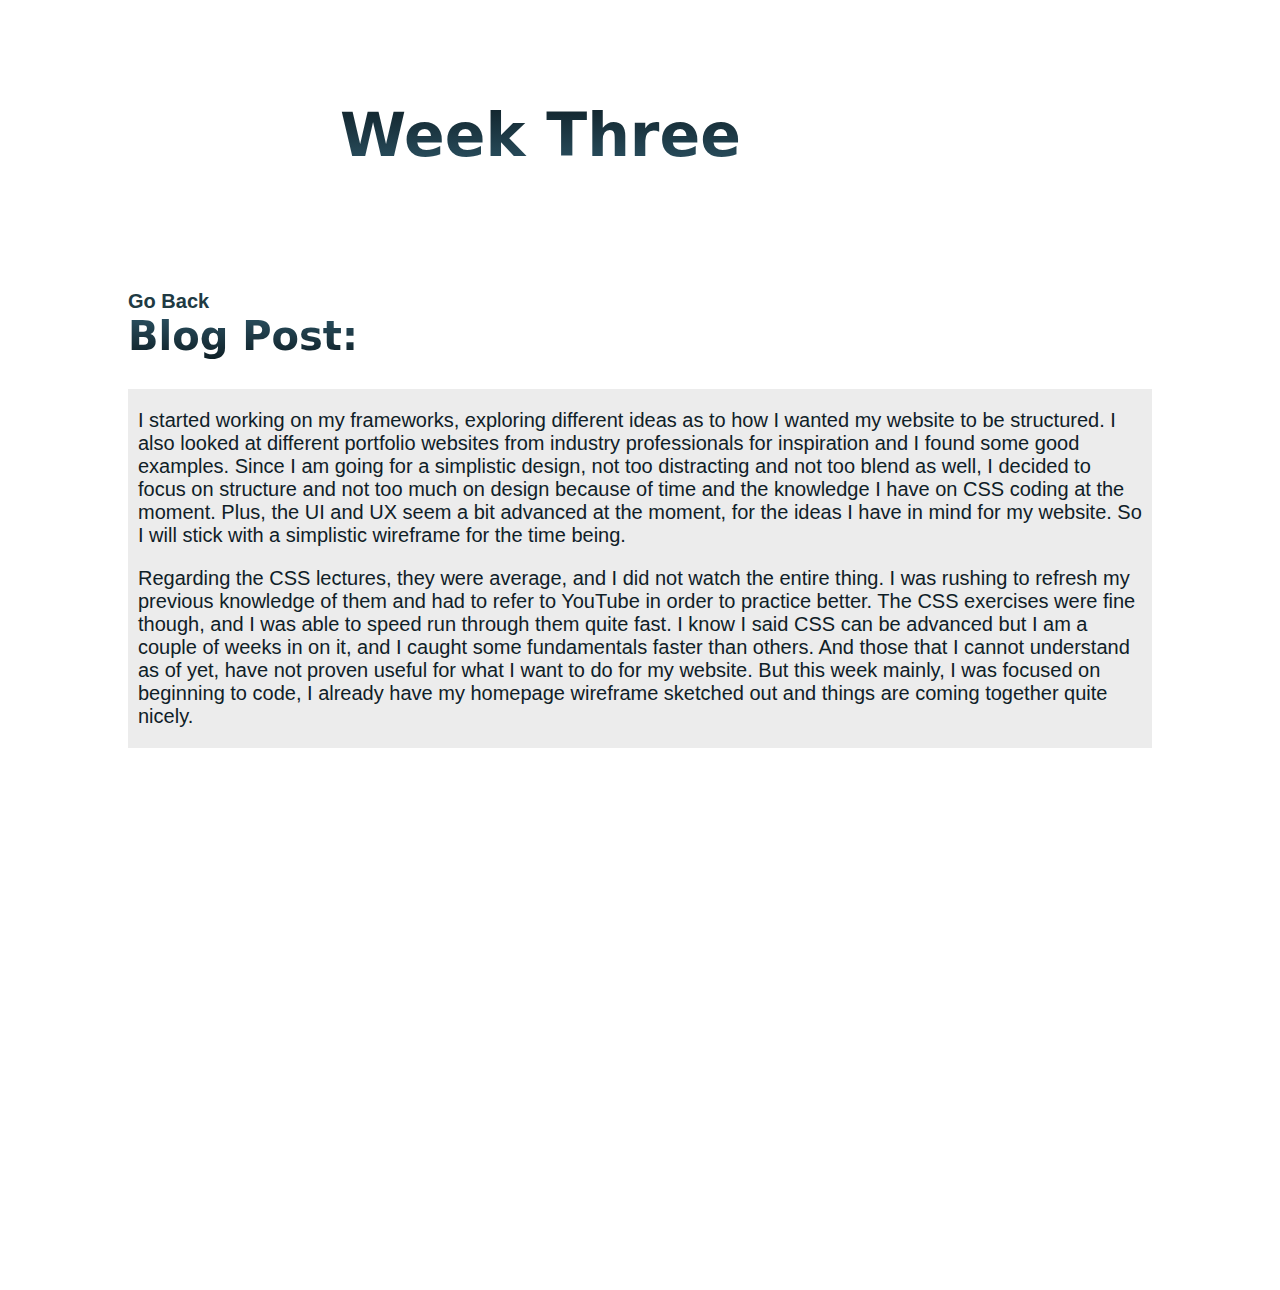
<file: weekThree.html>
<!DOCTYPE html>
<html lang="en">
<head>
  <meta charset="UTF-8">
  <meta http-equiv="X-UA-Compatible" content="IE=edge">
  <meta name="viewport" content="width=device-width, initial-scale=1.0">

  <title>Week one</title>

  <link rel="stylesheet" href="styles.css">
  <script src="some.js"></script>

</head>

<body class="week-body">

  <header>
    <div class="heading">
      <p class="week-heading">Week Three</p>
    </div>
  </header>
 
  <main>
    <div class="div-dev">
      <!--GO BACK BUTTON-->
      <a href="javascript:history.go(-1)">
        <h1 class="art-title">
          Go Back
        </h1>
      </a>
      <p class="dev-blog">Blog Post:</p>
  
      <div class="div-dev2">
        <h1 class="blog-text">
          I started working on my frameworks, exploring different ideas as to how I wanted my website to be structured. I also looked at different portfolio websites from industry professionals for inspiration and I found some good examples. Since I am going for a simplistic design, not too distracting and not too blend as well, I decided to focus on structure and not too much on design because of time and the knowledge I have on CSS coding at the moment. Plus, the UI and UX seem a bit advanced at the moment, for the ideas I have in mind for my website. So I will stick with a simplistic wireframe for the time being.
        </h1>
  
        <h2 class="blog-text">
          Regarding the CSS lectures, they were average, and I did not watch the entire thing. I was rushing to refresh my previous knowledge of them and had to refer to YouTube in order to practice better. The CSS exercises were fine though, and I was able to speed run through them quite fast. I know I said CSS can be advanced but I am a couple of weeks in on it, and I caught some fundamentals faster than others. And those that I cannot understand as of yet, have not proven useful for what I want to do for my website. But this week mainly, I was focused on beginning to code, I already have my homepage wireframe sketched out and things are coming together quite nicely.
        </h2>
      </div>
    </div>
  </main>
  
</body>
</file>
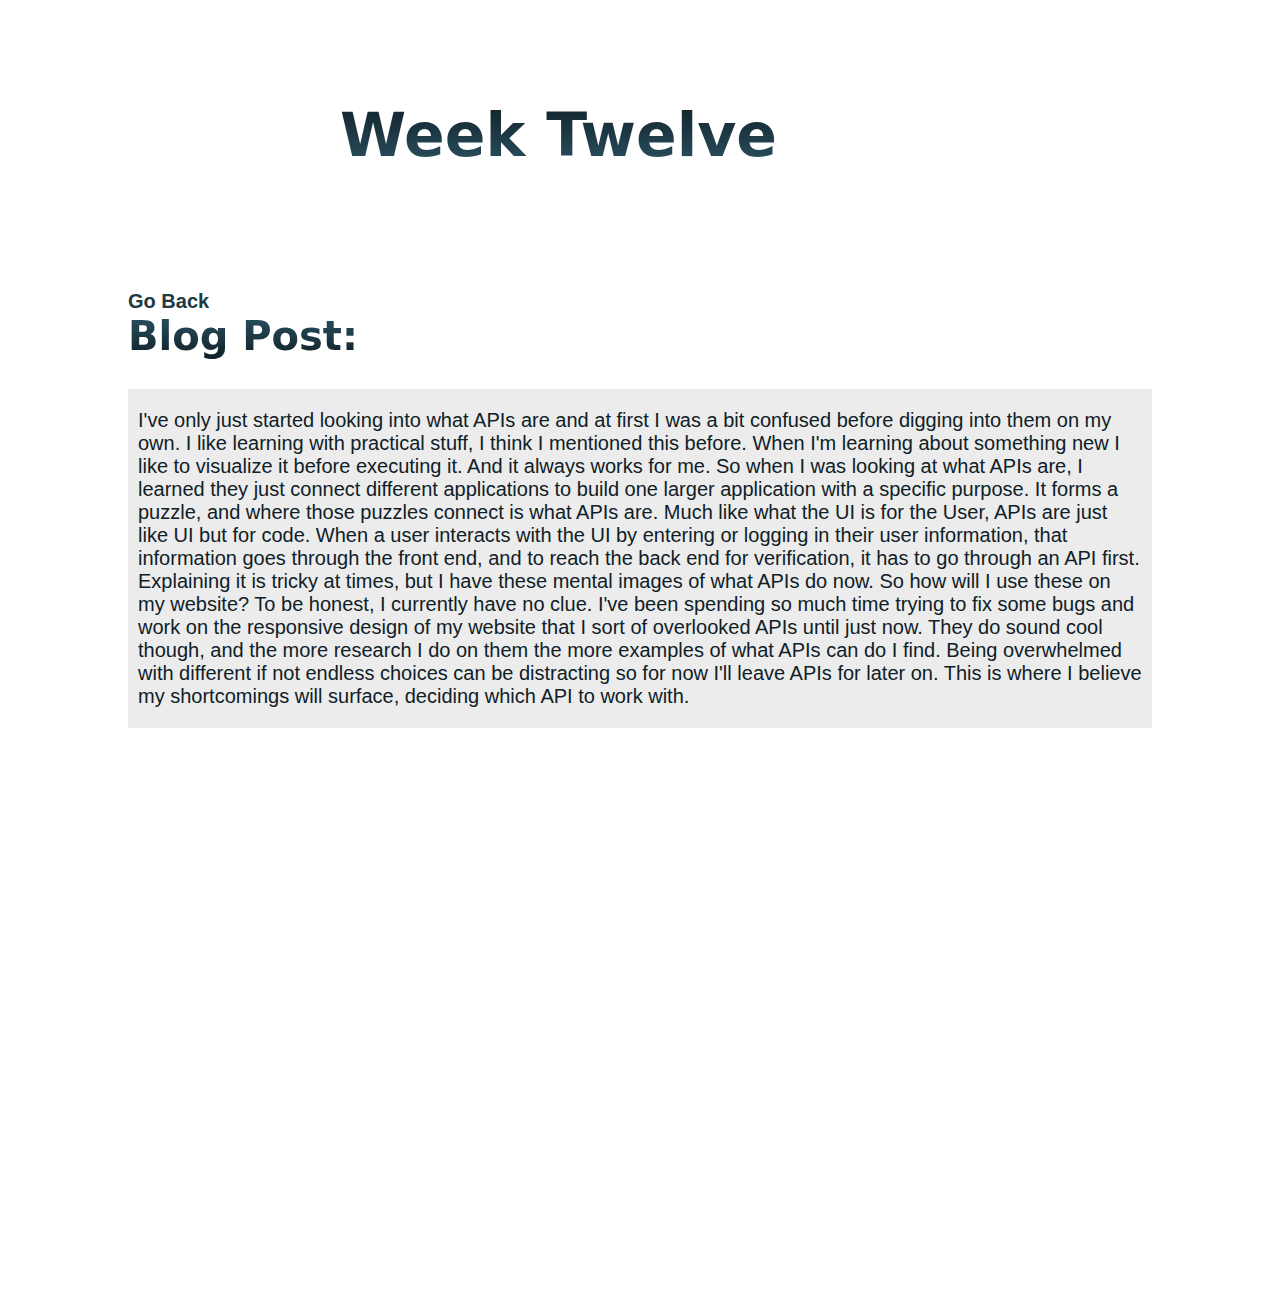
<file: weekTwelve.html>
<!DOCTYPE html>
<html lang="en">
<head>
  <meta charset="UTF-8">
  <meta http-equiv="X-UA-Compatible" content="IE=edge">
  <meta name="viewport" content="width=device-width, initial-scale=1.0">

  <title>Week twelve</title>

  <link rel="stylesheet" href="styles.css">
  <script src="some.js"></script>

</head>

<body class="week-body">

  <header>
    <div class="heading">
      <p class="week-heading">Week Twelve</p>
    </div>
  </header>
  
  <main>
    <div class="div-dev">
      <!--GO BACK BUTTON-->
      <a href="javascript:history.go(-1)">
        <h1 class="art-title">
          Go Back
        </h1>
      </a>
      <p class="dev-blog">Blog Post:</p>
  
      <div class="div-dev2">
        <p class="blog-text">
          I've only just started looking into what APIs are and at first I was a bit confused before digging into them on my own. I like learning with practical stuff, I think I mentioned this before. When I'm learning about something new I like to visualize it before executing it. And it always works for me. So when I was looking at what APIs are, I learned they just connect different applications to build one larger application with a specific purpose. It forms a puzzle, and where those puzzles connect is what APIs are. Much like what the UI is for the User, APIs are just like UI but for code. When a user interacts with the UI by entering or logging in their user information, that information goes through the front end, and to reach the back end for verification, it has to go through an API first. Explaining it is tricky at times, but I have these mental images of what APIs do now.
          So how will I use these on my website? To be honest, I currently have no clue. I've been spending so much time trying to fix some bugs and work on the responsive design of my website that I sort of overlooked APIs until just now. They do sound cool though, and the more research I do on them the more examples of what APIs can do I find. Being overwhelmed with different if not endless choices can be distracting so for now I'll leave APIs for later on. This is where I believe my shortcomings will surface, deciding which API to work with.
        </p>
      </div>
    </div>
  </main>
  
</body>
</file>
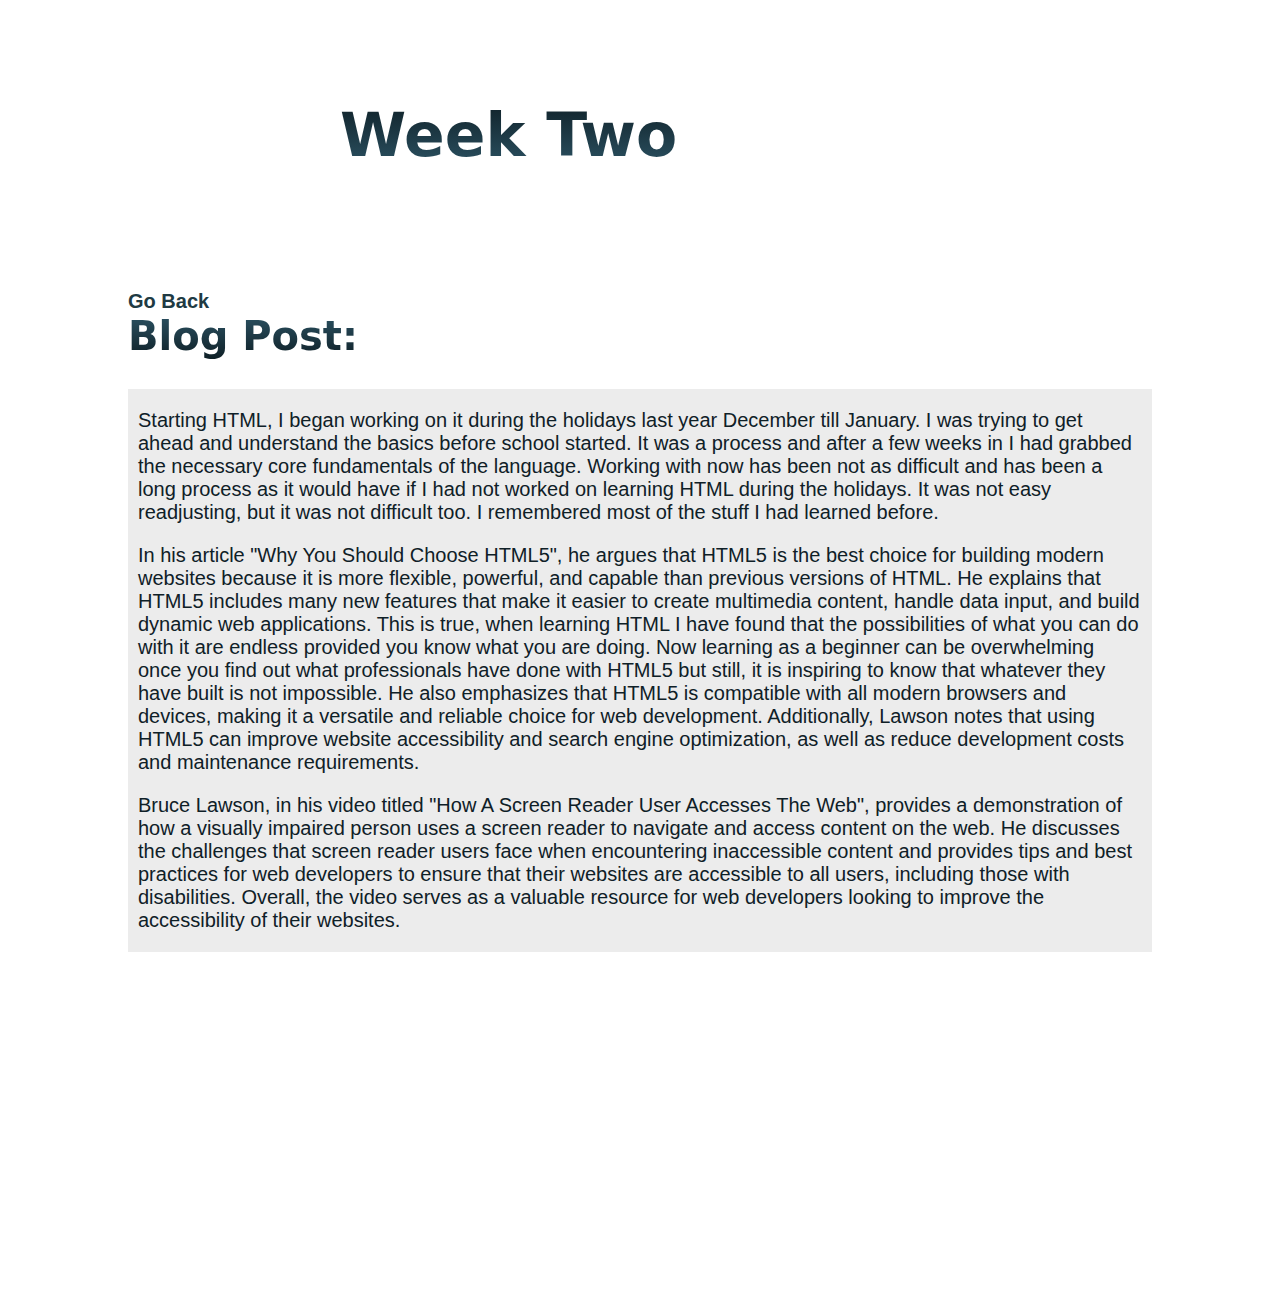
<file: weekTwo.html>
<!DOCTYPE html>
<html lang="en">
<head>
  <meta charset="UTF-8">
  <meta http-equiv="X-UA-Compatible" content="IE=edge">
  <meta name="viewport" content="width=device-width, initial-scale=1.0">

  <title>Week one</title>

  <link rel="stylesheet" href="styles.css">
  <script src="some.js"></script>

</head>

<body class="week-body">

  <header>
    <div class="heading">
      <p class="week-heading">Week Two</p>
    </div>
  </header>
  
  <main>
    <div class="div-dev">
      <!--GO BACK BUTTON-->
      <a href="javascript:history.go(-1)">
        <h1 class="art-title">
          Go Back
        </h1>
      </a>
      <p class="dev-blog">Blog Post:</p>
  
      <div class="div-dev2">
        <h1 class="blog-text">
          Starting HTML, I began working on it during the holidays last year December till January. I was trying to get ahead and understand the basics before school started. It was a process and after a few weeks in I had grabbed the necessary core fundamentals of the language. Working with now has been not as difficult and has been a long process as it would have if I had not worked on learning HTML during the holidays. It was not easy readjusting, but it was not difficult too. I remembered most of the stuff I had learned before.
        </h1>
  
        <h2 class="blog-text">
          In his article "Why You Should Choose HTML5", he argues that HTML5 is the best choice for building modern websites because it is more flexible, powerful, and capable than previous versions of HTML. He explains that HTML5 includes many new features that make it easier to create multimedia content, handle data input, and build dynamic web applications. This is true, when learning HTML I have found that the possibilities of what you can do with it are endless provided you know what you are doing. Now learning as a beginner can be overwhelming once you find out what professionals have done with HTML5 but still, it is inspiring to know that whatever they have built is not impossible. He also emphasizes that HTML5 is compatible with all modern browsers and devices, making it a versatile and reliable choice for web development. Additionally, Lawson notes that using HTML5 can improve website accessibility and search engine optimization, as well as reduce development costs and maintenance requirements.
        </h2>
  
        <h3 class="blog-text">
          Bruce Lawson, in his video titled "How A Screen Reader User Accesses The Web", provides a demonstration of how a visually impaired person uses a screen reader to navigate and access content on the web. He discusses the challenges that screen reader users face when encountering inaccessible content and provides tips and best practices for web developers to ensure that their websites are accessible to all users, including those with disabilities. Overall, the video serves as a valuable resource for web developers looking to improve the accessibility of their websites.
        </h3>
      </div>
    </div>
  </main>
  
</body>
</file>
<file: styles.css>
*
{
  box-sizing: border-box;
  margin: 0;
  padding: 0;
  font-family: Arial;
  scroll-behavior: smooth;
}

/*WEBSITE BACKGROUND*/
.body,
.essay-body,
.design-body
{
  background-image: linear-gradient(white, #d1d7db);
}






/*NAVIGATION BAR*/
.a
{
  text-decoration: none;
  
  color: #203A43;
  font-size: 20px;
  font-weight: 500;
  font-family: system-ui, -apple-system, BlinkMacSystemFont, 'Segoe UI', Roboto, Oxygen, Ubuntu, Cantarell, 'Open Sans', 'Helvetica Neue', sans-serif;
  transition: color 0.1s;
}

.a:hover
{
  color: #498aa6;
}

.logo
{
  margin-left: 70px;
  color: black;
  font-size: 60px;
  font-weight: bold;
  text-decoration: none;

  background: -webkit-linear-gradient(#2C5364, #0F2027);
  -webkit-background-clip: text;
  -webkit-text-fill-color: transparent;
}

.logo-box
{
  width: 70px;
  height: 70px;
  border: 6px solid #203A43;
  border-radius: 10px;
  margin-top: -74px;
  margin-left: -5px;
  background-image: linear-gradient(0deg, #0F2027, #2C5364) 1;
}

.logo,
.logo-box
{
  transition: box-shadow 0.2s,
    border-radius 0.2s;
}

.logo:hover,
.logo-box:hover
{
  box-shadow: 5px 5px 5px rgba(0, 0, 0, 0.215);
  border-radius: 10px;
}

.topnav
{
  display: flex;
  align-items: center;
}

.list
{
  list-style: none;
}

#id-navbaar
{
  background-color: rgba(255, 255, 255, 0.7);
  border-bottom: 1px solid rgb(212, 217, 219);
  backdrop-filter: blur(6px);
  position: fixed;
  width: 100%;
  z-index: 1;
  top: 0;
  transition: top 0.3s;
}

.navbar
{
  max-width: 1400px;
  margin: 0 auto;
  height: 100px;
  width: 100%;
  display: flex;
  align-items: center;
  justify-content: space-between;
}

.navbar-links
{
  display: flex;
  gap: 5rem;
  margin-top: 0.5rem;
  margin-right: 5rem;
}

.navbar .toggle-btn
{
  color: #0F2027;
  font-size: 2rem;
  cursor: pointer;
  margin-right: 30px;
  display: none;
}






/*DROPDOWN MENU*/
.dropdown-menu
{
  display: none;
  position: absolute;
  right: 2rem;
  top: 60px;
  margin-top: 60px;
  height: 0;
  width: 300px;
  background-color: rgba(255, 255, 255, 0.767);
  border-radius: 10px;
  backdrop-filter: blur(6px);
  overflow: hidden;
  transition: height .2s cubic-bezier(0.15, 0.885, 0.32, 1.275);
}

.dropdown-menu.open
{
  height: 240px;
}

.dropdown-menu .list
{
  padding: 0.7rem;
  display: flex;
  align-items: center;
  justify-content: center;
}






/*RESPONSIVE DESIGN*/
@media(max-width: 1080px)
{
  section#home,
  section#about
  {
    height: calc(70vh - 60px);
    display: flex;
    flex-direction: column;
    align-items: start;
    margin-left: 0px;
    margin-top: 100px;
    margin-bottom: 0px;
    padding-top: 100px;
  }
}

@media(max-width: 992px)
{
  .navbar-links
  {
    display: none;
  }

  .navbar .toggle-btn
  {
    display: block;
  }

  .dropdown-menu
  {
    display: block;
  }
}

@media(max-width: 576px)
{
  .dropdown-menu
  {
    left: 2rem;
    width: unset;
  }
}







/*WEBSITE SECTIONS*/
section#home
{
  height: 100vh;
  display: flex;
  flex-direction: column;
  align-items: center;
  margin-top: 100px;
  padding-top: 100px;
}


section#about
{
  height: 100vh;
  width: 100vw;
  display: flex;
  flex-direction: column;
  align-items: center;
  margin-top: 50px;
  margin-bottom: 100px;
}


section#contacts
{
  height: calc(70vh - 60px);
  display: flex;
  flex-direction: column;
  align-items: center;
  margin-top: 200px;
  margin-bottom: 0px;
}


section#works
{
  height: 450vh;
  width: 100vw;
  display: flex;
  flex-direction: column;
  align-items: center;
  margin-left: 0px;
  margin-top: 0px;
  margin-bottom: 100px;
}






/*HOME SECTION STYLES*/
.home-container
{
  display: grid;
  height: 100vh;
  width: 80vw;
  grid-template-rows: 50px 100px 100px 100px;
  align-items: center;
  grid-template-areas: 
  "header"
  "side"
  "main"
  "footer";
}

.space1
{
  grid-area: header;
}

.space2
{
  grid-area: side;
}

.space3
{
  grid-area: main;
}

.space4
{
  grid-area: footer;
}






/*ABOUT SECTION STYLES*/
.about-container1
{
  display: grid;
  height: 10vh;
  width: 70vw;
  margin-bottom: 10px;
  align-items: center;
  grid-template-columns: 7fr 3fr;
  gap: 10px;
  grid-template-areas: 
  "header header2";
}

.block1
{
  grid-area: header;
}

.block2
{
  grid-area: header2;
}


/*ABOUT CONTAINER*/
.about-container2
{
  display: grid;
  height: 100vh;
  margin-bottom: 10px;
  align-items: center;
  width: 70vw;
  grid-template-columns: 1fr 5fr 4fr;
  gap: 10px;
  grid-template-areas: 
  "main main2 main3";
}


/*COLUMN TO ROW*/
@media(max-width: 980px)
{
  .about-container2
  {
    gap: 5px;
    grid-template-columns: 1fr;
    grid-template-rows: repeat(3, auto);
    grid-template-areas:
      "main"
      "main2"
      "main3";
  }

  .block4
  {
    grid-area: first;

    margin-bottom: 0;
  }

  .block5
  {
    grid-area: second;
  }

  .block3
  {
    display: none;
  }
}

.block3
{
  grid-area: main;
}

.block4
{
  grid-area: main2;
  padding-block: 20px;
}

.block5
{
  grid-area: main3;
  justify-self: center;
}






/*PORTFOLIO WORK*/
.myWorks-container
{
  display: grid;
  height: 120vh;
  width: 70vw;
  margin-bottom: 100px;
  grid-template: 90px 90px 300px 400px / 5fr 5fr;
  column-gap: 10px;
  row-gap: 20px;
  grid-template-areas: 
  "header  header" 
  "sidebar main" 
  "footer  footer";
}

.box
{
  background: #d1d7db;
  border-radius: 10px;
  padding: 10px;
}

.box-one,
.box-two
{
  grid-column: 1 / 3;
  background: none;
}

.box-four
{
  grid-column: footer;
}

.box-container1,
.box-container2,
.box-container3
{
  display: grid;
  height: auto;
  grid-template: auto auto / 5fr 5fr;
  column-gap: 10px;
  padding: 10px;
  row-gap: 1px;
  justify-items: center;
  align-items: center;
}

.ekko-div,
.enemy-div,
.places-div
{
  grid-row: 1 / 3;
}

.words,
.placesTitle,
.placesDesc
{
  grid-column: 2 / 3;
}






/*SCHOOL WORK*/
.main-container
{
  display: grid;
  grid-template: 10px 100px 10px 100px auto / auto;
  grid-template-areas: 
  "line1"
  "title"
  "line2"
  "intro"
  "grids";
}

.line-work1
{
  grid-area: line1;
}

.wworks
{
  grid-area: title;
}

.line-work2
{
  grid-area: line2;
}

.my-web
{
  grid-area: intro;
}

.weeks-container
{
  grid-area: grids;
}






/*WEEK CONTAINER*/
.week-body
{
  height: calc(160vh - 150px);
  display: flex;
  flex-direction: column;
  align-items: center;
  margin-left: 0px;
  padding-top: 100px;
}





.essay-body
{
  height: 450vh;
  display: flex;
  flex-direction: column;
  align-items: center;
  margin-left: 0px;
  padding-top: 100px;
}





/*DESIGN SECTION*/
.design-body
{
  height: calc(1550vh - 1400px);
  display: flex;
  flex-direction: column;
  align-items: center;
  margin-left: 0px;
  padding-top: 100px;
}


@media(max-width: 768px)
{
  .design-body
  {
    width: 100vw;
  }
}



/*LINE STYLES*/
.line1
{
  border-bottom: 3px solid #2C5364;
  width: 100px;
}

.line2
{
  border-bottom: 3px solid #2C5364;
  width: 200px;
}

.line4
{
  border-bottom: 3px solid #2C5364;
  width: 600px;
  display: block;
  margin-left: auto;
  margin-right: auto;
}

.line5
{
  border-bottom: 3px solid #2C5364;
  width: 100px;
}

.line3
{
  border-right: 3px solid #2C5364;
  height: 380px;
  margin: 0 auto;
  width: 2px;
}






/*TEXT STYLES*/
.hey
{
  font-size: 30px;
  color: #2C5364;
}


.p-name,
.student,
.p-note,
.about-title,
.my-works,
.m-works,
.art1-stuff,
.week-heading,
.week-heading2,
.dev-blog
{
  font-family: system-ui, -apple-system, BlinkMacSystemFont, 'Segoe UI', Roboto, Oxygen, Ubuntu, Cantarell, 'Open Sans', 'Helvetica Neue', sans-serif;
}


.p-name
{
  font-size: 80px;
  background: -webkit-linear-gradient(#2C5364, #0F2027);
  -webkit-background-clip: text;
  -webkit-text-fill-color: transparent;

  /* This portion sets up the CSS3 transition */
  transition: font-size .25s linear; 
  -o-transition: font-size .25s linear; 
  -moz-transition: font-size .25s linear; 
  -webkit-transition: font-size .25s linear;
}


.student
{
  font-size: 70px;
  color: #0F2027;

  /* This portion sets up the CSS3 transition */
  transition: font-size .25s linear; 
  -o-transition: font-size .25s linear; 
  -moz-transition: font-size .25s linear; 
  -webkit-transition: font-size .25s linear;
}


/* This is the first shrink media querry */
@media(max-width: 940px)
{
  .p-name
  {
    font-size: 70px;
  }

  .student
  {
    font-size: 60px;
  }

  .home-container
  {
    grid-template-rows: 50px 70px 70px 100px;
  }
}


.p-note
{
  font-size: 20px;
  color: #0F2027;
  width: 600px;
  font-weight: 600;

  /* This portion sets up the CSS3 transition */
  transition: font-size .25s linear; 
  -o-transition: font-size .25s linear; 
  -moz-transition: font-size .25s linear; 
  -webkit-transition: font-size .25s linear;
}


.below
{
  font-size: 20px;
  color: #0F2027;
  width: 600px;
  margin-left: 0px;
  font-weight: 500;
  margin-bottom: 0px;
}


.well
{
  font-size: 20px;
  margin-bottom: 20px;
  color: #0F2027;
  
  font-weight: 550;
  line-height: 1.5;

  /* This portion sets up the CSS3 transition */
  transition: font-size .25s linear; 
  -o-transition: font-size .25s linear; 
  -moz-transition: font-size .25s linear; 
  -webkit-transition: font-size .25s linear;
}


@media(max-width: 1230px)
{
  .well
  {
    font-size: 18px;
  }
}


@media(max-width: 930px)
{
  .well
  {
    font-size: 16px;
    margin-bottom: 10px;
  }

  .block4
  {
    padding-block: 0;
  }
}


/*ABOUT TITLE STYLES*/
.about-title,
.my-works,
.m-works
{
  font-size: 60px;
  color: #0F2027;
  font-weight: bold;
  background: -webkit-linear-gradient(#0F2027, #2C5364);
  -webkit-background-clip: text;
  -webkit-text-fill-color: transparent;

  /* This portion sets up the CSS3 transition */
  transition: font-size .25s linear; 
  -o-transition: font-size .25s linear; 
  -moz-transition: font-size .25s linear; 
  -webkit-transition: font-size .25s linear;
}


.my-works
{
  text-align: center;
}


@media(max-width: 820px)
{
  .p-name
  {
    font-size: 60px;
  }

  .student
  {
    font-size: 50px;
  }

  .home-container
  {
    grid-template-rows: 50px 80px 80px 100px;
  }

  .about-title
  {
    font-size: 50px;
  }

  .p-note
  {
    font-size: 19px;
  }
}


@media(max-width: 660px)

{
  .about-title
  {
    font-size: 40px;
  }

  .line2
{
  width: 150px;
}
}


.about-words,
.me-pic,
.heey,
.lline,
.aabout,
.about-line,
.wwell,
.well-line,
.work-line,
.ekko-div,
.art-word,
.enemy-div,
.art2-word,
.demo-test,
.final-test
{
  display: inline-block;
}


.lline
{
  margin-left: 20px;
  margin-bottom: 8px;
}


.about-line
{
  margin-left: 10px;
  margin-right: 10px;
  margin-bottom: 20px;
}


.work-line
{
  margin-bottom: 20px;
}


.wt-works
{
  margin-left: -5px;
}


.u-photo
{
  width: 300px;
  height: 300px;
  border-radius: 15px;
  transition: box-shadow 0.2s;
}


.u-photo:hover
{
  cursor: pointer;
  box-shadow: 20px 20px 20px #203a4392;
}


.art-div,
.art2-div
{
  background-color: #bdc1c59c;
  margin-bottom: 0px;
  margin-right: 0px;
  padding: 20px;
  
  border-radius: 10px;
}


.art3-div
{
  background-color: #bdc1c59c;
  margin-bottom: 40px;
  margin-right: 30px;
  padding-top: 30px;
  padding-left: 30px;
  padding-bottom: 30px;
  padding-right: 350px;
  border-radius: 10px;
}


.art4-div
{
  background-color: #bdc1c59c;
  margin-bottom: 40px;
  margin-right: 30px;
  padding: 30px;
  border-radius: 10px;
  display: flex;
  flex-direction: column;
  align-items: center;
}


.art-pic,
.art2-pic
{
  width: 250px;
  height: 250px;
  border-radius: 10px;
}


.places-pic
{
  width: 600px;
  height: 350px;
}


.places-pics
{
  width: 1000px;
  height: 500px;
}

.art-title,
.art2-title
{
  color: #203A43;
  font-size: 20px;
  font-weight: bold;
  margin-top: 0px;
  margin-bottom: 0px;
  padding-left: 0px;
  text-align: center;
}

.art-title2
{
  color: #203A43;
  font-size: 20px;
  font-weight: bold;
  margin-top: 20px;
  margin-bottom: 15px;
  text-align: center;
}

.art1-stuff,
.art2-stuff
{
  width: 200px;
  color: #2C5364;
  font-size: 18px;
  padding-left: 0px;
  text-align: center;
}

.art3-stuff
{
  width: 300px;
  color: #2C5364;
  font-size: 18px;
  text-align: center;
}

.art4-stuff
{
  width: 100%;
  color: #2C5364;
  font-size: 18px;
  padding-left: 20px;
  text-align: center;
}

.my-website
{
  color: #2C5364;
  font-size: 20px;
  margin-top: 20px;
  margin-bottom: 20px;
  width: 600px;
}

.p-email
{
  color: #2C5364;
  font-size: 20px;
  margin-top: 0px;
  margin-bottom: 20px;
  text-align: center;
  width: 600px;
}

.art-div,
.art2-div,
.art3-div,
.art4-div
{
  position: relative;
}

.art-word,
.art2-word
{
  position: absolute;
  top: 50px;
  margin-left: 20px;
}

.grid-item
{
  background-image: linear-gradient(#0f2027, #2c5364);
  color: #d1d7db;
  text-align: center;
  border-radius: 10px;
}

.week-title
{
  font-size: 30px;
  color: #0F2027;
  font-weight: bold;
  background: -webkit-linear-gradient(#cecece, #ffffff);
  -webkit-background-clip: text;
  -webkit-text-fill-color: transparent;
}

.week-heading
{
  font-size: 60px;
  width: 600px;
  margin-bottom: 20px;
  color: #0F2027;
  font-weight: bold;
  background: -webkit-linear-gradient(#0f2027, #2c5364);
  -webkit-background-clip: text;
  -webkit-text-fill-color: transparent;
}

.week-heading2
{
  font-size: 60px;
  margin-top: 100px;
  color: #0F2027;
  font-weight: bold;
  background: -webkit-linear-gradient(#0f2027, #2c5364);
  -webkit-background-clip: text;
  -webkit-text-fill-color: transparent;
}

.div-dev
{
  width: 80vw;
  display: flex;
  flex-direction: column;
  align-items: start;
  margin-top: 100px;
}

.dev-blog
{
  font-size: 40px;
  color: #0F2027;
  font-weight: bold;
  margin-bottom: 30px;
  background: -webkit-linear-gradient(#2C5364, #0f2027);
  -webkit-background-clip: text;
  -webkit-text-fill-color: transparent;
}

.div-dev2
{
  background-color: #b8b8b846;
  display: flex;
  flex-direction: column;
  align-items: center;
  margin-bottom: 40px;
  padding: 10px;
}

.blog-text
{
  font-size: 20px;
  margin-top: 10px;
  margin-bottom: 10px;
  color: #0f2027;
  font-weight: 500;
}

.sum-week
{
  font-size: 15px;
  margin-top: 10px;
  font-weight: 100;
  width: 300px;
  background: -webkit-linear-gradient(#b8b8b8, #ffffff);
  -webkit-background-clip: text;
  -webkit-text-fill-color: transparent;
}

.da-container,
.my-web,
.grid-item,
.essay-item
{
  display: grid;
  place-items: center;
}

.weeks-container 
{
  margin-top: 50px;
  margin-bottom: 20px;
  display: grid;
  grid-template-columns: 510px 510px;
  grid-template-rows: repeat(7, 300px);
  column-gap: 20px;
  row-gap: 20px;
}

.essay-item
{
  background-color: #bdc1c5aa;
  text-align: center;
  border-radius: 10px;
}

.essay-text
{
  font-size: 15px;
  margin-top: 10px;
  font-weight: 100;
  width: 300px;
  background: -webkit-linear-gradient(#000000, #343434);
  -webkit-background-clip: text;
  -webkit-text-fill-color: transparent;
}

.essay-title
{
  font-size: 60px;
  color: #0F2027;
  font-weight: bold;
  background: -webkit-linear-gradient(#0f2027, #2c5364);
  -webkit-background-clip: text;
  -webkit-text-fill-color: transparent;
}


/*Design Section GoBack Link*/
a
{
  text-decoration: none;
}


.wireframe-below
{
  font-size: 20px;
  color: #0F2027;
  width: 600px;
  margin-left: 0px;
  font-weight: 500;
  margin-bottom: 50px;
}

.wireframe-below2
{
  font-size: 20px;
  color: #0F2027;
  width: 600px;
  margin-left: 0px;
  font-weight: 500;
  margin-bottom: 10px;
}

.scheme-list
{
  font-size: 20px;
  color: #0F2027;
  width: 100%;
  margin-left: 20px;
  font-weight: 500;
  margin-bottom: 50px;
}

.nest-list
{
  margin-left: 30px;
  color: #498aa6;
}

.d-hp
{
  height: auto;
  padding: 10px;
  max-width: 500px;
}


.homepage-div
{
  margin-bottom: 100px;
}





@media(max-width: 1200px)
{
  .box-container1,
  .box-container2,
  .box-container3
  {
    column-gap: 2px;
  }
}

@media(max-width: 1150px)
{
  section#works
  {
    height: 500vh;
  }
  
  .myWorks-container
  {
    height: 190vh;
    grid-template: 90px 90px 300px 300px 800px / 600px;
    column-gap: 10px;
    grid-template-areas: 
    "header1" 
    "sidebar1"
    "main1"
    "footer1"
    "footer2";
  }

  .box-one
  {
    grid-area: header1;
  }

  .box-two
  {
    grid-area: sidebar1;
  }

  .box-container1
  {
    grid-area: main1;
  }

  .box-container2
  {
    grid-area: footer1;
  }

  .box-container3
  {
    grid-area: footer2;

    grid-template: 400px 50px 300px / 600px;
    justify-items: center;
    align-items: center;

    grid-template-areas: 
    "placespic" 
    "places"
    "description";
  }

  .words
  {
    grid-column: 2 / 3;
  }

  .places-div
  {
    grid-area: placespic;
  }

  .placesTitle
  {
    grid-area: places;
  }

  .placesDesc
  {
    grid-area: description;
  }


  .main-container
  {
    margin-top: 100px;
  }


  .weeks-container
  {
    column-gap: 10px;
  }

  .places-pic
  {
    width: 550px;
    height: 300px;
  }
}


@media(max-width: 768px)
{
  .weeks-container
  {
    grid-template: repeat(14, 200px) / 700px;
  }

  section#home
  {
    height: 100vh;
  }

  .myWorks-container
  {
    height: 180vh;
  }

  section#contacts
  {
    padding-top: 400px;
    height: 90vh;
  }
}


@media(max-width: 820px)
{
  .weeks-container
  {
    grid-template: repeat(14, 200px) / 700px;
  }

  section#home
  {
    height: 80vh;
    padding-top: 100px;
  }

  section#works
  {
    margin-bottom: 0px;
    margin-top: 400px;
  }

  .main-container
  {
    margin-top: 600px;
  }

  .body
  {
    height: 100%;
  }



  .my-web
  {
    margin-top: 0px;
  }

  section#contacts
  {
    margin-top: 230vh;
    height: 130vh;
  }

  .about-container2
  {
    grid-template-rows: 10px 350px 300px;
  }

  .myWorks-container
  {
    height: 160vh;
  }

  .design-body
  {
    height: 1550vh;
  }
}


@media(min-width: 1024px)
{
  section#works
  {
    height: 650vh;
    margin-top: 300px;
  }

  .myWorks-container
  {
    margin-bottom: 550px;
  }

  .weeks-container 
  {
    grid-template-columns: 450px 450px;
    grid-template-rows: repeat(7, 250px);
    column-gap: 10px;
    row-gap: 10px;
  }

  .design-body
  {
    height: 1600vh;
  }
}


@media(min-width: 1280px)
{
  section#works
  {
    height: 450vh;
    margin-top: 0px;
  }

  section#contacts
  {
    margin-top: 40vh;
  }

  .myWorks-container
  {
    margin-bottom: 0px;
  }

  .main-container
  {
    margin-top: 100px;
  }


  .weeks-container 
  {
    grid-template-columns: 510px 510px;
    grid-template-rows: repeat(7, 300px);
    column-gap: 20px;
    row-gap: 20px;
  }

}

@media(max-width: 480px)
{

  section#home
  {
    height: 100vh;
    margin-top: 250px;
  }

  .my-website
  {
    margin-left: 50px;
  }

  section#about
  {
    height: 150vh;
    margin-top: 0;
  }

  section#contacts
  {
    
    height: 200vh;
  }

  .about-container1
  {
    grid-template-columns: 250px;
  }

  .about-container2
  {
    grid-template-columns: 550px;
    grid-template-rows: 10px 350px 300px;
  }

  .myWorks-container
  {
    grid-template-columns: 550px;
    height: 180vh;
  }

  
  .weeks-container
  {
    gap: 5px;
  }
  

  .main-container
  {
    gap: 0px;
    width: 430px;
  }

  .box-container3
  {
    grid-template-columns: 550px;
  }

  .places-pic
  {
    width: 500px;
  }

  section#works
  {
    height: 800vh;
    margin-top: 0;
  }

  section#contacts
  {
    width: 700px;
    margin-top: 0;
  }

  .week-heading
  {
    font-size: 40px;
    width: 300px;
    margin-bottom: 0;
  }

  .essay-body
  {
    background: none;
  }

  .design-body
  {
    height: 1750vh;
  }
}
</file>
